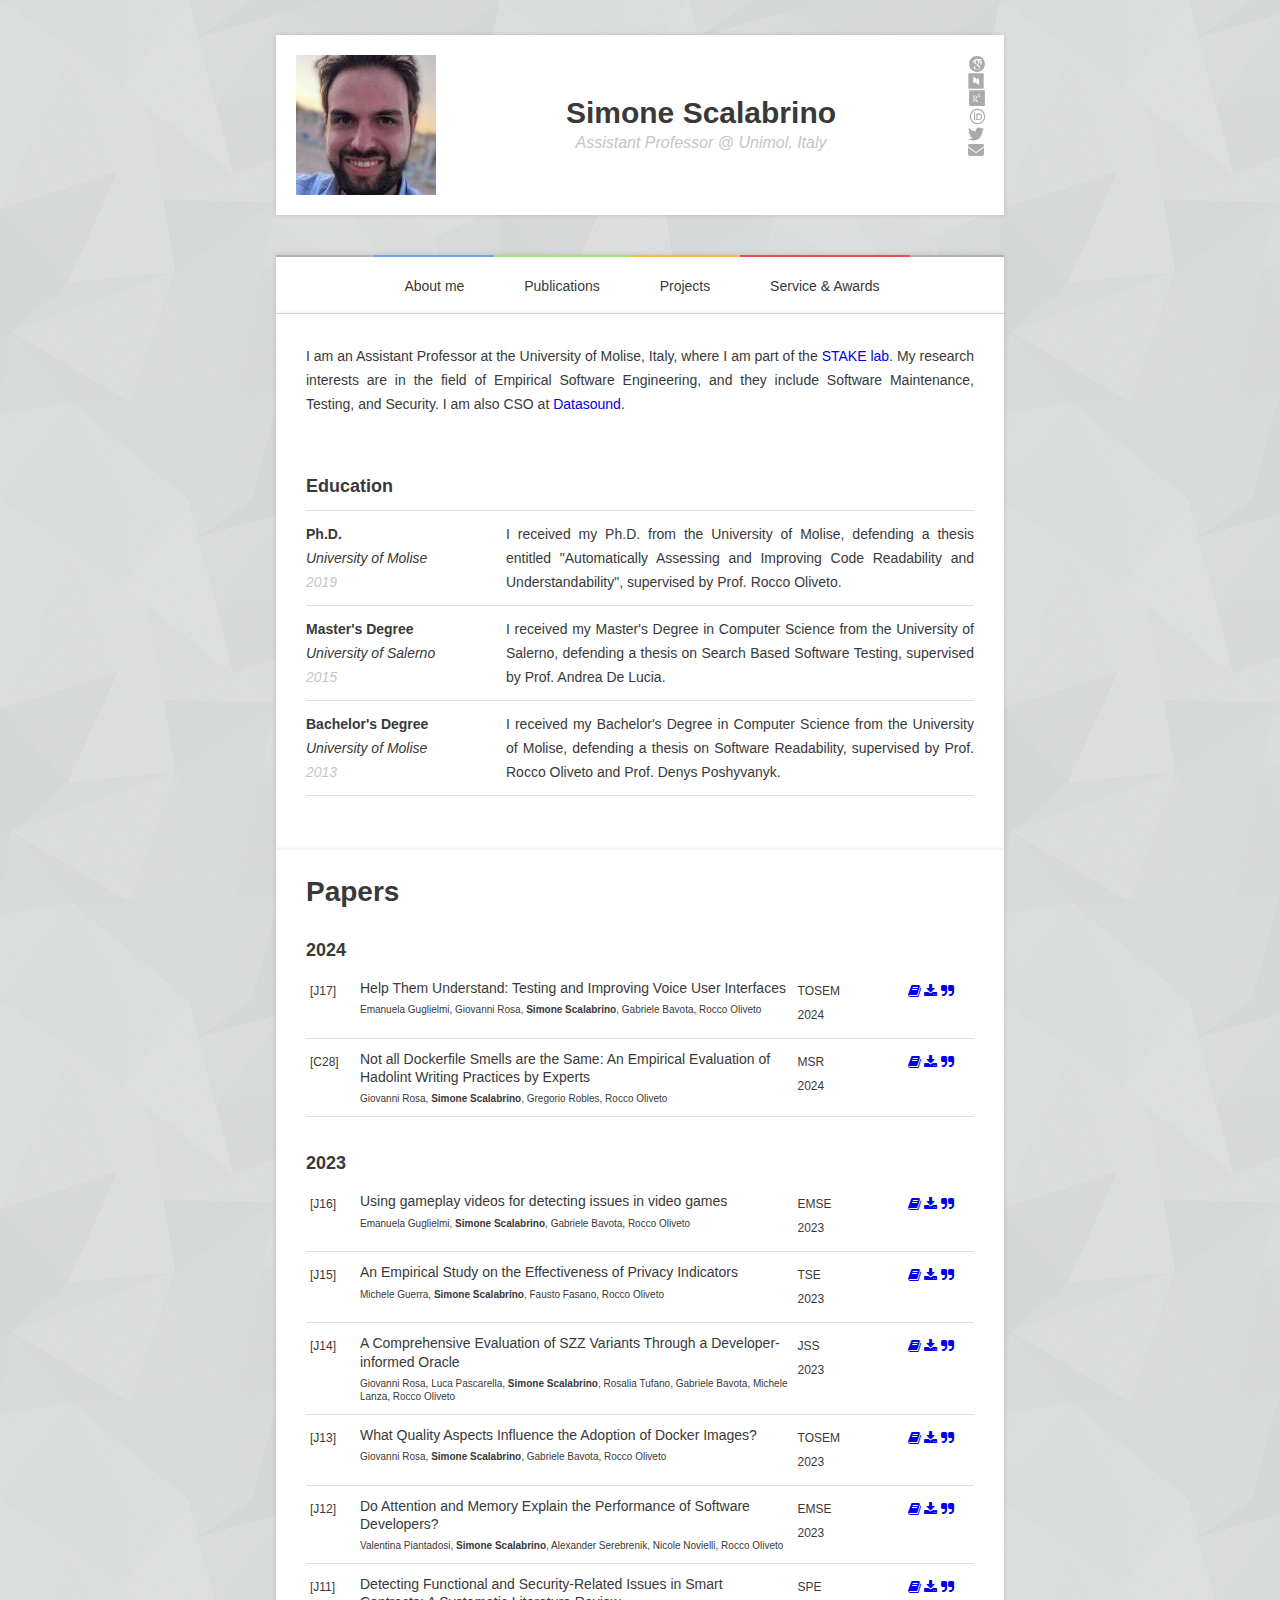
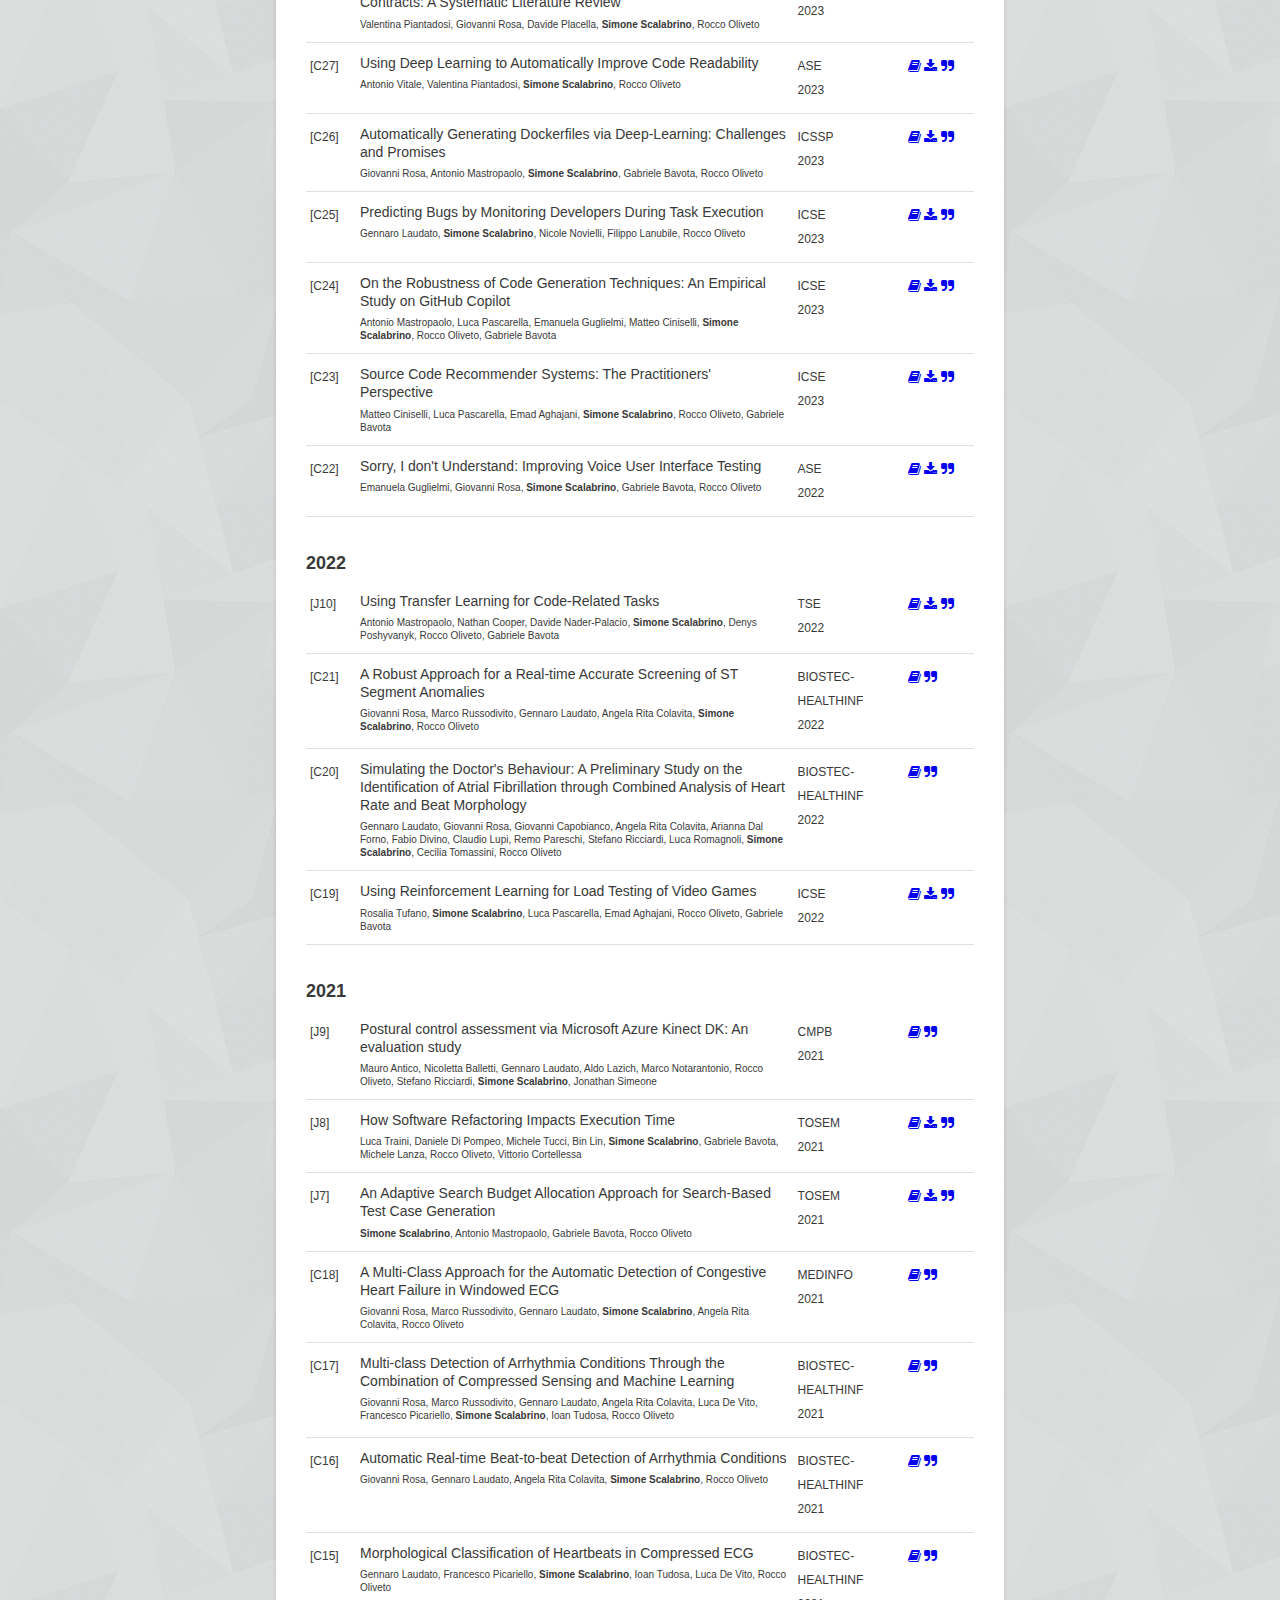
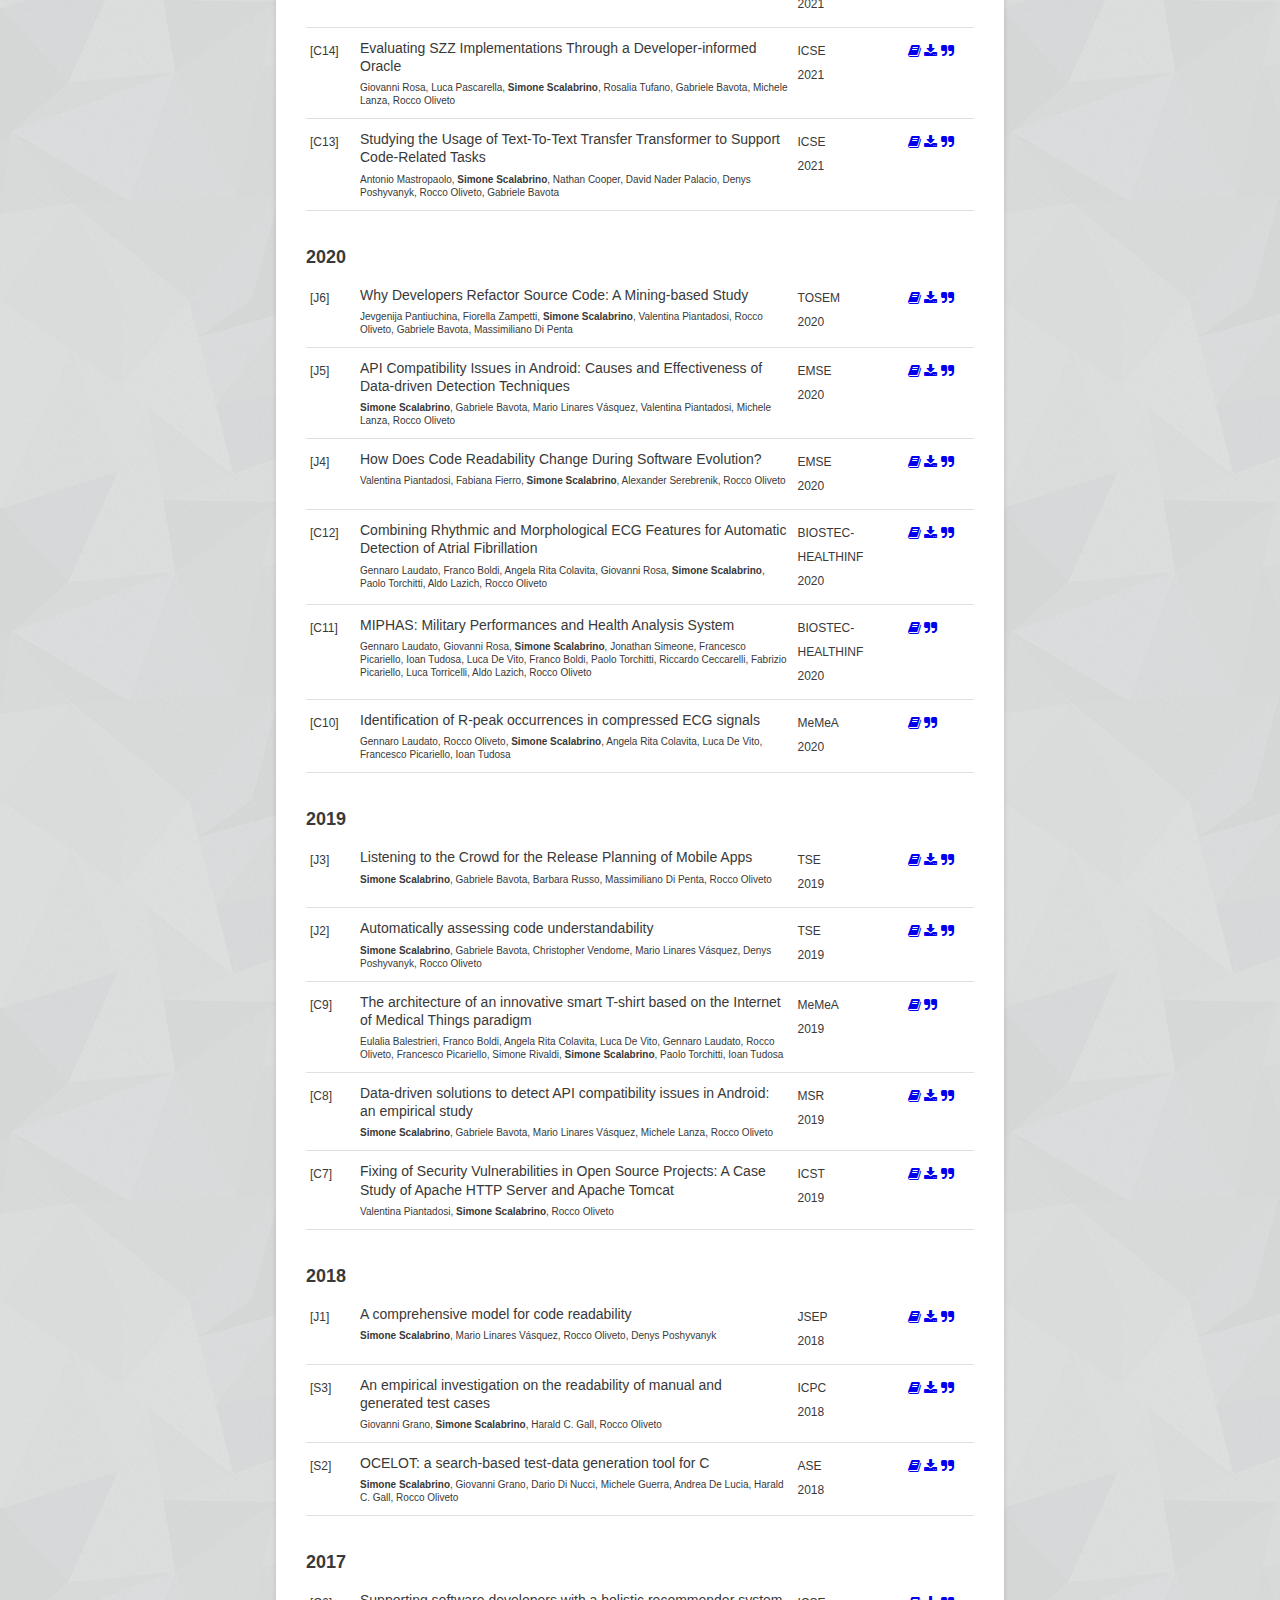
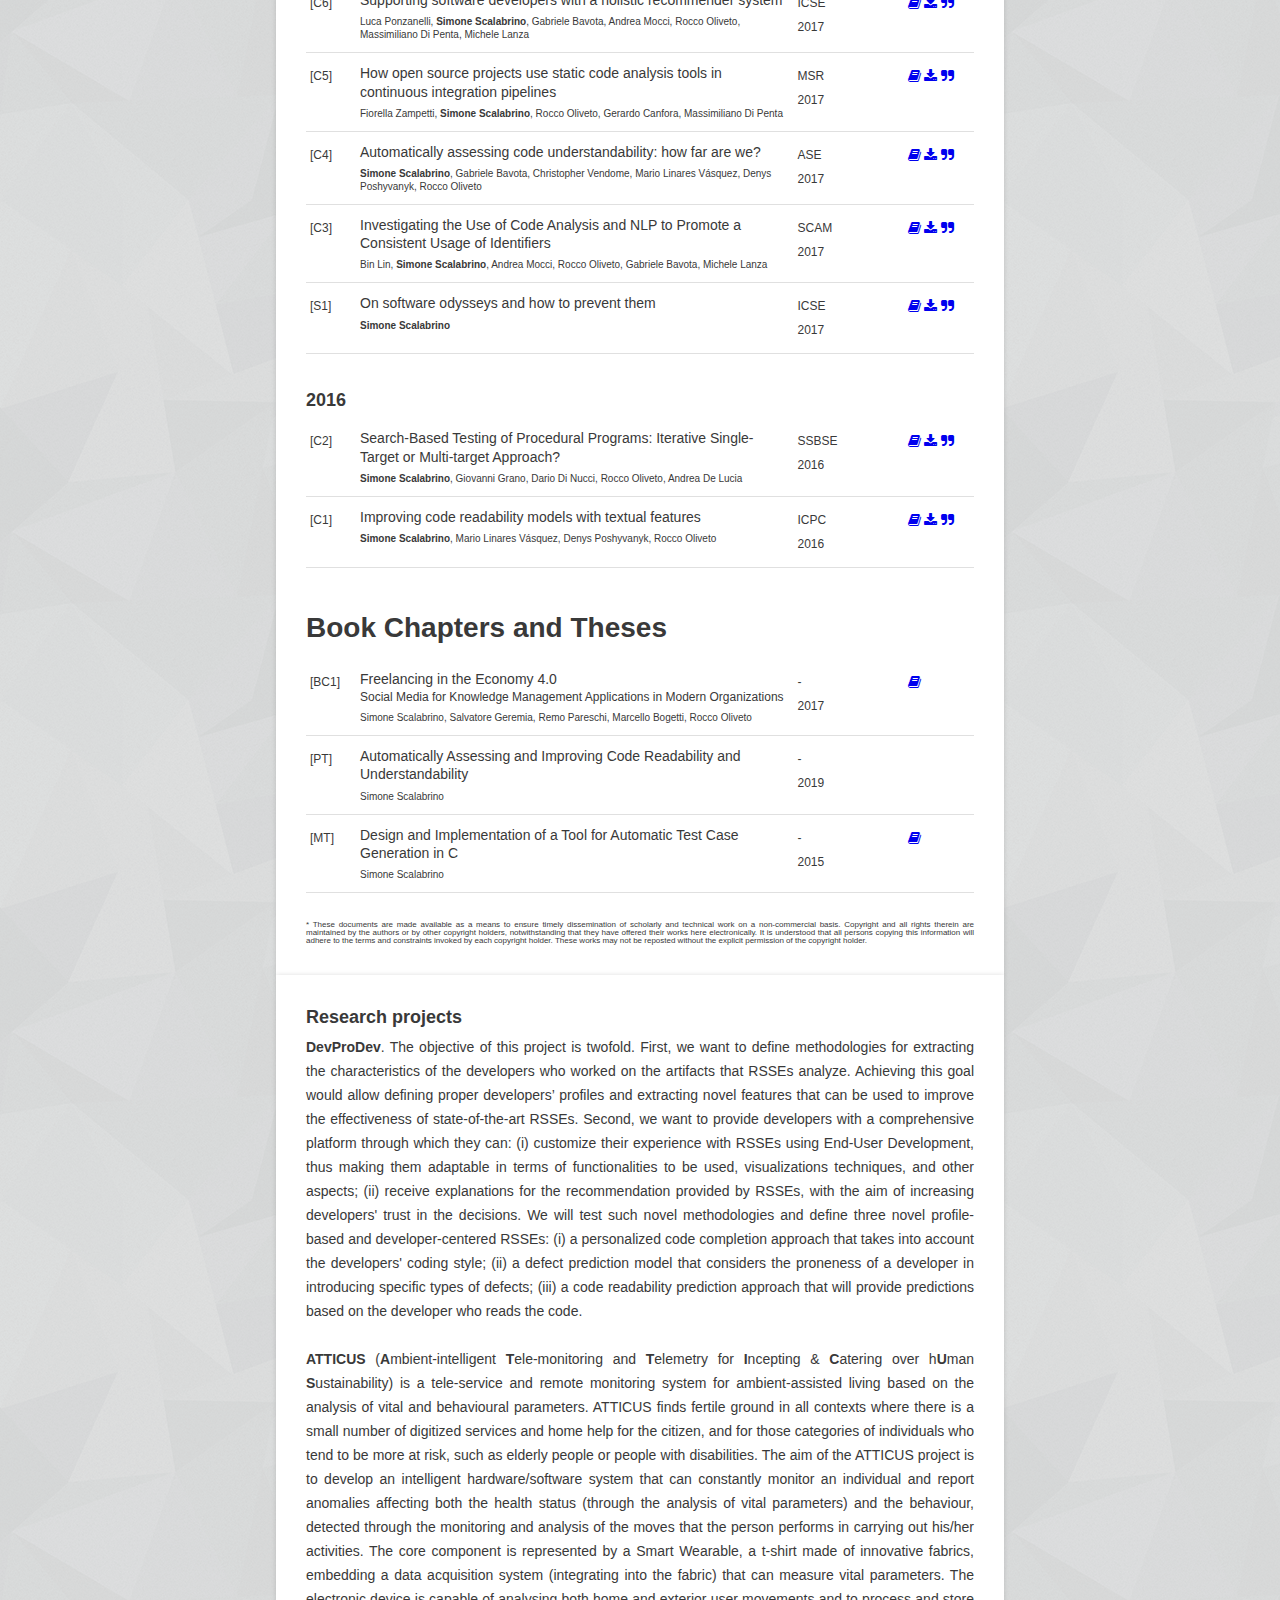
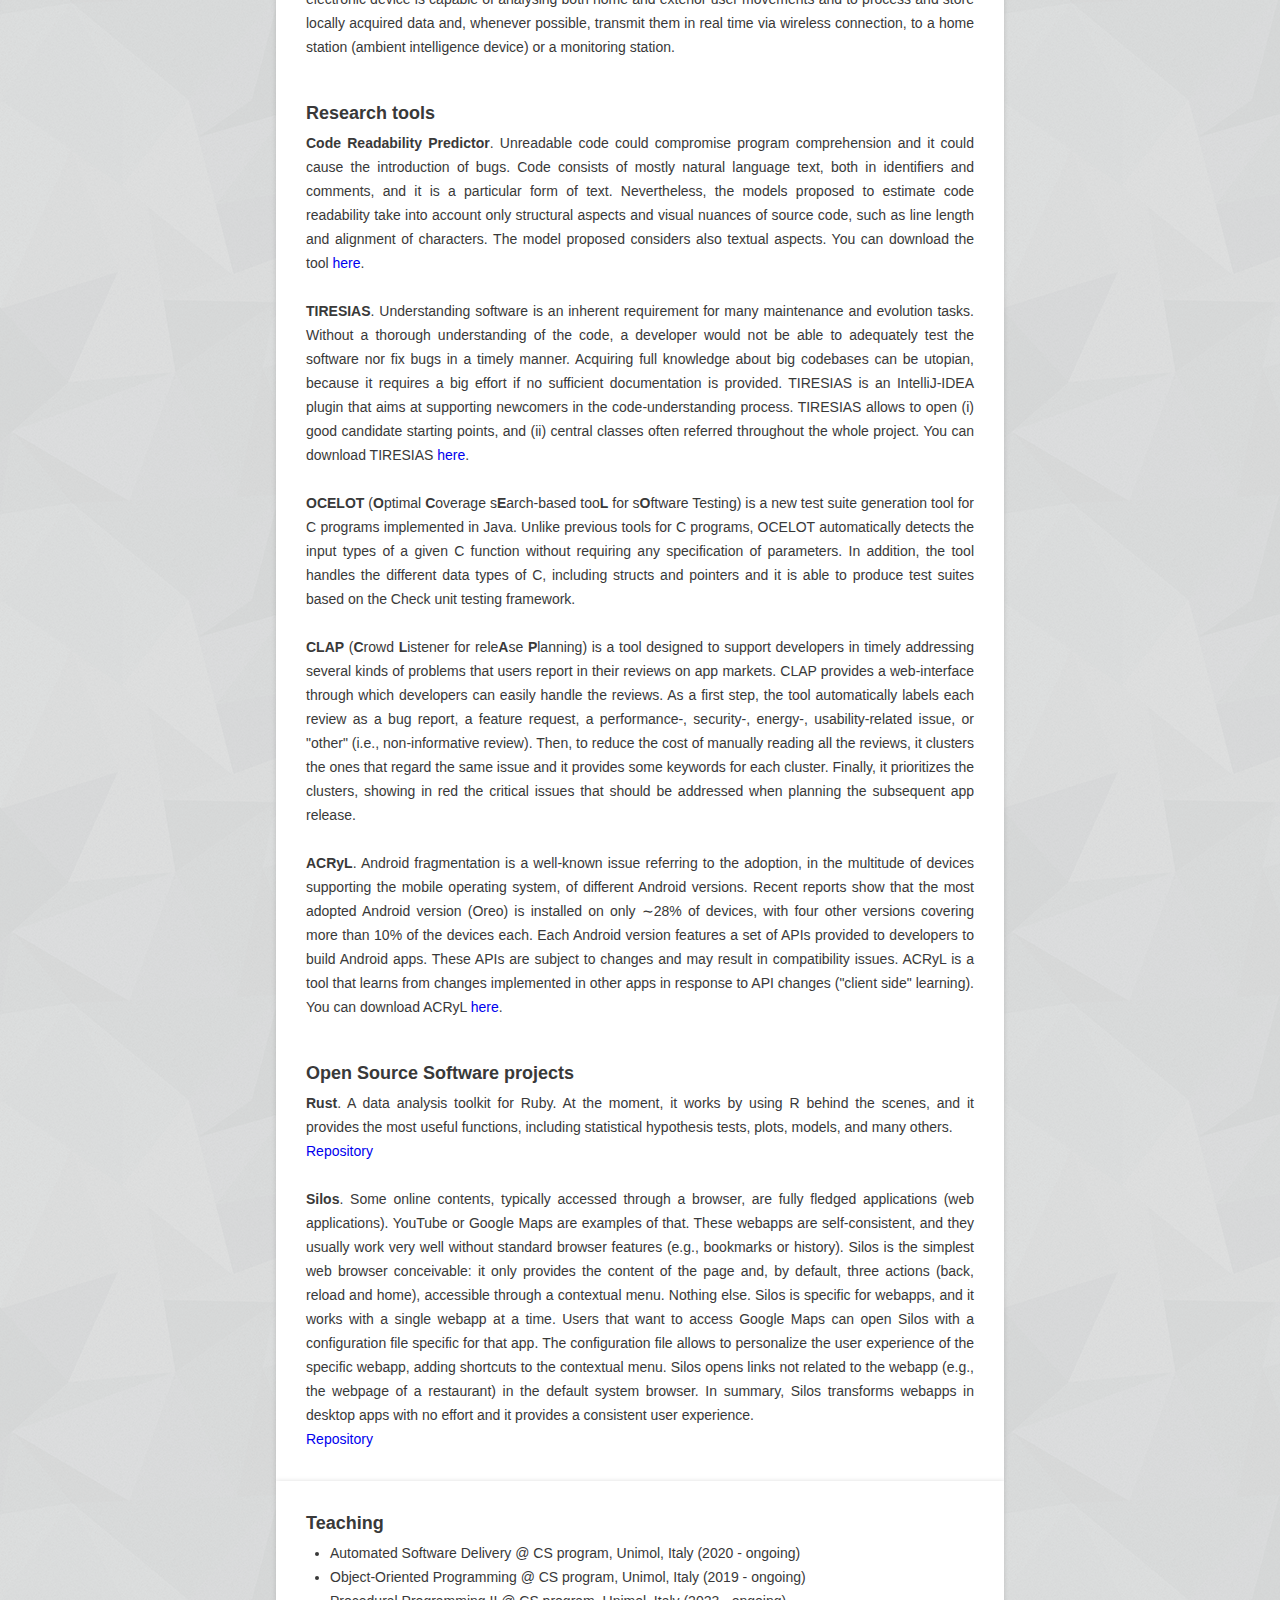
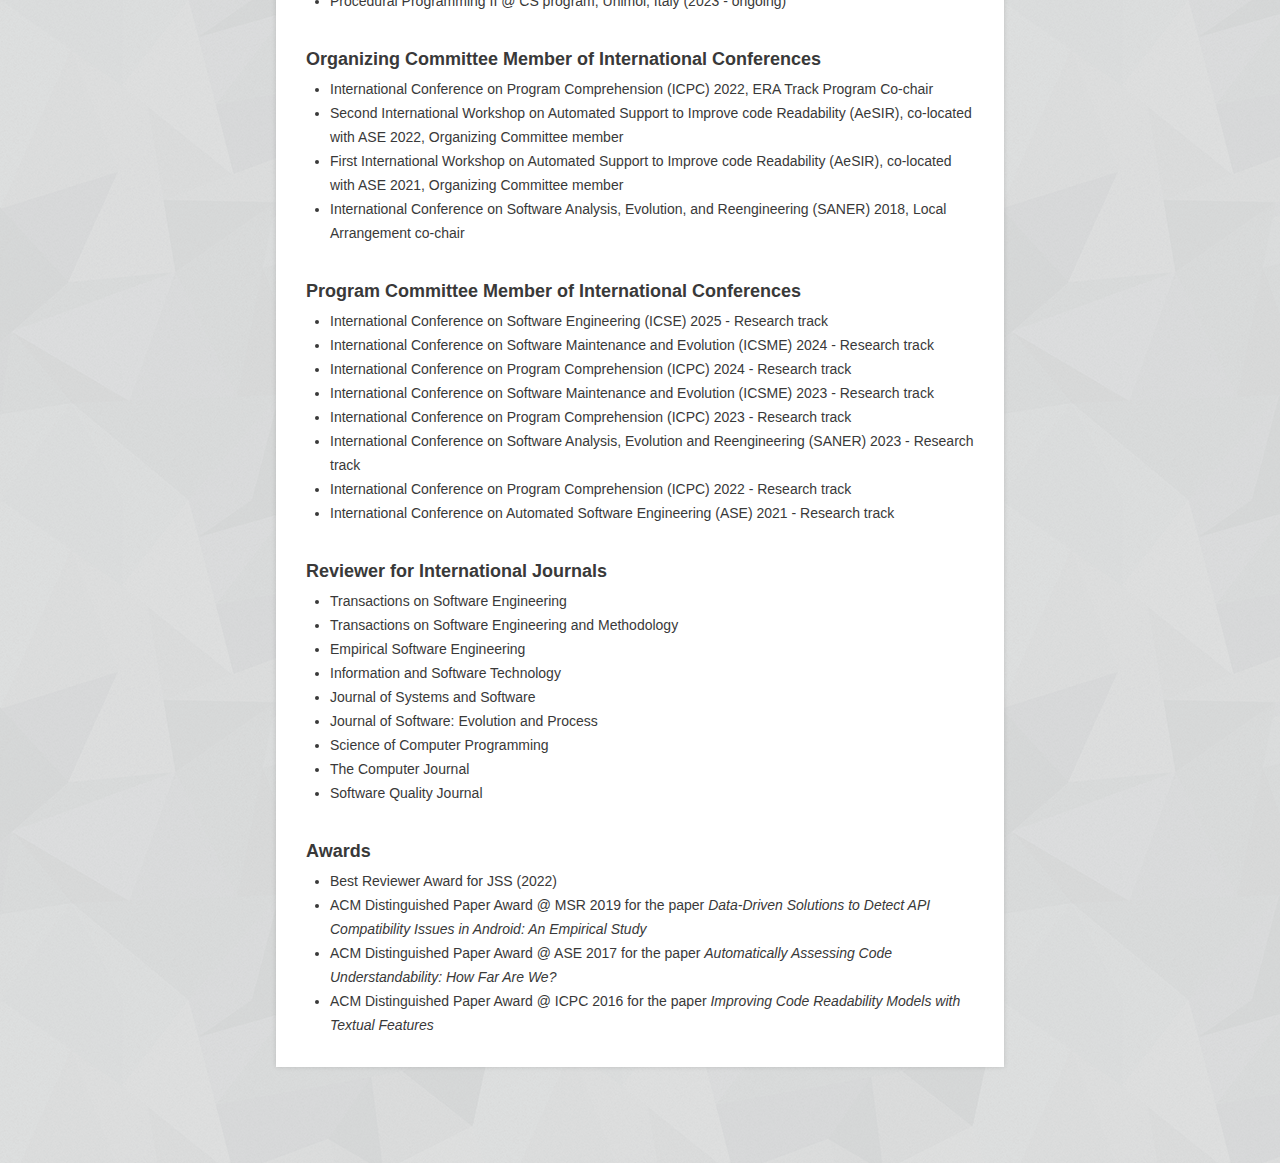
<file: docs/index.html>
<!DOCTYPE html>
<!--[if lt IE 7]> <html class="no-js lt-ie9 lt-ie8 lt-ie7" lang="en"> <![endif]-->
<!--[if IE 7]>    <html class="no-js lt-ie9 lt-ie8" lang="en"> <![endif]-->
<!--[if IE 8]>    <html class="no-js lt-ie9" lang="en"> <![endif]-->
<!--[if IE 9]>    <html class="no-js lt-ie10" lang="en"> <![endif]-->
<!--[if gt IE 9]><!--> <html class="no-js" lang="en"> <!--<![endif]-->
<head>

    <script>
        (function(i,s,o,g,r,a,m){i['GoogleAnalyticsObject']=r;i[r]=i[r]||function(){
        (i[r].q=i[r].q||[]).push(arguments)},i[r].l=1*new Date();a=s.createElement(o),
        m=s.getElementsByTagName(o)[0];a.async=1;a.src=g;m.parentNode.insertBefore(a,m)
        })(window,document,'script','https://www.google-analytics.com/analytics.js','ga');

        ga('create', 'UA-82441827-1', 'auto');
        ga('send', 'pageview');

    </script>
    
    <!-- Character Set -->
    <meta charset="utf-8">

    <!-- Use Google Chrome Frame if Installed (Otherwise Ignore) -->
    <meta http-equiv="X-UA-Compatible" content="IE=edge,chrome=1">

    <!-- Title, Description etc (Be gentle, search spiders...) -->
    <title>Simone Scalabrino</title>
    <meta name="description" content="Assistant Professor at the University of Molise, Italy.">
    <link rel="shortcut icon" href="favicon.ico">
    <link rel="stylesheet" href="bower_components/components-font-awesome/css/font-awesome.min.css">

    <!-- Responsive Stuff -->
    <meta name="viewport" content="width=device-width">

    <!-- Stylesheets -->
    <link rel="stylesheet" href="css/styles.css">
    <link rel="stylesheet" href="css/custom.css">

    <!-- Google Fonts -->
    <link href="https://fonts.googleapis.com/css?family=Neucha" rel="stylesheet" type="text/css">

    <!-- Modernizr -->
    <script src="js/modernizr-2.6.1.min.js"></script>
    <style>
        .obscure {
            display: none;
            position: fixed;
            z-index: 1000;
            top:0;
            left:0;
            width: 100%;
            height: 100%;
            background-color: rgba(0,0,0,0.5);
        }
        
        .panel {
            position: fixed;
            width:30%;
            left: 35%;
            top: 35%;
            
            background-color: white;
        }
        
        .panel .content {
            margin: 3px;
            padding: 4px;
            
            background-color: rgba(0,0,0,0.1);
        }
        
        .panel .content #text {
            line-height: 1;
            font-family: monospace;
        }
        
        /* The snackbar - position it at the bottom and in the middle of the screen */
        #snackbar {
            visibility: hidden; /* Hidden by default. Visible on click */
            min-width: 250px; /* Set a default minimum width */
            margin-left: -125px; /* Divide value of min-width by 2 */
            background-color: #333; /* Black background color */
            color: #fff; /* White text color */
            text-align: center; /* Centered text */
            border-radius: 2px; /* Rounded borders */
            padding: 16px; /* Padding */
            position: fixed; /* Sit on top of the screen */
            z-index: 1; /* Add a z-index if needed */
            left: 50%; /* Center the snackbar */
            bottom: 30px; /* 30px from the bottom */
        }

        /* Show the snackbar when clicking on a button (class added with JavaScript) */
        #snackbar.show {
            visibility: visible; /* Show the snackbar */

        /* Add animation: Take 0.5 seconds to fade in and out the snackbar. 
        However, delay the fade out process for 2.5 seconds */
            -webkit-animation: fadein 0.5s, fadeout 0.5s 2.5s;
            animation: fadein 0.5s, fadeout 0.5s 2.5s;
        }
        
        /* Show the snackbar when clicking on a button (class added with JavaScript) */
        #snackbar.show_error {
            visibility: visible; /* Show the snackbar */
            background-color: #AA0000;

        /* Add animation: Take 0.5 seconds to fade in and out the snackbar. 
        However, delay the fade out process for 2.5 seconds */
            -webkit-animation: fadein 0.5s, fadeout 0.5s 2.5s;
            animation: fadein 0.5s, fadeout 0.5s 2.5s;
        }

        /* Animations to fade the snackbar in and out */
        @-webkit-keyframes fadein {
            from {bottom: 0; opacity: 0;} 
            to {bottom: 30px; opacity: 1;}
        }

        @keyframes fadein {
            from {bottom: 0; opacity: 0;}
            to {bottom: 30px; opacity: 1;}
        }

        @-webkit-keyframes fadeout {
            from {bottom: 30px; opacity: 1;} 
            to {bottom: 0; opacity: 0;}
        }

        @keyframes fadeout {
            from {bottom: 30px; opacity: 1;}
            to {bottom: 0; opacity: 0;}
        }
    </style>
</head>
<body class="light-shadow">
    <div class="obscure">
        <div class="panel">
            <div class="content">
                <div id="text">This is a test</div>
                <a href="javascript:close_cite()">Close</a>
            </div>
        </div>
    </div>

    <!-- Header -->
    <header>

        <!-- Profile Image -->
        <a href="img/profile-image-large.png" rel="prettyPhoto"><img id="profile-image" src="img/profile-image.jpg" alt="Picture of me" /></a>

        <!-- Name and Title -->
        <hgroup>
            <h1><a href="#">Simone Scalabrino</a></h1>
            <h2>Assistant Professor @ Unimol, Italy</h2>
        </hgroup>

        <!-- Social Icons -->
        <div class="social-icons six-icons">
            <a href="https://scholar.google.com/citations?user=FBP0Z64AAAAJ&hl=en" title="Check out my Google Scholar page" target="_blank">
                <svg width="18" height="18" fill="#000000" xmlns="http://www.w3.org/2000/svg"  viewBox="0 0 50 50" width="50px" height="50px"><path d="M 25 3 C 12.85 3 3 12.85 3 25 C 3 37.15 12.85 47 25 47 C 37.15 47 47 37.15 47 25 C 47 12.85 37.15 3 25 3 z M 21 11 L 38 11 L 36.980469 11.880859 C 36.980469 11.920859 37 11.96 37 12 L 37 17.279297 C 37.6 17.619297 38 18.26 38 19 L 38 25 C 38 26.1 37.1 27 36 27 C 34.9 27 34 26.1 34 25 L 34 19 C 34 18.26 34.4 17.619297 35 17.279297 L 35 13.570312 L 31.410156 16.650391 C 31.760156 17.350391 32 18.200234 32 19.240234 C 32 21.960234 30.480703 23.309766 28.970703 24.509766 C 28.500703 24.989766 27.949219 25.510312 27.949219 26.320312 C 27.949219 27.120313 28.500391 27.570625 28.900391 27.890625 L 30.189453 28.919922 C 31.779453 30.279922 33.220703 31.530547 33.220703 34.060547 C 33.220703 37.510547 29.930469 41 23.730469 41 C 18.500469 41 15.980469 38.47 15.980469 35.75 C 15.980469 34.43 16.629766 32.559531 18.759766 31.269531 C 20.989766 29.879531 24.020391 29.690078 25.650391 29.580078 C 25.140391 28.920078 24.560547 28.230078 24.560547 27.080078 C 24.560547 26.470078 24.749687 26.100391 24.929688 25.650391 C 24.529688 25.690391 24.129531 25.730469 23.769531 25.730469 C 19.969531 25.730469 17.799297 22.85 17.779297 20 L 11 20 L 21 11 z M 24.269531 14.240234 C 23.339531 14.240234 22.33 14.710938 21.75 15.460938 C 21.14 16.220938 20.949219 17.210156 20.949219 18.160156 C 20.949219 20.620156 22.370938 24.699219 25.460938 24.699219 C 26.370938 24.699219 27.339922 24.259922 27.919922 23.669922 C 28.739922 22.819922 28.820312 21.65 28.820312 21 C 28.820312 18.35 27.269531 14.240234 24.269531 14.240234 z M 26.039062 30.609375 C 25.719062 30.609375 23.769766 30.679219 22.259766 31.199219 C 21.459766 31.499219 19.160156 32.370469 19.160156 34.980469 C 19.160156 37.590469 21.64 39.460938 25.5 39.460938 C 28.97 39.460938 30.800781 37.760234 30.800781 35.490234 C 30.800781 33.620234 29.620859 32.630391 26.880859 30.650391 C 26.590859 30.610391 26.409063 30.609375 26.039062 30.609375 z"/></svg>
            </a>
            <a href="https://dblp.org/pid/183/2560.html" title="Check out my DBLP page" target="_blank">
                <svg id="changeColor" width="16" height="16" fill="#DC7633" xmlns="http://www.w3.org/2000/svg" xmlns:xlink="http://www.w3.org/1999/xlink" width="200" zoomAndPan="magnify" viewBox="0 0 375 374.999991" height="200"><defs>&lt; path id="pathAttribute" d="M 8.917969 7.773438 L 367.417969 7.773438 L 367.417969 366.273438 L 8.917969 366.273438 Z M 8.917969 7.773438 " /&gt; </defs> <g> <path id="pathAttribute" d="M 344.105469 366.273438 L 32.230469 366.273438 C 19.386719 366.273438 8.917969 355.808594 8.917969 342.960938 L 8.917969 31.085938 C 8.917969 18.242188 19.386719 7.773438 32.230469 7.773438 L 344.105469 7.773438 C 356.949219 7.773438 367.417969 18.242188 367.417969 31.085938 L 367.417969 342.960938 C 367.417969 355.808594 356.949219 366.273438 344.105469 366.273438 " fill-opacity="1" fill-rule="nonzero" fill="#000000" stroke-width="1" stroke="#727272"></path> </g><g id="inner-icon" transform="translate(90,80) "> <svg role="img" viewBox="0 0 24 24" xmlns="http://www.w3.org/2000/svg" id="IconChangeColor" height="200" width="200"><title>dblp</title><path d="M3.075.002c-.096.013-.154.092-.094.31L4.97 7.73 3.1 8.6s-.56.26-.4.85l2.45 9.159s.16.59.72.33l6.169-2.869 1.3-.61s.52-.24.42-.79l-.01-.06-1.13-4.22-.658-2.45-.672-2.49v-.04s-.16-.59-.84-1L3.5.141s-.265-.16-.425-.139zM18.324 5.03a.724.724 0 0 0-.193.06l-5.602 2.6.862 3.2 1.09 4.08.01.06c.05.47-.411.79-.411.79l-1.88.87.5 1.89.04.1c.07.17.28.6.81.91l6.95 4.269s.68.41.52-.17l-1.981-7.4 1.861-.86s.56-.26.4-.85L18.85 5.42s-.116-.452-.526-.39z" id="mainIconPathAttribute" fill="#ffffff"></path></svg> </g> </svg>

            </a>
            <a href="https://www.researchgate.net/profile/Simone-Scalabrino" title="Follow me on ResearchGate" target="_blank">
                <svg width="18" height="18" xmlns="http://www.w3.org/2000/svg" viewBox="0 0 448 512"><path d="M0 32v448h448V32H0zm262.2 334.4c-6.6 3-33.2 6-50-14.2-9.2-10.6-25.3-33.3-42.2-63.6-8.9 0-14.7 0-21.4-.6v46.4c0 23.5 6 21.2 25.8 23.9v8.1c-6.9-.3-23.1-.8-35.6-.8-13.1 0-26.1.6-33.6.8v-8.1c15.5-2.9 22-1.3 22-23.9V225c0-22.6-6.4-21-22-23.9V193c25.8 1 53.1-.6 70.9-.6 31.7 0 55.9 14.4 55.9 45.6 0 21.1-16.7 42.2-39.2 47.5 13.6 24.2 30 45.6 42.2 58.9 7.2 7.8 17.2 14.7 27.2 14.7v7.3zm22.9-135c-23.3 0-32.2-15.7-32.2-32.2V167c0-12.2 8.8-30.4 34-30.4s30.4 17.9 30.4 17.9l-10.7 7.2s-5.5-12.5-19.7-12.5c-7.9 0-19.7 7.3-19.7 19.7v26.8c0 13.4 6.6 23.3 17.9 23.3 14.1 0 21.5-10.9 21.5-26.8h-17.9v-10.7h30.4c0 20.5 4.7 49.9-34 49.9zm-116.5 44.7c-9.4 0-13.6-.3-20-.8v-69.7c6.4-.6 15-.6 22.5-.6 23.3 0 37.2 12.2 37.2 34.5 0 21.9-15 36.6-39.7 36.6z"/></svg>
            </a>
            <a href="https://orcid.org/0000-0003-1764-9685" title="Check out my ORCID" target="_blank">
                <svg width="19" height="19" fill="#000000" xmlns="http://www.w3.org/2000/svg"  viewBox="0 0 32 32" width="32px" height="32px"><path d="M 16 3 C 8.8321388 3 3 8.832144 3 16 C 3 23.167856 8.8321388 29 16 29 C 23.167861 29 29 23.167856 29 16 C 29 8.832144 23.167861 3 16 3 z M 16 5 C 22.086982 5 27 9.9130223 27 16 C 27 22.086978 22.086982 27 16 27 C 9.9130183 27 5 22.086978 5 16 C 5 9.9130223 9.9130183 5 16 5 z M 11 8 A 1 1 0 0 0 11 10 A 1 1 0 0 0 11 8 z M 10 11 L 10 22 L 12 22 L 12 11 L 10 11 z M 14 11 L 14 12 L 14 22 L 18.5 22 C 21.525577 22 24 19.525577 24 16.5 C 24 13.474423 21.525577 11 18.5 11 L 14 11 z M 16 13 L 18.5 13 C 20.444423 13 22 14.555577 22 16.5 C 22 18.444423 20.444423 20 18.5 20 L 16 20 L 16 13 z"/></svg>
            </a>
            <a href="https://twitter.com/SimonScalabrino" title="Follow me on Twitter" target="_blank">
                <svg width="16" height="16" xmlns="http://www.w3.org/2000/svg" viewBox="0 0 512 512"><path d="M459.37 151.716c.325 4.548.325 9.097.325 13.645 0 138.72-105.583 298.558-298.558 298.558-59.452 0-114.68-17.219-161.137-47.106 8.447.974 16.568 1.299 25.34 1.299 49.055 0 94.213-16.568 130.274-44.832-46.132-.975-84.792-31.188-98.112-72.772 6.498.974 12.995 1.624 19.818 1.624 9.421 0 18.843-1.3 27.614-3.573-48.081-9.747-84.143-51.98-84.143-102.985v-1.299c13.969 7.797 30.214 12.67 47.431 13.319-28.264-18.843-46.781-51.005-46.781-87.391 0-19.492 5.197-37.36 14.294-52.954 51.655 63.675 129.3 105.258 216.365 109.807-1.624-7.797-2.599-15.918-2.599-24.04 0-57.828 46.782-104.934 104.934-104.934 30.213 0 57.502 12.67 76.67 33.137 23.715-4.548 46.456-13.32 66.599-25.34-7.798 24.366-24.366 44.833-46.132 57.827 21.117-2.273 41.584-8.122 60.426-16.243-14.292 20.791-32.161 39.308-52.628 54.253z"/></svg>
            </a>
            <a href="mailto:simone.scalabrino@unimol.it" title="Contact me">
                <svg width="16" height="16" xmlns="http://www.w3.org/2000/svg" viewBox="0 0 512 512"><path d="M48 64C21.5 64 0 85.5 0 112c0 15.1 7.1 29.3 19.2 38.4L236.8 313.6c11.4 8.5 27 8.5 38.4 0L492.8 150.4c12.1-9.1 19.2-23.3 19.2-38.4c0-26.5-21.5-48-48-48H48zM0 176V384c0 35.3 28.7 64 64 64H448c35.3 0 64-28.7 64-64V176L294.4 339.2c-22.8 17.1-54 17.1-76.8 0L0 176z"/></svg>
            </a>
        </div><!-- .social-icons -->

    </header>

    <div id="tab-container" class="tab-container">

        <!-- Navigation -->
        <nav style="text-align: center;">

            <!-- Mobile Nav Button -->
            <button id="mobile-nav-button" class="ir" type="button">Menu</button>

            <!-- Menu -->
            <ul>
                <li class="blue"><a href="#resume">About me</a></li>
                <li class="green"><a href="#publications">Publications</a></li>
                <li class="orange"><a href="#projects">Projects</a></li>
                <li class="red"><a href="#professional">Service & Awards</a></li>
            </ul>

        </nav>

        <!-- ************************************************************ -->
        <!-- ***   Resume    ******************************************** -->
        <!-- ************************************************************ -->
        <div id="resume" class="tab black">

<!--             <h2>About Me</h2> -->
            <p>I am an Assistant Professor at the University of Molise, Italy, where I am part of the <a target="_blank" href="https://dibt.unimol.it/labs/stake">STAKE lab</a>. My research interests are in the field of Empirical Software Engineering, and they include Software Maintenance, Testing, and Security. I am also CSO at <a target="_blank" href="https://www.datasound.it">Datasound</a>.</p>

            <div class="clearfix"></div>

            <h2>Education</h2>
            <div class="experiences-wrapper" style="margin-bottom: 24px;">

                <div class="experience clearfix">

                    <div class="details">
                        <h3 class="what">Ph.D.</h3>
                        <div class="where">University of Molise</div>
                        <div class="when">2019</div>
                    </div><!-- .details -->

                    <p class="description">I received my Ph.D. from the University of Molise, defending a thesis entitled "Automatically Assessing and Improving Code Readability and Understandability", supervised by Prof. Rocco Oliveto.</p>

                </div><!-- .experiece -->
                
                <!-- Experience -->
                <div class="experience clearfix">

                    <div class="details">
                        <h3 class="what">Master's Degree</h3>
                        <div class="where">University of Salerno</div>
                        <div class="when">2015</div>
                    </div><!-- .details -->

                    <p class="description">I received my Master's Degree in Computer Science from the University of Salerno, defending a thesis on Search Based Software Testing, supervised by Prof. Andrea De Lucia.</p>

                </div><!-- .experiece -->

                <!-- Experience -->
                <div class="experience clearfix">

                    <div class="details">
                        <h3 class="what">Bachelor's Degree</h3>
                        <div class="where">University of Molise</div>
                        <div class="when">2013</div>
                    </div><!-- .details -->

                    <p class="description">I received my Bachelor's Degree in Computer Science from the University of Molise, defending a thesis on Software Readability, supervised by Prof. Rocco Oliveto and Prof. Denys Poshyvanyk.</p>

                </div><!-- .experiece -->

            </div><!-- .experiences

            <!--<h2>My Skills</h2>
            <div class="skills">
                <div class="chart" data-percent="98">Copywriter</div>
                <div class="chart" data-percent="92">SEO</div>
                <div class="chart" data-percent="85">Marketing</div>
                <div class="chart" data-percent="75">Photography</div>
                <div class="chart" data-percent="5">Basejumping</div>
            </div><!-- .skills -->

        </div><!-- #resume -->

        <!-- ************************************************************ -->
        <!-- ***   Publications    ************************************** -->
        <!-- ************************************************************ -->
        <div id="publications" class="tab">
<!--           <h2>Publications</h2> -->

<h1>Papers</h1>          
          <!-- START PUBLICATIONS -->

<h2>2024</h2>
<div class="publication clearfix">
    <div class="type" title="Journal paper">[J17]</div>

    <div class="details">
        <div class="title">Help Them Understand: Testing and Improving Voice User Interfaces</div>
        <div class="authors">Emanuela Guglielmi, Giovanni Rosa, <b>Simone Scalabrino</b>, Gabriele Bavota, Rocco Oliveto</div>
    </div>

    <div class="description">
        <div class="venue">TOSEM</div>
        <div class="venue">2024</div>
    </div>

    <div class="download">
        <a href="https://dx.doi.org/10.1145/3654438" target="_blank"><i class="fa fa-book" aria-hidden="true" title="Go to the publication"></i></a>
        <a href="files/2024/TOSEM2024HelpThemUnderstand.pdf"><i class="fa fa-download" aria-hidden="true" title="Download preprint"></i></a>
        <a href="javascript:cite('10.1145_3654438');"><i class="fa fa-quote-right" aria-hidden="true" title="Cite article"></i></a>
    </div>
</div>

<div class="publication clearfix">
    <div class="type" title="Conference paper">[C28]</div>

    <div class="details">
        <div class="title">Not all Dockerfile Smells are the Same: An Empirical Evaluation of Hadolint Writing Practices by Experts</div>
        <div class="authors">Giovanni Rosa, <b>Simone Scalabrino</b>, Gregorio Robles, Rocco Oliveto</div>
    </div>

    <div class="description">
        <div class="venue">MSR</div>
        <div class="venue">2024</div>
    </div>

    <div class="download">
        <a href="https://dx.doi.org/10.1145/3643991.3644905" target="_blank"><i class="fa fa-book" aria-hidden="true" title="Go to the publication"></i></a>
        <a href="files/2024/MSR2024NotAllDockerfile.pdf"><i class="fa fa-download" aria-hidden="true" title="Download preprint"></i></a>
        <a href="javascript:cite('10.1145_3643991.3644905');"><i class="fa fa-quote-right" aria-hidden="true" title="Cite article"></i></a>
    </div>
</div>


<h2>2023</h2>
<div class="publication clearfix">
    <div class="type" title="Journal paper">[J16]</div>

    <div class="details">
        <div class="title">Using gameplay videos for detecting issues in video games</div>
        <div class="authors">Emanuela Guglielmi, <b>Simone Scalabrino</b>, Gabriele Bavota, Rocco Oliveto</div>
    </div>

    <div class="description">
        <div class="venue">EMSE</div>
        <div class="venue">2023</div>
    </div>

    <div class="download">
        <a href="https://dx.doi.org/10.1007/s10664-023-10365-0" target="_blank"><i class="fa fa-book" aria-hidden="true" title="Go to the publication"></i></a>
        <a href="files/2023/EMSE2023UsingGameplayVideos.pdf"><i class="fa fa-download" aria-hidden="true" title="Download preprint"></i></a>
        <a href="javascript:cite('10.1007_s10664-023-10365-0');"><i class="fa fa-quote-right" aria-hidden="true" title="Cite article"></i></a>
    </div>
</div>

<div class="publication clearfix">
    <div class="type" title="Journal paper">[J15]</div>

    <div class="details">
        <div class="title">An Empirical Study on the Effectiveness of Privacy Indicators</div>
        <div class="authors">Michele Guerra, <b>Simone Scalabrino</b>, Fausto Fasano, Rocco Oliveto</div>
    </div>

    <div class="description">
        <div class="venue">TSE</div>
        <div class="venue">2023</div>
    </div>

    <div class="download">
        <a href="https://dx.doi.org/10.1109/TSE.2023.3308392" target="_blank"><i class="fa fa-book" aria-hidden="true" title="Go to the publication"></i></a>
        <a href="files/2023/TSE2023AnEmpiricalStudy.pdf"><i class="fa fa-download" aria-hidden="true" title="Download preprint"></i></a>
        <a href="javascript:cite('10.1109_TSE.2023.3308392');"><i class="fa fa-quote-right" aria-hidden="true" title="Cite article"></i></a>
    </div>
</div>

<div class="publication clearfix">
    <div class="type" title="Journal paper">[J14]</div>

    <div class="details">
        <div class="title">A Comprehensive Evaluation of SZZ Variants Through a Developer-informed Oracle</div>
        <div class="authors">Giovanni Rosa, Luca Pascarella, <b>Simone Scalabrino</b>, Rosalia Tufano, Gabriele Bavota, Michele Lanza, Rocco Oliveto</div>
    </div>

    <div class="description">
        <div class="venue">JSS</div>
        <div class="venue">2023</div>
    </div>

    <div class="download">
        <a href="https://dx.doi.org/10.1016/j.jss.2023.111729" target="_blank"><i class="fa fa-book" aria-hidden="true" title="Go to the publication"></i></a>
        <a href="files/2023/JSS2023AComprehensiveEvaluation.pdf"><i class="fa fa-download" aria-hidden="true" title="Download preprint"></i></a>
        <a href="javascript:cite('10.1016_j.jss.2023.111729');"><i class="fa fa-quote-right" aria-hidden="true" title="Cite article"></i></a>
    </div>
</div>

<div class="publication clearfix">
    <div class="type" title="Journal paper">[J13]</div>

    <div class="details">
        <div class="title">What Quality Aspects Influence the Adoption of Docker Images?</div>
        <div class="authors">Giovanni Rosa, <b>Simone Scalabrino</b>, Gabriele Bavota, Rocco Oliveto</div>
    </div>

    <div class="description">
        <div class="venue">TOSEM</div>
        <div class="venue">2023</div>
    </div>

    <div class="download">
        <a href="https://dx.doi.org/10.1145/3603111" target="_blank"><i class="fa fa-book" aria-hidden="true" title="Go to the publication"></i></a>
        <a href="files/2023/TOSEM2023WhatQualityAspects.pdf"><i class="fa fa-download" aria-hidden="true" title="Download preprint"></i></a>
        <a href="javascript:cite('10.1145_3603111');"><i class="fa fa-quote-right" aria-hidden="true" title="Cite article"></i></a>
    </div>
</div>

<div class="publication clearfix">
    <div class="type" title="Journal paper">[J12]</div>

    <div class="details">
        <div class="title">Do Attention and Memory Explain the Performance of Software Developers?</div>
        <div class="authors">Valentina Piantadosi, <b>Simone Scalabrino</b>, Alexander Serebrenik, Nicole Novielli, Rocco Oliveto</div>
    </div>

    <div class="description">
        <div class="venue">EMSE</div>
        <div class="venue">2023</div>
    </div>

    <div class="download">
        <a href="https://dx.doi.org/10.1007/s10664-023-10316-9" target="_blank"><i class="fa fa-book" aria-hidden="true" title="Go to the publication"></i></a>
        <a href="files/2023/EMSE2023DoAttentionAnd.pdf"><i class="fa fa-download" aria-hidden="true" title="Download preprint"></i></a>
        <a href="javascript:cite('10.1007_s10664-023-10316-9');"><i class="fa fa-quote-right" aria-hidden="true" title="Cite article"></i></a>
    </div>
</div>

<div class="publication clearfix">
    <div class="type" title="Journal paper">[J11]</div>

    <div class="details">
        <div class="title">Detecting Functional and Security-Related Issues in Smart Contracts: A Systematic Literature Review</div>
        <div class="authors">Valentina Piantadosi, Giovanni Rosa, Davide Placella, <b>Simone Scalabrino</b>, Rocco Oliveto</div>
    </div>

    <div class="description">
        <div class="venue">SPE</div>
        <div class="venue">2023</div>
    </div>

    <div class="download">
        <a href="https://dx.doi.org/10.1002/spe.3156" target="_blank"><i class="fa fa-book" aria-hidden="true" title="Go to the publication"></i></a>
        <a href="files/2023/SPE2023DetectingFunctionalAnd.pdf"><i class="fa fa-download" aria-hidden="true" title="Download preprint"></i></a>
        <a href="javascript:cite('10.1002_spe.3156');"><i class="fa fa-quote-right" aria-hidden="true" title="Cite article"></i></a>
    </div>
</div>

<div class="publication clearfix">
    <div class="type" title="Conference paper">[C27]</div>

    <div class="details">
        <div class="title">Using Deep Learning to Automatically Improve Code Readability</div>
        <div class="authors">Antonio Vitale, Valentina Piantadosi, <b>Simone Scalabrino</b>, Rocco Oliveto</div>
    </div>

    <div class="description">
        <div class="venue">ASE</div>
        <div class="venue">2023</div>
    </div>

    <div class="download">
        <a href="https://dx.doi.org/10.1109/ASE56229.2023.00112" target="_blank"><i class="fa fa-book" aria-hidden="true" title="Go to the publication"></i></a>
        <a href="files/2023/ASE2023UsingDeepLearning.pdf"><i class="fa fa-download" aria-hidden="true" title="Download preprint"></i></a>
        <a href="javascript:cite('10.1109_ASE56229.2023.00112');"><i class="fa fa-quote-right" aria-hidden="true" title="Cite article"></i></a>
    </div>
</div>

<div class="publication clearfix">
    <div class="type" title="Conference paper">[C26]</div>

    <div class="details">
        <div class="title">Automatically Generating Dockerfiles via Deep-Learning: Challenges and Promises</div>
        <div class="authors">Giovanni Rosa, Antonio Mastropaolo, <b>Simone Scalabrino</b>, Gabriele Bavota, Rocco Oliveto</div>
    </div>

    <div class="description">
        <div class="venue">ICSSP</div>
        <div class="venue">2023</div>
    </div>

    <div class="download">
        <a href="https://dx.doi.org/10.1109/ICSSP59042.2023.00011" target="_blank"><i class="fa fa-book" aria-hidden="true" title="Go to the publication"></i></a>
        <a href="files/2023/ICSSP2023AutomaticallyGeneratingDockerfiles.pdf"><i class="fa fa-download" aria-hidden="true" title="Download preprint"></i></a>
        <a href="javascript:cite('10.1109_ICSSP59042.2023.00011');"><i class="fa fa-quote-right" aria-hidden="true" title="Cite article"></i></a>
    </div>
</div>

<div class="publication clearfix">
    <div class="type" title="Conference paper">[C25]</div>

    <div class="details">
        <div class="title">Predicting Bugs by Monitoring Developers During Task Execution</div>
        <div class="authors">Gennaro Laudato, <b>Simone Scalabrino</b>, Nicole Novielli, Filippo Lanubile, Rocco Oliveto</div>
    </div>

    <div class="description">
        <div class="venue">ICSE</div>
        <div class="venue">2023</div>
    </div>

    <div class="download">
        <a href="https://dx.doi.org/10.1109/ICSE48619.2023.00100" target="_blank"><i class="fa fa-book" aria-hidden="true" title="Go to the publication"></i></a>
        <a href="files/2023/ICSE2023PredictingBugsBy.pdf"><i class="fa fa-download" aria-hidden="true" title="Download preprint"></i></a>
        <a href="javascript:cite('10.1109_ICSE48619.2023.00100');"><i class="fa fa-quote-right" aria-hidden="true" title="Cite article"></i></a>
    </div>
</div>

<div class="publication clearfix">
    <div class="type" title="Conference paper">[C24]</div>

    <div class="details">
        <div class="title">On the Robustness of Code Generation Techniques: An Empirical Study on GitHub Copilot</div>
        <div class="authors">Antonio Mastropaolo, Luca Pascarella, Emanuela Guglielmi, Matteo Ciniselli, <b>Simone Scalabrino</b>, Rocco Oliveto, Gabriele Bavota</div>
    </div>

    <div class="description">
        <div class="venue">ICSE</div>
        <div class="venue">2023</div>
    </div>

    <div class="download">
        <a href="https://dx.doi.org/10.1109/ICSE48619.2023.00181" target="_blank"><i class="fa fa-book" aria-hidden="true" title="Go to the publication"></i></a>
        <a href="files/2023/ICSE2023OnTheRobustness.pdf"><i class="fa fa-download" aria-hidden="true" title="Download preprint"></i></a>
        <a href="javascript:cite('10.1109_ICSE48619.2023.00181');"><i class="fa fa-quote-right" aria-hidden="true" title="Cite article"></i></a>
    </div>
</div>

<div class="publication clearfix">
    <div class="type" title="Conference paper">[C23]</div>

    <div class="details">
        <div class="title">Source Code Recommender Systems: The Practitioners' Perspective</div>
        <div class="authors">Matteo Ciniselli, Luca Pascarella, Emad Aghajani, <b>Simone Scalabrino</b>, Rocco Oliveto, Gabriele Bavota</div>
    </div>

    <div class="description">
        <div class="venue">ICSE</div>
        <div class="venue">2023</div>
    </div>

    <div class="download">
        <a href="https://dx.doi.org/10.1109/ICSE48619.2023.00182" target="_blank"><i class="fa fa-book" aria-hidden="true" title="Go to the publication"></i></a>
        <a href="files/2023/ICSE2023SourceCodeRecommender.pdf"><i class="fa fa-download" aria-hidden="true" title="Download preprint"></i></a>
        <a href="javascript:cite('10.1109_ICSE48619.2023.00182');"><i class="fa fa-quote-right" aria-hidden="true" title="Cite article"></i></a>
    </div>
</div>

<div class="publication clearfix">
    <div class="type" title="Conference paper">[C22]</div>

    <div class="details">
        <div class="title">Sorry, I don't Understand: Improving Voice User Interface Testing</div>
        <div class="authors">Emanuela Guglielmi, Giovanni Rosa, <b>Simone Scalabrino</b>, Gabriele Bavota, Rocco Oliveto</div>
    </div>

    <div class="description">
        <div class="venue">ASE</div>
        <div class="venue">2022</div>
    </div>

    <div class="download">
        <a href="https://dx.doi.org/10.1145/3551349.3556934" target="_blank"><i class="fa fa-book" aria-hidden="true" title="Go to the publication"></i></a>
        <a href="files/2022/ASE2022SorryIDon.pdf"><i class="fa fa-download" aria-hidden="true" title="Download preprint"></i></a>
        <a href="javascript:cite('10.1145_3551349.3556934');"><i class="fa fa-quote-right" aria-hidden="true" title="Cite article"></i></a>
    </div>
</div>


<h2>2022</h2>
<div class="publication clearfix">
    <div class="type" title="Journal paper">[J10]</div>

    <div class="details">
        <div class="title">Using Transfer Learning for Code-Related Tasks</div>
        <div class="authors">Antonio Mastropaolo, Nathan Cooper, Davide Nader-Palacio, <b>Simone Scalabrino</b>, Denys Poshyvanyk, Rocco Oliveto, Gabriele Bavota</div>
    </div>

    <div class="description">
        <div class="venue">TSE</div>
        <div class="venue">2022</div>
    </div>

    <div class="download">
        <a href="https://dx.doi.org/10.1109/TSE.2022.3183297" target="_blank"><i class="fa fa-book" aria-hidden="true" title="Go to the publication"></i></a>
        <a href="files/2022/TSE2022UsingTransferLearning.pdf"><i class="fa fa-download" aria-hidden="true" title="Download preprint"></i></a>
        <a href="javascript:cite('10.1109_TSE.2022.3183297');"><i class="fa fa-quote-right" aria-hidden="true" title="Cite article"></i></a>
    </div>
</div>

<div class="publication clearfix">
    <div class="type" title="Conference paper">[C21]</div>

    <div class="details">
        <div class="title">A Robust Approach for a Real-time Accurate Screening of ST Segment Anomalies</div>
        <div class="authors">Giovanni Rosa, Marco Russodivito, Gennaro Laudato, Angela Rita Colavita, <b>Simone Scalabrino</b>, Rocco Oliveto</div>
    </div>

    <div class="description">
        <div class="venue">BIOSTEC-HEALTHINF</div>
        <div class="venue">2022</div>
    </div>

    <div class="download">
        <a href="https://dx.doi.org/10.5220/0010824000003123" target="_blank"><i class="fa fa-book" aria-hidden="true" title="Go to the publication"></i></a>
        
        <a href="javascript:cite('10.5220_0010824000003123');"><i class="fa fa-quote-right" aria-hidden="true" title="Cite article"></i></a>
    </div>
</div>

<div class="publication clearfix">
    <div class="type" title="Conference paper">[C20]</div>

    <div class="details">
        <div class="title">Simulating the Doctor's Behaviour: A Preliminary Study on the Identification of Atrial Fibrillation through Combined Analysis of Heart Rate and Beat Morphology</div>
        <div class="authors">Gennaro Laudato, Giovanni Rosa, Giovanni Capobianco, Angela Rita Colavita, Arianna Dal Forno, Fabio Divino, Claudio Lupi, Remo Pareschi, Stefano Ricciardi, Luca Romagnoli, <b>Simone Scalabrino</b>, Cecilia Tomassini, Rocco Oliveto</div>
    </div>

    <div class="description">
        <div class="venue">BIOSTEC-HEALTHINF</div>
        <div class="venue">2022</div>
    </div>

    <div class="download">
        <a href="https://dx.doi.org/10.5220/0010823900003123" target="_blank"><i class="fa fa-book" aria-hidden="true" title="Go to the publication"></i></a>
        
        <a href="javascript:cite('10.5220_0010823900003123');"><i class="fa fa-quote-right" aria-hidden="true" title="Cite article"></i></a>
    </div>
</div>

<div class="publication clearfix">
    <div class="type" title="Conference paper">[C19]</div>

    <div class="details">
        <div class="title">Using Reinforcement Learning for Load Testing of Video Games</div>
        <div class="authors">Rosalia Tufano, <b>Simone Scalabrino</b>, Luca Pascarella, Emad Aghajani, Rocco Oliveto, Gabriele Bavota</div>
    </div>

    <div class="description">
        <div class="venue">ICSE</div>
        <div class="venue">2022</div>
    </div>

    <div class="download">
        <a href="https://dx.doi.org/10.1145/3510003.3510625" target="_blank"><i class="fa fa-book" aria-hidden="true" title="Go to the publication"></i></a>
        <a href="files/2022/ICSE2022UsingReinforcementLearning.pdf"><i class="fa fa-download" aria-hidden="true" title="Download preprint"></i></a>
        <a href="javascript:cite('10.1145_3510003.3510625');"><i class="fa fa-quote-right" aria-hidden="true" title="Cite article"></i></a>
    </div>
</div>


<h2>2021</h2>
<div class="publication clearfix">
    <div class="type" title="Journal paper">[J9]</div>

    <div class="details">
        <div class="title">Postural control assessment via Microsoft Azure Kinect DK: An evaluation study</div>
        <div class="authors">Mauro Antico, Nicoletta Balletti, Gennaro Laudato, Aldo Lazich, Marco Notarantonio, Rocco Oliveto, Stefano Ricciardi, <b>Simone Scalabrino</b>, Jonathan Simeone</div>
    </div>

    <div class="description">
        <div class="venue">CMPB</div>
        <div class="venue">2021</div>
    </div>

    <div class="download">
        <a href="https://dx.doi.org/10.1016/j.cmpb.2021.106324" target="_blank"><i class="fa fa-book" aria-hidden="true" title="Go to the publication"></i></a>
        
        <a href="javascript:cite('10.1016_j.cmpb.2021.106324');"><i class="fa fa-quote-right" aria-hidden="true" title="Cite article"></i></a>
    </div>
</div>

<div class="publication clearfix">
    <div class="type" title="Journal paper">[J8]</div>

    <div class="details">
        <div class="title">How Software Refactoring Impacts Execution Time</div>
        <div class="authors">Luca Traini, Daniele Di Pompeo, Michele Tucci, Bin Lin, <b>Simone Scalabrino</b>, Gabriele Bavota, Michele Lanza, Rocco Oliveto, Vittorio Cortellessa</div>
    </div>

    <div class="description">
        <div class="venue">TOSEM</div>
        <div class="venue">2021</div>
    </div>

    <div class="download">
        <a href="https://dx.doi.org/10.1145/3485136" target="_blank"><i class="fa fa-book" aria-hidden="true" title="Go to the publication"></i></a>
        <a href="files/2021/TOSEM2021HowSoftwareRefactoring.pdf"><i class="fa fa-download" aria-hidden="true" title="Download preprint"></i></a>
        <a href="javascript:cite('10.1145_3485136');"><i class="fa fa-quote-right" aria-hidden="true" title="Cite article"></i></a>
    </div>
</div>

<div class="publication clearfix">
    <div class="type" title="Journal paper">[J7]</div>

    <div class="details">
        <div class="title">An Adaptive Search Budget Allocation Approach for Search-Based Test Case Generation</div>
        <div class="authors"><b>Simone Scalabrino</b>, Antonio Mastropaolo, Gabriele Bavota, Rocco Oliveto</div>
    </div>

    <div class="description">
        <div class="venue">TOSEM</div>
        <div class="venue">2021</div>
    </div>

    <div class="download">
        <a href="https://dx.doi.org/10.1145/3446199" target="_blank"><i class="fa fa-book" aria-hidden="true" title="Go to the publication"></i></a>
        <a href="files/2021/TOSEM2021AnAdaptiveSearch.pdf"><i class="fa fa-download" aria-hidden="true" title="Download preprint"></i></a>
        <a href="javascript:cite('10.1145_3446199');"><i class="fa fa-quote-right" aria-hidden="true" title="Cite article"></i></a>
    </div>
</div>

<div class="publication clearfix">
    <div class="type" title="Conference paper">[C18]</div>

    <div class="details">
        <div class="title">A Multi-Class Approach for the Automatic Detection of Congestive Heart Failure in Windowed ECG</div>
        <div class="authors">Giovanni Rosa, Marco Russodivito, Gennaro Laudato, <b>Simone Scalabrino</b>, Angela Rita Colavita, Rocco Oliveto</div>
    </div>

    <div class="description">
        <div class="venue">MEDINFO</div>
        <div class="venue">2021</div>
    </div>

    <div class="download">
        <a href="https://dx.doi.org/10.3233/SHTI220158" target="_blank"><i class="fa fa-book" aria-hidden="true" title="Go to the publication"></i></a>
        
        <a href="javascript:cite('10.3233_SHTI220158');"><i class="fa fa-quote-right" aria-hidden="true" title="Cite article"></i></a>
    </div>
</div>

<div class="publication clearfix">
    <div class="type" title="Conference paper">[C17]</div>

    <div class="details">
        <div class="title">Multi-class Detection of Arrhythmia Conditions Through the Combination of Compressed Sensing and Machine Learning</div>
        <div class="authors">Giovanni Rosa, Marco Russodivito, Gennaro Laudato, Angela Rita Colavita, Luca De Vito, Francesco Picariello, <b>Simone Scalabrino</b>, Ioan Tudosa, Rocco Oliveto</div>
    </div>

    <div class="description">
        <div class="venue">BIOSTEC-HEALTHINF</div>
        <div class="venue">2021</div>
    </div>

    <div class="download">
        <a href="https://dx.doi.org/10.1007/978-3-031-20664-1\_12" target="_blank"><i class="fa fa-book" aria-hidden="true" title="Go to the publication"></i></a>
        
        <a href="javascript:cite('10.1007_978-3-031-20664-1__12');"><i class="fa fa-quote-right" aria-hidden="true" title="Cite article"></i></a>
    </div>
</div>

<div class="publication clearfix">
    <div class="type" title="Conference paper">[C16]</div>

    <div class="details">
        <div class="title">Automatic Real-time Beat-to-beat Detection of Arrhythmia Conditions</div>
        <div class="authors">Giovanni Rosa, Gennaro Laudato, Angela Rita Colavita, <b>Simone Scalabrino</b>, Rocco Oliveto</div>
    </div>

    <div class="description">
        <div class="venue">BIOSTEC-HEALTHINF</div>
        <div class="venue">2021</div>
    </div>

    <div class="download">
        <a href="https://dx.doi.org/10.5220/0010267902120222" target="_blank"><i class="fa fa-book" aria-hidden="true" title="Go to the publication"></i></a>
        
        <a href="javascript:cite('10.5220_0010267902120222');"><i class="fa fa-quote-right" aria-hidden="true" title="Cite article"></i></a>
    </div>
</div>

<div class="publication clearfix">
    <div class="type" title="Conference paper">[C15]</div>

    <div class="details">
        <div class="title">Morphological Classification of Heartbeats in Compressed ECG</div>
        <div class="authors">Gennaro Laudato, Francesco Picariello, <b>Simone Scalabrino</b>, Ioan Tudosa, Luca De Vito, Rocco Oliveto</div>
    </div>

    <div class="description">
        <div class="venue">BIOSTEC-HEALTHINF</div>
        <div class="venue">2021</div>
    </div>

    <div class="download">
        <a href="https://dx.doi.org/10.5220/0010236003860393" target="_blank"><i class="fa fa-book" aria-hidden="true" title="Go to the publication"></i></a>
        
        <a href="javascript:cite('10.5220_0010236003860393');"><i class="fa fa-quote-right" aria-hidden="true" title="Cite article"></i></a>
    </div>
</div>

<div class="publication clearfix">
    <div class="type" title="Conference paper">[C14]</div>

    <div class="details">
        <div class="title">Evaluating SZZ Implementations Through a Developer-informed Oracle</div>
        <div class="authors">Giovanni Rosa, Luca Pascarella, <b>Simone Scalabrino</b>, Rosalia Tufano, Gabriele Bavota, Michele Lanza, Rocco Oliveto</div>
    </div>

    <div class="description">
        <div class="venue">ICSE</div>
        <div class="venue">2021</div>
    </div>

    <div class="download">
        <a href="https://dx.doi.org/10.1109/ICSE43902.2021.00049" target="_blank"><i class="fa fa-book" aria-hidden="true" title="Go to the publication"></i></a>
        <a href="files/2021/ICSE2021EvaluatingSzzImplementations.pdf"><i class="fa fa-download" aria-hidden="true" title="Download preprint"></i></a>
        <a href="javascript:cite('10.1109_ICSE43902.2021.00049');"><i class="fa fa-quote-right" aria-hidden="true" title="Cite article"></i></a>
    </div>
</div>

<div class="publication clearfix">
    <div class="type" title="Conference paper">[C13]</div>

    <div class="details">
        <div class="title">Studying the Usage of Text-To-Text Transfer Transformer to Support Code-Related Tasks</div>
        <div class="authors">Antonio Mastropaolo, <b>Simone Scalabrino</b>, Nathan Cooper, David Nader Palacio, Denys Poshyvanyk, Rocco Oliveto, Gabriele Bavota</div>
    </div>

    <div class="description">
        <div class="venue">ICSE</div>
        <div class="venue">2021</div>
    </div>

    <div class="download">
        <a href="https://dx.doi.org/10.1109/ICSE43902.2021.00041" target="_blank"><i class="fa fa-book" aria-hidden="true" title="Go to the publication"></i></a>
        <a href="files/2021/ICSE2021StudyingTheUsage.pdf"><i class="fa fa-download" aria-hidden="true" title="Download preprint"></i></a>
        <a href="javascript:cite('10.1109_ICSE43902.2021.00041');"><i class="fa fa-quote-right" aria-hidden="true" title="Cite article"></i></a>
    </div>
</div>


<h2>2020</h2>
<div class="publication clearfix">
    <div class="type" title="Journal paper">[J6]</div>

    <div class="details">
        <div class="title">Why Developers Refactor Source Code: A Mining-based Study</div>
        <div class="authors">Jevgenija Pantiuchina, Fiorella Zampetti, <b>Simone Scalabrino</b>, Valentina Piantadosi, Rocco Oliveto, Gabriele Bavota, Massimiliano Di Penta</div>
    </div>

    <div class="description">
        <div class="venue">TOSEM</div>
        <div class="venue">2020</div>
    </div>

    <div class="download">
        <a href="https://dx.doi.org/10.1145/3408302" target="_blank"><i class="fa fa-book" aria-hidden="true" title="Go to the publication"></i></a>
        <a href="files/2020/TOSEM2020WhyDevelopersRefactor.pdf"><i class="fa fa-download" aria-hidden="true" title="Download preprint"></i></a>
        <a href="javascript:cite('10.1145_3408302');"><i class="fa fa-quote-right" aria-hidden="true" title="Cite article"></i></a>
    </div>
</div>

<div class="publication clearfix">
    <div class="type" title="Journal paper">[J5]</div>

    <div class="details">
        <div class="title">API Compatibility Issues in Android: Causes and Effectiveness of Data-driven Detection Techniques</div>
        <div class="authors"><b>Simone Scalabrino</b>, Gabriele Bavota, Mario Linares Vásquez, Valentina Piantadosi, Michele Lanza, Rocco Oliveto</div>
    </div>

    <div class="description">
        <div class="venue">EMSE</div>
        <div class="venue">2020</div>
    </div>

    <div class="download">
        <a href="https://dx.doi.org/10.1007/s10664-020-09877-w" target="_blank"><i class="fa fa-book" aria-hidden="true" title="Go to the publication"></i></a>
        <a href="files/2020/EMSE2020ApiCompatibilityIssues.pdf"><i class="fa fa-download" aria-hidden="true" title="Download preprint"></i></a>
        <a href="javascript:cite('10.1007_s10664-020-09877-w');"><i class="fa fa-quote-right" aria-hidden="true" title="Cite article"></i></a>
    </div>
</div>

<div class="publication clearfix">
    <div class="type" title="Journal paper">[J4]</div>

    <div class="details">
        <div class="title">How Does Code Readability Change During Software Evolution?</div>
        <div class="authors">Valentina Piantadosi, Fabiana Fierro, <b>Simone Scalabrino</b>, Alexander Serebrenik, Rocco Oliveto</div>
    </div>

    <div class="description">
        <div class="venue">EMSE</div>
        <div class="venue">2020</div>
    </div>

    <div class="download">
        <a href="https://dx.doi.org/10.1007/s10664-020-09886-9" target="_blank"><i class="fa fa-book" aria-hidden="true" title="Go to the publication"></i></a>
        <a href="files/2020/EMSE2020HowDoesCode.pdf"><i class="fa fa-download" aria-hidden="true" title="Download preprint"></i></a>
        <a href="javascript:cite('10.1007_s10664-020-09886-9');"><i class="fa fa-quote-right" aria-hidden="true" title="Cite article"></i></a>
    </div>
</div>

<div class="publication clearfix">
    <div class="type" title="Conference paper">[C12]</div>

    <div class="details">
        <div class="title">Combining Rhythmic and Morphological ECG Features for Automatic Detection of Atrial Fibrillation</div>
        <div class="authors">Gennaro Laudato, Franco Boldi, Angela Rita Colavita, Giovanni Rosa, <b>Simone Scalabrino</b>, Paolo Torchitti, Aldo Lazich, Rocco Oliveto</div>
    </div>

    <div class="description">
        <div class="venue">BIOSTEC-HEALTHINF</div>
        <div class="venue">2020</div>
    </div>

    <div class="download">
        <a href="https://dx.doi.org/10.5220/0008982301560165" target="_blank"><i class="fa fa-book" aria-hidden="true" title="Go to the publication"></i></a>
        <a href="files/2020/BIOSTEC-HEALTHINF2020CombiningRhythmicAnd.pdf"><i class="fa fa-download" aria-hidden="true" title="Download preprint"></i></a>
        <a href="javascript:cite('10.5220_0008982301560165');"><i class="fa fa-quote-right" aria-hidden="true" title="Cite article"></i></a>
    </div>
</div>

<div class="publication clearfix">
    <div class="type" title="Conference paper">[C11]</div>

    <div class="details">
        <div class="title">MIPHAS: Military Performances and Health Analysis System</div>
        <div class="authors">Gennaro Laudato, Giovanni Rosa, <b>Simone Scalabrino</b>, Jonathan Simeone, Francesco Picariello, Ioan Tudosa, Luca De Vito, Franco Boldi, Paolo Torchitti, Riccardo Ceccarelli, Fabrizio Picariello, Luca Torricelli, Aldo Lazich, Rocco Oliveto</div>
    </div>

    <div class="description">
        <div class="venue">BIOSTEC-HEALTHINF</div>
        <div class="venue">2020</div>
    </div>

    <div class="download">
        <a href="https://dx.doi.org/10.5220/0008989401980207" target="_blank"><i class="fa fa-book" aria-hidden="true" title="Go to the publication"></i></a>
        
        <a href="javascript:cite('10.5220_0008989401980207');"><i class="fa fa-quote-right" aria-hidden="true" title="Cite article"></i></a>
    </div>
</div>

<div class="publication clearfix">
    <div class="type" title="Conference paper">[C10]</div>

    <div class="details">
        <div class="title">Identification of R-peak occurrences in compressed ECG signals</div>
        <div class="authors">Gennaro Laudato, Rocco Oliveto, <b>Simone Scalabrino</b>, Angela Rita Colavita, Luca De Vito, Francesco Picariello, Ioan Tudosa</div>
    </div>

    <div class="description">
        <div class="venue">MeMeA</div>
        <div class="venue">2020</div>
    </div>

    <div class="download">
        <a href="https://dx.doi.org/10.1109/MeMeA49120.2020.9137207" target="_blank"><i class="fa fa-book" aria-hidden="true" title="Go to the publication"></i></a>
        
        <a href="javascript:cite('10.1109_MeMeA49120.2020.9137207');"><i class="fa fa-quote-right" aria-hidden="true" title="Cite article"></i></a>
    </div>
</div>


<h2>2019</h2>
<div class="publication clearfix">
    <div class="type" title="Journal paper">[J3]</div>

    <div class="details">
        <div class="title">Listening to the Crowd for the Release Planning of Mobile Apps</div>
        <div class="authors"><b>Simone Scalabrino</b>, Gabriele Bavota, Barbara Russo, Massimiliano Di Penta, Rocco Oliveto</div>
    </div>

    <div class="description">
        <div class="venue">TSE</div>
        <div class="venue">2019</div>
    </div>

    <div class="download">
        <a href="https://dx.doi.org/10.1109/TSE.2017.2759112" target="_blank"><i class="fa fa-book" aria-hidden="true" title="Go to the publication"></i></a>
        <a href="files/2019/TSE2019ListeningToThe.pdf"><i class="fa fa-download" aria-hidden="true" title="Download preprint"></i></a>
        <a href="javascript:cite('10.1109_TSE.2017.2759112');"><i class="fa fa-quote-right" aria-hidden="true" title="Cite article"></i></a>
    </div>
</div>

<div class="publication clearfix">
    <div class="type" title="Journal paper">[J2]</div>

    <div class="details">
        <div class="title">Automatically assessing code understandability</div>
        <div class="authors"><b>Simone Scalabrino</b>, Gabriele Bavota, Christopher Vendome, Mario Linares Vásquez, Denys Poshyvanyk, Rocco Oliveto</div>
    </div>

    <div class="description">
        <div class="venue">TSE</div>
        <div class="venue">2019</div>
    </div>

    <div class="download">
        <a href="https://dx.doi.org/10.1109/TSE.2019.2901468" target="_blank"><i class="fa fa-book" aria-hidden="true" title="Go to the publication"></i></a>
        <a href="files/2019/TSE2019AutomaticallyAssessingCode.pdf"><i class="fa fa-download" aria-hidden="true" title="Download preprint"></i></a>
        <a href="javascript:cite('10.1109_TSE.2019.2901468');"><i class="fa fa-quote-right" aria-hidden="true" title="Cite article"></i></a>
    </div>
</div>

<div class="publication clearfix">
    <div class="type" title="Conference paper">[C9]</div>

    <div class="details">
        <div class="title">The architecture of an innovative smart T-shirt based on the Internet of Medical Things paradigm</div>
        <div class="authors">Eulalia Balestrieri, Franco Boldi, Angela Rita Colavita, Luca De Vito, Gennaro Laudato, Rocco Oliveto, Francesco Picariello, Simone Rivaldi, <b>Simone Scalabrino</b>, Paolo Torchitti, Ioan Tudosa</div>
    </div>

    <div class="description">
        <div class="venue">MeMeA</div>
        <div class="venue">2019</div>
    </div>

    <div class="download">
        <a href="https://dx.doi.org/10.1109/MeMeA.2019.8802143" target="_blank"><i class="fa fa-book" aria-hidden="true" title="Go to the publication"></i></a>
        
        <a href="javascript:cite('10.1109_MeMeA.2019.8802143');"><i class="fa fa-quote-right" aria-hidden="true" title="Cite article"></i></a>
    </div>
</div>

<div class="publication clearfix">
    <div class="type" title="Conference paper">[C8]</div>

    <div class="details">
        <div class="title">Data-driven solutions to detect API compatibility issues in Android: an empirical study</div>
        <div class="authors"><b>Simone Scalabrino</b>, Gabriele Bavota, Mario Linares Vásquez, Michele Lanza, Rocco Oliveto</div>
    </div>

    <div class="description">
        <div class="venue">MSR</div>
        <div class="venue">2019</div>
    </div>

    <div class="download">
        <a href="https://dx.doi.org/10.1109/MSR.2019.00055" target="_blank"><i class="fa fa-book" aria-hidden="true" title="Go to the publication"></i></a>
        <a href="files/2019/MSR2019DataDrivenSolutions.pdf"><i class="fa fa-download" aria-hidden="true" title="Download preprint"></i></a>
        <a href="javascript:cite('10.1109_MSR.2019.00055');"><i class="fa fa-quote-right" aria-hidden="true" title="Cite article"></i></a>
    </div>
</div>

<div class="publication clearfix">
    <div class="type" title="Conference paper">[C7]</div>

    <div class="details">
        <div class="title">Fixing of Security Vulnerabilities in Open Source Projects: A Case Study of Apache HTTP Server and Apache Tomcat</div>
        <div class="authors">Valentina Piantadosi, <b>Simone Scalabrino</b>, Rocco Oliveto</div>
    </div>

    <div class="description">
        <div class="venue">ICST</div>
        <div class="venue">2019</div>
    </div>

    <div class="download">
        <a href="https://dx.doi.org/10.1109/ICST.2019.00017" target="_blank"><i class="fa fa-book" aria-hidden="true" title="Go to the publication"></i></a>
        <a href="files/2019/ICST2019FixingOfSecurity.pdf"><i class="fa fa-download" aria-hidden="true" title="Download preprint"></i></a>
        <a href="javascript:cite('10.1109_ICST.2019.00017');"><i class="fa fa-quote-right" aria-hidden="true" title="Cite article"></i></a>
    </div>
</div>


<h2>2018</h2>
<div class="publication clearfix">
    <div class="type" title="Journal paper">[J1]</div>

    <div class="details">
        <div class="title">A comprehensive model for code readability</div>
        <div class="authors"><b>Simone Scalabrino</b>, Mario Linares Vásquez, Rocco Oliveto, Denys Poshyvanyk</div>
    </div>

    <div class="description">
        <div class="venue">JSEP</div>
        <div class="venue">2018</div>
    </div>

    <div class="download">
        <a href="https://dx.doi.org/10.1002/smr.1958" target="_blank"><i class="fa fa-book" aria-hidden="true" title="Go to the publication"></i></a>
        <a href="files/2018/JSEP2018AComprehensiveModel.pdf"><i class="fa fa-download" aria-hidden="true" title="Download preprint"></i></a>
        <a href="javascript:cite('10.1002_smr.1958');"><i class="fa fa-quote-right" aria-hidden="true" title="Cite article"></i></a>
    </div>
</div>

<div class="publication clearfix">
    <div class="type" title="Conference paper">[S3]</div>

    <div class="details">
        <div class="title">An empirical investigation on the readability of manual and generated test cases</div>
        <div class="authors">Giovanni Grano, <b>Simone Scalabrino</b>, Harald C. Gall, Rocco Oliveto</div>
    </div>

    <div class="description">
        <div class="venue">ICPC</div>
        <div class="venue">2018</div>
    </div>

    <div class="download">
        <a href="https://dx.doi.org/10.1145/3196321.3196363" target="_blank"><i class="fa fa-book" aria-hidden="true" title="Go to the publication"></i></a>
        <a href="files/2018/ICPC2018AnEmpiricalInvestigation.pdf"><i class="fa fa-download" aria-hidden="true" title="Download preprint"></i></a>
        <a href="javascript:cite('10.1145_3196321.3196363');"><i class="fa fa-quote-right" aria-hidden="true" title="Cite article"></i></a>
    </div>
</div>

<div class="publication clearfix">
    <div class="type" title="Conference paper">[S2]</div>

    <div class="details">
        <div class="title">OCELOT: a search-based test-data generation tool for C</div>
        <div class="authors"><b>Simone Scalabrino</b>, Giovanni Grano, Dario Di Nucci, Michele Guerra, Andrea De Lucia, Harald C. Gall, Rocco Oliveto</div>
    </div>

    <div class="description">
        <div class="venue">ASE</div>
        <div class="venue">2018</div>
    </div>

    <div class="download">
        <a href="https://dx.doi.org/10.1145/3238147.3240477" target="_blank"><i class="fa fa-book" aria-hidden="true" title="Go to the publication"></i></a>
        <a href="files/2018/ASE2018OcelotASearch.pdf"><i class="fa fa-download" aria-hidden="true" title="Download preprint"></i></a>
        <a href="javascript:cite('10.1145_3238147.3240477');"><i class="fa fa-quote-right" aria-hidden="true" title="Cite article"></i></a>
    </div>
</div>


<h2>2017</h2>
<div class="publication clearfix">
    <div class="type" title="Conference paper">[C6]</div>

    <div class="details">
        <div class="title">Supporting software developers with a holistic recommender system</div>
        <div class="authors">Luca Ponzanelli, <b>Simone Scalabrino</b>, Gabriele Bavota, Andrea Mocci, Rocco Oliveto, Massimiliano Di Penta, Michele Lanza</div>
    </div>

    <div class="description">
        <div class="venue">ICSE</div>
        <div class="venue">2017</div>
    </div>

    <div class="download">
        <a href="https://dx.doi.org/10.1109/ICSE.2017.17" target="_blank"><i class="fa fa-book" aria-hidden="true" title="Go to the publication"></i></a>
        <a href="files/2017/ICSE2017SupportingSoftwareDevelopers.pdf"><i class="fa fa-download" aria-hidden="true" title="Download preprint"></i></a>
        <a href="javascript:cite('10.1109_ICSE.2017.17');"><i class="fa fa-quote-right" aria-hidden="true" title="Cite article"></i></a>
    </div>
</div>

<div class="publication clearfix">
    <div class="type" title="Conference paper">[C5]</div>

    <div class="details">
        <div class="title">How open source projects use static code analysis tools in continuous integration pipelines</div>
        <div class="authors">Fiorella Zampetti, <b>Simone Scalabrino</b>, Rocco Oliveto, Gerardo Canfora, Massimiliano Di Penta</div>
    </div>

    <div class="description">
        <div class="venue">MSR</div>
        <div class="venue">2017</div>
    </div>

    <div class="download">
        <a href="https://dx.doi.org/10.1109/MSR.2017.2" target="_blank"><i class="fa fa-book" aria-hidden="true" title="Go to the publication"></i></a>
        <a href="files/2017/MSR2017HowOpenSource.pdf"><i class="fa fa-download" aria-hidden="true" title="Download preprint"></i></a>
        <a href="javascript:cite('10.1109_MSR.2017.2');"><i class="fa fa-quote-right" aria-hidden="true" title="Cite article"></i></a>
    </div>
</div>

<div class="publication clearfix">
    <div class="type" title="Conference paper">[C4]</div>

    <div class="details">
        <div class="title">Automatically assessing code understandability: how far are we?</div>
        <div class="authors"><b>Simone Scalabrino</b>, Gabriele Bavota, Christopher Vendome, Mario Linares Vásquez, Denys Poshyvanyk, Rocco Oliveto</div>
    </div>

    <div class="description">
        <div class="venue">ASE</div>
        <div class="venue">2017</div>
    </div>

    <div class="download">
        <a href="https://dx.doi.org/10.1109/ASE.2017.8115654" target="_blank"><i class="fa fa-book" aria-hidden="true" title="Go to the publication"></i></a>
        <a href="files/2017/ASE2017AutomaticallyAssessingCode.pdf"><i class="fa fa-download" aria-hidden="true" title="Download preprint"></i></a>
        <a href="javascript:cite('10.1109_ASE.2017.8115654');"><i class="fa fa-quote-right" aria-hidden="true" title="Cite article"></i></a>
    </div>
</div>

<div class="publication clearfix">
    <div class="type" title="Conference paper">[C3]</div>

    <div class="details">
        <div class="title">Investigating the Use of Code Analysis and NLP to Promote a Consistent Usage of Identifiers</div>
        <div class="authors">Bin Lin, <b>Simone Scalabrino</b>, Andrea Mocci, Rocco Oliveto, Gabriele Bavota, Michele Lanza</div>
    </div>

    <div class="description">
        <div class="venue">SCAM</div>
        <div class="venue">2017</div>
    </div>

    <div class="download">
        <a href="https://dx.doi.org/10.1109/SCAM.2017.17" target="_blank"><i class="fa fa-book" aria-hidden="true" title="Go to the publication"></i></a>
        <a href="files/2017/SCAM2017InvestigatingTheUse.pdf"><i class="fa fa-download" aria-hidden="true" title="Download preprint"></i></a>
        <a href="javascript:cite('10.1109_SCAM.2017.17');"><i class="fa fa-quote-right" aria-hidden="true" title="Cite article"></i></a>
    </div>
</div>

<div class="publication clearfix">
    <div class="type" title="Conference paper">[S1]</div>

    <div class="details">
        <div class="title">On software odysseys and how to prevent them</div>
        <div class="authors"><b>Simone Scalabrino</b></div>
    </div>

    <div class="description">
        <div class="venue">ICSE</div>
        <div class="venue">2017</div>
    </div>

    <div class="download">
        <a href="https://dx.doi.org/10.1109/ICSE-C.2017.157" target="_blank"><i class="fa fa-book" aria-hidden="true" title="Go to the publication"></i></a>
        <a href="files/2017/ICSE2017OnSoftwareOdysseys.pdf"><i class="fa fa-download" aria-hidden="true" title="Download preprint"></i></a>
        <a href="javascript:cite('10.1109_ICSE-C.2017.157');"><i class="fa fa-quote-right" aria-hidden="true" title="Cite article"></i></a>
    </div>
</div>


<h2>2016</h2>
<div class="publication clearfix">
    <div class="type" title="Conference paper">[C2]</div>

    <div class="details">
        <div class="title">Search-Based Testing of Procedural Programs: Iterative Single-Target or Multi-target Approach?</div>
        <div class="authors"><b>Simone Scalabrino</b>, Giovanni Grano, Dario Di Nucci, Rocco Oliveto, Andrea De Lucia</div>
    </div>

    <div class="description">
        <div class="venue">SSBSE</div>
        <div class="venue">2016</div>
    </div>

    <div class="download">
        <a href="https://dx.doi.org/10.1007/978-3-319-47106-8_5" target="_blank"><i class="fa fa-book" aria-hidden="true" title="Go to the publication"></i></a>
        <a href="files/2016/SSBSE2016SearchBasedTesting.pdf"><i class="fa fa-download" aria-hidden="true" title="Download preprint"></i></a>
        <a href="javascript:cite('10.1007_978-3-319-47106-8_5');"><i class="fa fa-quote-right" aria-hidden="true" title="Cite article"></i></a>
    </div>
</div>

<div class="publication clearfix">
    <div class="type" title="Conference paper">[C1]</div>

    <div class="details">
        <div class="title">Improving code readability models with textual features</div>
        <div class="authors"><b>Simone Scalabrino</b>, Mario Linares Vásquez, Denys Poshyvanyk, Rocco Oliveto</div>
    </div>

    <div class="description">
        <div class="venue">ICPC</div>
        <div class="venue">2016</div>
    </div>

    <div class="download">
        <a href="https://dx.doi.org/10.1109/ICPC.2016.7503707" target="_blank"><i class="fa fa-book" aria-hidden="true" title="Go to the publication"></i></a>
        <a href="files/2016/ICPC2016ImprovingCodeReadability.pdf"><i class="fa fa-download" aria-hidden="true" title="Download preprint"></i></a>
        <a href="javascript:cite('10.1109_ICPC.2016.7503707');"><i class="fa fa-quote-right" aria-hidden="true" title="Cite article"></i></a>
    </div>
</div>

          <!-- END PUBLICATIONS -->
          
          <h1 style="margin-top: 48px">Book Chapters and Theses</h1>
          <div class="publication clearfix">
            <div class="type" title="Book chapter">[BC1]</div>

            <div class="details">
              <div class="title">Freelancing in the Economy 4.0</div>
              <div class="subtitle">Social Media for Knowledge Management Applications in Modern Organizations</div>
              <div class="authors">Simone Scalabrino, Salvatore Geremia, Remo Pareschi, Marcello Bogetti, Rocco Oliveto</div>
            </div>

            <div class="description">
              <div class="venue">-</div>
              <div class="venue">2017</div>
            </div>

            <div class="download">
                <a href="http://www.igi-global.com/book/social-media-knowledge-management-applications/179197"><i class="fa fa-book" aria-hidden="true" title="Read the book"></i></a>
            </div>
          </div>
          
          <div class="publication clearfix">
            <div class="type" title="Ph.D. Thesis">[PT]</div>

            <div class="details">
              <div class="title">Automatically Assessing and Improving Code Readability and Understandability</div>
              <div class="authors">Simone Scalabrino</div>
            </div>

            <div class="description">
              <div class="venue">-</div>
              <div class="venue">2019</div>
            </div>

            <div class="download">
<!--               <a href="files/2015/unisaThesis.pdf"><i class="fa fa-book" aria-hidden="true" title="Download thesis"></i></a> -->
            </div>
          </div>

          <div class="publication clearfix">
            <div class="type" title="Master Thesis">[MT]</div>

            <div class="details">
              <div class="title">Design and Implementation of a Tool for Automatic Test Case Generation in C</div>
              <div class="authors">Simone Scalabrino</div>
            </div>

            <div class="description">
              <div class="venue">-</div>
              <div class="venue">2015</div>
            </div>

            <div class="download">
              <a href="files/2015/unisaThesis.pdf"><i class="fa fa-book" aria-hidden="true" title="Download thesis"></i></a>
            </div>
          </div>

          <div class="clearfix" style="height:28px;"></div>
          <div style="font-size: 6pt; line-height: 1; text-align: justify;">
            * These documents are made available as a means to ensure timely dissemination of scholarly and technical work on a non-commercial basis. Copyright and all rights therein are maintained by the authors or by other copyright holders, notwithstanding that they have offered their works here electronically. It is understood that all persons copying this information will adhere to the terms and constraints invoked by each copyright holder. These works may not be reposted without the explicit permission of the copyright holder.
          </div>
        </div><!-- #portfolio -->
        
        <!-- ************************************************************ -->
        <!-- ***   Projects    ****************************************** -->
        <!-- ************************************************************ -->
        <div id="projects" class="tab">
        
            <div id="item1">
                <h2>Research projects</h2>
                
                <div style="text-align:justify">
                    <p>
                        <b>DevProDev</b>. The objective of this project is twofold. 
                        First, we want to define methodologies for extracting the characteristics of the developers who worked on the artifacts that RSSEs analyze. 
                        Achieving this goal would allow defining proper developers’ profiles and extracting novel features that can be used to improve 
                        the effectiveness of state-of-the-art RSSEs. Second, we want to provide developers with a comprehensive platform through which they 
                        can: (i) customize their experience with RSSEs using End-User Development, thus making them adaptable in terms of functionalities 
                        to be used, visualizations techniques, and other aspects; (ii) receive explanations for the recommendation provided by RSSEs, 
                        with the aim of increasing developers' trust in the decisions. We will test such novel methodologies and define three novel 
                        profile-based and developer-centered RSSEs: (i) a personalized code completion approach that takes into account the developers' coding style; 
                        (ii) a defect prediction model that considers the proneness of a developer in introducing specific types of defects; (iii) a code 
                        readability prediction approach that will provide predictions based on the developer who reads the code.
                    </p>

                    <p>
                        <b>ATTICUS</b> (<b>A</b>mbient-intelligent <b>T</b>ele-monitoring and <b>T</b>elemetry for
                        <b>I</b>ncepting &amp; <b>C</b>atering over h<b>U</b>man <b>S</b>ustainability) is a tele-service and
                        remote monitoring system for ambient-assisted living based on the analysis of vital and behavioural
                        parameters. ATTICUS finds fertile ground in all contexts where there is a small number of digitized
                        services and home help for the citizen, and for those categories of individuals who tend to be more
                        at risk, such as elderly people or people with disabilities. The aim of the ATTICUS project is to
                        develop an intelligent hardware/software system that can constantly monitor an individual and
                        report anomalies affecting both the health status (through the analysis of vital parameters) and
                        the behaviour, detected through the monitoring and analysis of the moves that the person performs
                        in carrying out his/her activities. The core component is represented by a Smart Wearable, a t-shirt
                        made of innovative fabrics, embedding a data acquisition system (integrating into the fabric) that
                        can measure vital parameters. The electronic device is capable of analysing both home and exterior
                        user movements and to process and store locally acquired data and, whenever possible, transmit them
                        in real time via wireless connection, to a home station (ambient intelligence device) or a monitoring station.
                    </p>
                </div>
            </div>
            <div class="clearfix" style="height:42px;"></div>
            
            <div id="item2">
                <h2>Research tools</h2>
                <div style="text-align:justify">
                    <p>
                    <b>Code Readability Predictor</b>. Unreadable code could compromise program comprehension and it could cause the introduction of bugs. Code consists of mostly natural language text, both in identifiers and comments, and it is a particular form of text. Nevertheless, the models proposed to estimate code readability take into account only structural aspects and visual nuances of source code, such as line length and alignment of characters. The model proposed considers also textual aspects. You can download the tool <a href="https://dibt.unimol.it/report/readability/files/readability.zip">here</a>.
                    </p>
                    
                    <p>
                    <b>TIRESIAS</b>. Understanding software is an inherent requirement for many maintenance and evolution tasks. Without a thorough understanding of the code, a developer would not be able to adequately test the software nor fix bugs in a timely manner. Acquiring full knowledge about big codebases can be utopian, because it requires a big effort if no sufficient documentation is provided. TIRESIAS is an IntelliJ-IDEA plugin that aims at supporting newcomers in the code-understanding process. TIRESIAS allows to open (i) good candidate starting points, and (ii) central classes often referred throughout the whole project.
                    You can download TIRESIAS <a href=" https://github.com/intersimone999/understandability-plugins/releases/tag/0.1">here</a>.
                    </p>
                    
                    <p>
                    <b>OCELOT</b> (<b>O</b>ptimal <b>C</b>overage s<b>E</b>arch-based too<b>L</b> for s<b>O</b>ftware Testing) is a new test suite generation tool for C programs implemented in Java. Unlike previous tools for C programs, OCELOT automatically detects the input types of a given C function without requiring any specification of parameters. In addition, the tool handles the different data types of C, including structs and pointers and it is able to produce test suites based on the Check unit testing framework.
                    </p>
                    
                    <p>
                    <b>CLAP</b> (<b>C</b>rowd <b>L</b>istener for rele<b>A</b>se <b>P</b>lanning) is a tool designed to support developers in timely addressing several kinds of problems that users report in their reviews on app markets. CLAP provides a web-interface through which developers can easily handle the reviews. As a first step, the tool automatically labels each review as a bug report, a feature request, a performance-, security-, energy-, usability-related issue, or "other" (i.e., non-informative review). Then, to reduce the cost of manually reading all the reviews, it clusters the ones that regard the same issue and it provides some keywords for each cluster. Finally, it prioritizes the clusters, showing in red the critical issues that should be addressed when planning the subsequent app release.
                    </p>
                    
                    <p>
                    <b>ACRyL</b>. Android fragmentation is a well-known issue referring to the adoption, in the multitude of devices supporting the mobile operating system, of different Android versions. Recent reports show that the most adopted Android version (Oreo) is installed on only ∼28% of devices, with four other versions covering more than 10% of the devices each. Each Android version features a set of APIs provided to developers to build Android apps. These APIs are subject to changes and may result in compatibility issues. ACRyL is a tool that learns from changes implemented in other apps in response to API changes ("client side" learning). You can download ACRyL <a href="https://github.com/intersimone999/acryl">here</a>.
                    </p>
                </div>
            </div>
            <div class="clearfix" style="height:42px;"></div>

            <!-- Portfolio item 3 -->
            <div id="item3">
                <h2>Open Source Software projects</h2>
                <div style="text-align:justify">
                    <p>
                    <b>Rust</b>. A data analysis toolkit for Ruby. At the moment, it works by using R behind the scenes, and it provides the most useful functions, including statistical hypothesis tests, plots, models, and many others.<br/>
                    <a href="https://github.com/intersimone999/ruby-rust"> Repository </a>
                    </p>
                
                    <p>
                    <b>Silos</b>. Some online contents, typically accessed through a browser, are fully fledged applications (web applications). YouTube or Google Maps are examples of that. These webapps are self-consistent, and they usually work very well without standard browser features (e.g., bookmarks or history). Silos is the simplest web browser conceivable: it only provides the content of the page and, by default, three actions (back, reload and home), accessible through a contextual menu. Nothing else. Silos is specific for webapps, and it works with a single webapp at a time. Users that want to access Google Maps can open Silos with a configuration file specific for that app. The configuration file allows to personalize the user experience of the specific webapp, adding shortcuts to the contextual menu. Silos opens links not related to the webapp (e.g., the webpage of a restaurant) in the default system browser. In summary, Silos transforms webapps in desktop apps with no effort and it provides a consistent user experience.<br/>
                    <a href="https://github.com/intersimone999/pyqtws"> Repository </a>
                    </p>
                </div>
            </div>

        </div>


        <!-- ************************************************************ -->
        <!-- ***   Professional    ************************************** -->
        <!-- ************************************************************ -->
        <div id="professional" class="tab black">
        
          <h2>Teaching</h2>
          <ul>
              <li>Automated Software Delivery @ CS program, Unimol, Italy (2020 - ongoing)</li>
              <li>Object-Oriented Programming @ CS program, Unimol, Italy (2019 - ongoing)</li>
              <li>Procedural Programming II @ CS program, Unimol, Italy (2023 - ongoing)</li>
          </ul>
          
<!--           <div class="clearfix" style="height:42px;"></div> -->
          
          <h2>Organizing Committee Member of International Conferences</h2>
          <ul>
            <li>International Conference on Program Comprehension (ICPC) 2022, ERA Track Program Co-chair</li>
            <li>Second International Workshop on Automated Support to Improve code Readability (AeSIR), co-located with ASE 2022, Organizing Committee member</li>
            <li>First International Workshop on Automated Support to Improve code Readability (AeSIR), co-located with ASE 2021, Organizing Committee member</li>
            <li>International Conference on Software Analysis, Evolution, and Reengineering (SANER) 2018, Local Arrangement co-chair</li>
          </ul>
          
<!--           <div class="clearfix" style="height:42px;"></div> -->
          
          <h2>Program Committee Member of International Conferences</h2>
          <ul>
            <li>International Conference on Software Engineering (ICSE) 2025 - Research track</li>
            <li>International Conference on Software Maintenance and Evolution (ICSME) 2024 - Research track</li>
            <li>International Conference on Program Comprehension (ICPC) 2024 - Research track</li>
            <li>International Conference on Software Maintenance and Evolution (ICSME) 2023 - Research track</li>
            <li>International Conference on Program Comprehension (ICPC) 2023 - Research track</li>
            <li>International Conference on Software Analysis, Evolution and Reengineering (SANER) 2023 - Research track</li>
            <li>International Conference on Program Comprehension (ICPC) 2022 - Research track</li>
            <li>International Conference on Automated Software Engineering (ASE) 2021 - Research track</li>
          </ul>
          
<!--           <div class="clearfix" style="height:42px;"></div> -->
          
          <h2>Reviewer for International Journals</h2>
          <ul>
              <li>Transactions on Software Engineering</li>
              <li>Transactions on Software Engineering and Methodology</li>
              <li>Empirical Software Engineering</li>
              <li>Information and Software Technology</li>
              <li>Journal of Systems and Software</li>
              <li>Journal of Software: Evolution and Process</li>
              <li>Science of Computer Programming</li>
              <li>The Computer Journal</li>
              <li>Software Quality Journal</li>
          </ul>

<!--           <div class="clearfix" style="height:42px;"></div> -->

          <h2>Awards</h2>
          <ul>
            <li>Best Reviewer Award for JSS (2022)</li>
            <li>ACM Distinguished Paper Award @ MSR 2019 for the paper <i>Data-Driven Solutions to Detect API Compatibility Issues in Android: An Empirical Study</i></li>
            <li>ACM Distinguished Paper Award @ ASE 2017 for the paper <i>Automatically Assessing Code Understandability: How Far Are We?</i></li>
            <li>ACM Distinguished Paper Award @ ICPC 2016 for the paper <i>Improving Code Readability Models with Textual Features</i></li>
          </ul>
          
<!--           <div class="clearfix" style="height:14px;"></div> -->
        
    </div><!-- #tab-container -->

    <footer>
        <!-- Put content here if you'd like (ie copyright) -->
    </footer>
    
    <div id="snackbar">...</div>

    <!-- Ask time travelers (IE 6 & 7 users) to update their browser. -->
    <!--[if lt IE 8]>
        <p class="chromeframe">You are using an outdated browser. <a href="http://browsehappy.com/">Upgrade your browser today</a> or <a href="http://www.google.com/chromeframe/?redirect=true">install Google Chrome Frame</a> to better experience this site.</p>
    <![endif]-->

    <!-- Load jQuery from Google if possible (faster) or fall back to hosted file -->
    <script src="//ajax.googleapis.com/ajax/libs/jquery/1.8.2/jquery.min.js"></script>
    <script>window.jQuery || document.write('<script src="js/jquery-1.8.2.min.js"><\/script>')</script>

    <!-- jQuery Plugins & Awesome custom stuff -->
    <script src="jquery.jstwitter.js"></script>
    <script src="js/plugins.js"></script>
    <script src="js/instacard.js"></script>
    <script src="js/citations.js"></script>
    
    <!-- Google Analytics rocks! Change to your ID for awesome tracking and analytics -->
    <script type="text/javascript">
    
    function copyTextToClipboard(text) {
        var textArea = document.createElement("textarea");
        textArea.style.position = 'fixed';
        textArea.style.top = 0;
        textArea.style.left = 0;
        textArea.style.width = '2em';
        textArea.style.height = '2em';
        textArea.style.padding = 0;
        
        textArea.style.border = 'none';
        textArea.style.outline = 'none';
        textArea.style.boxShadow = 'none';
        
        textArea.style.background = 'transparent';
        
        textArea.value = text;
        
        document.body.appendChild(textArea);
        
        textArea.select();
        
        result = true
        try {
            var successful = document.execCommand('copy');
            var msg = successful ? 'successful' : 'unsuccessful';
        } catch (err) {
            result = false
        }
        
        document.body.removeChild(textArea);
        return result
    }
    
    function toast(text, errored) {
        var x = document.getElementById("snackbar");
        x.innerHTML = text;
        x.className = errored ? "show_error" : "show";
        setTimeout(function(){ x.className = x.className.replace("show", ""); }, 3000);
    }
    
    function cite(name) {
        citation = get_citation(name)
        if (citation != undefined) {
            result = copyTextToClipboard(citation)
            if (result) {
                toast("BibTeX citation copied to clipboard!", false);
            } else {
                $('.obscure .panel .content #text').html(citation)
                $('.obscure .panel .content #text').ready(function() {
                    $('.obscure .panel').css('top', 0)//(window.innerHeight/2 - $('.obscure .panel').height()/2) + "px")
                    $('.obscure').show()
                })
            }
        } else {
            toast("BibTeX citation not available yet (to appear)", true);
        }
    }
    
    function close_cite(name) {
        $('.obscure').hide()
    }
    </script>
    <script type="text/javascript">
        var _gaq = _gaq || [];
        _gaq.push(['_setAccount', 'UA-12345678-1']);
        _gaq.push(['_trackPageview']);

        (function() {
            var ga = document.createElement('script'); ga.type = 'text/javascript'; ga.async = true;
            ga.src = ('https:' == document.location.protocol ? 'https://ssl' : 'http://www') + '.google-analytics.com/ga.js';
            var s = document.getElementsByTagName('script')[0]; s.parentNode.insertBefore(ga, s);
        })();
    </script>
    
    <link rel="stylesheet" type="text/css" href="https://cdn.wpcc.io/lib/1.0.2/cookieconsent.min.css"/><script src="https://cdn.wpcc.io/lib/1.0.2/cookieconsent.min.js" defer></script><script>window.addEventListener("load", function(){window.wpcc.init({"corners":"small","colors":{"popup":{"background":"#222222","text":"#ffffff","border":"#f9f9f9"},"button":{"background":"#f9f9f9","text":"#000000"}},"content":{"href":"privacy.html"}})});</script>
</body>
</html>
</file>
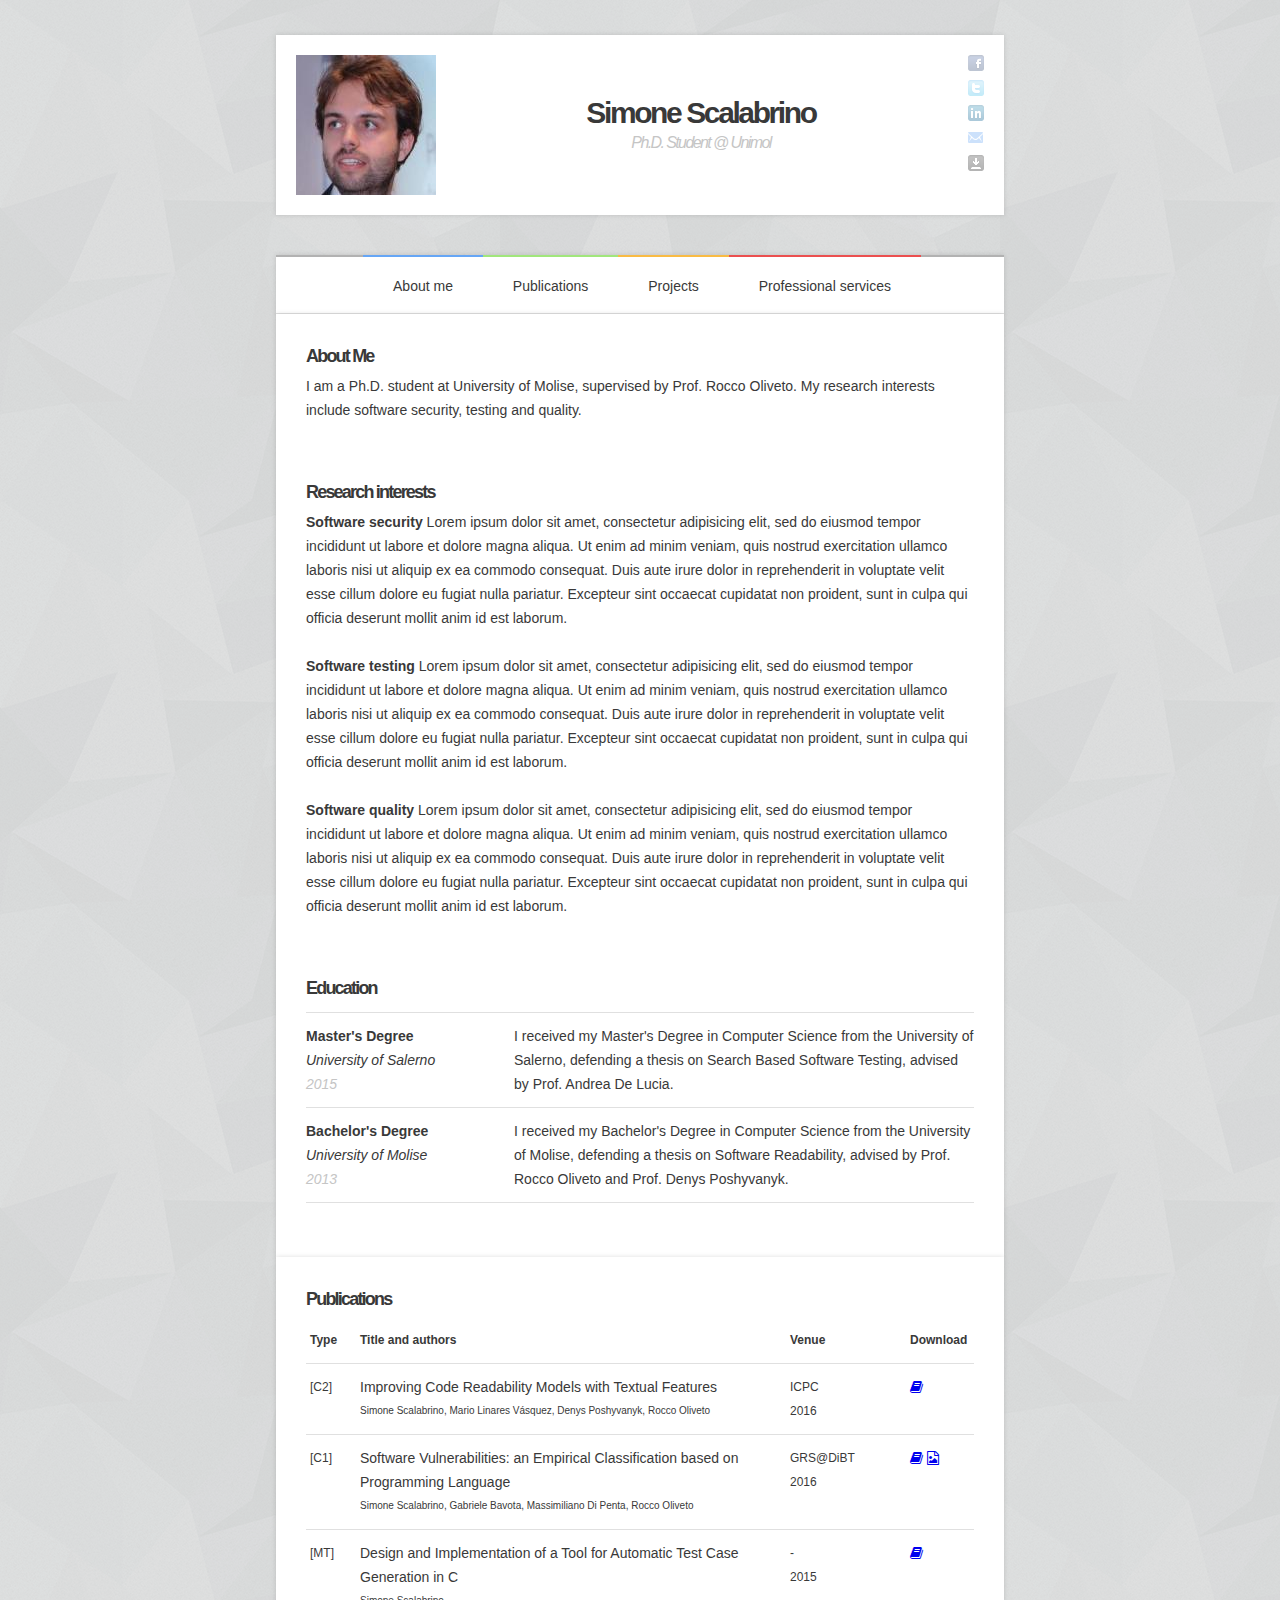
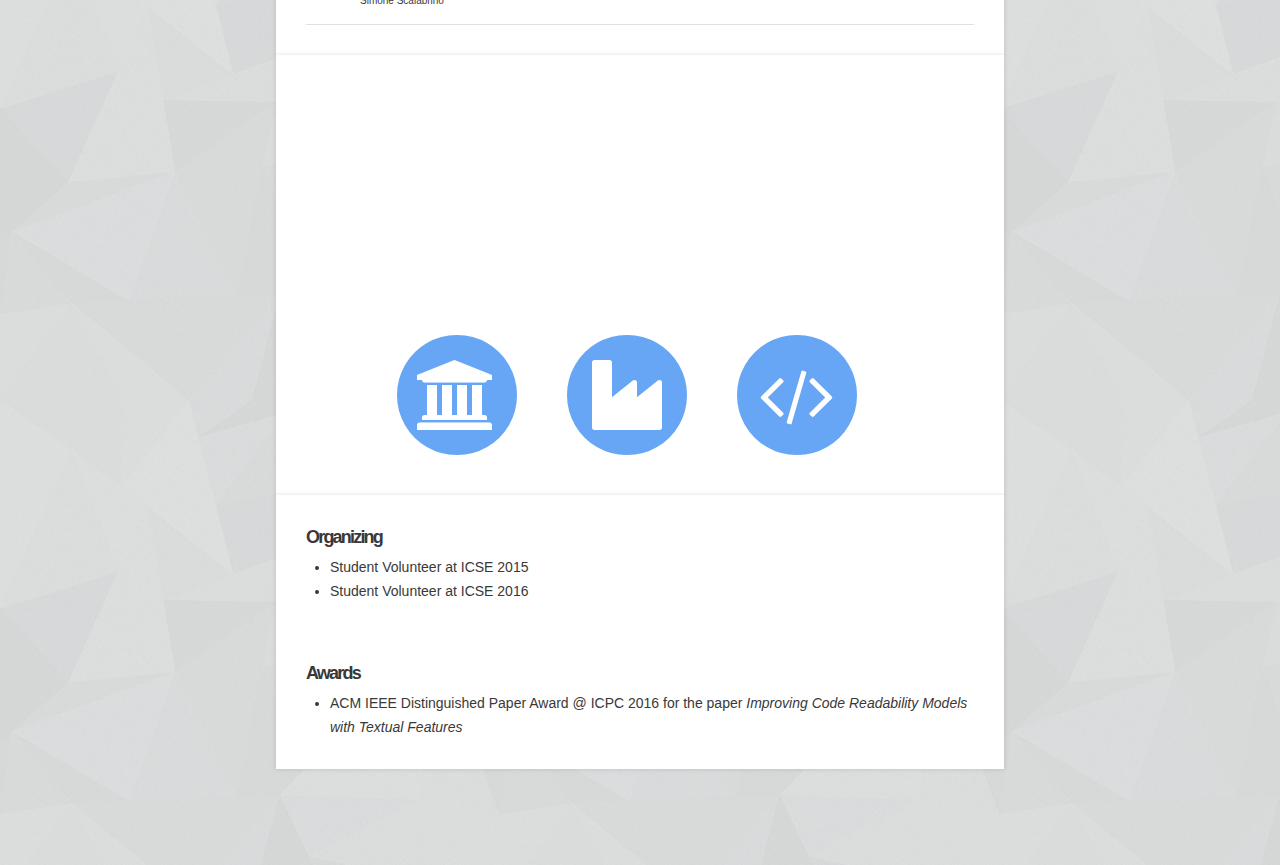
<file: instacard/index.html>
<!DOCTYPE html>
<!--[if lt IE 7]> <html class="no-js lt-ie9 lt-ie8 lt-ie7" lang="en"> <![endif]-->
<!--[if IE 7]>    <html class="no-js lt-ie9 lt-ie8" lang="en"> <![endif]-->
<!--[if IE 8]>    <html class="no-js lt-ie9" lang="en"> <![endif]-->
<!--[if IE 9]>    <html class="no-js lt-ie10" lang="en"> <![endif]-->
<!--[if gt IE 9]><!--> <html class="no-js" lang="en"> <!--<![endif]-->
<head>
    <!-- Character Set -->
    <meta charset="utf-8">

    <!-- Use Google Chrome Frame if Installed (Otherwise Ignore) -->
    <meta http-equiv="X-UA-Compatible" content="IE=edge,chrome=1">

    <!-- Title, Description etc (Be gentle, search spiders...) -->
    <title>Simone Scalabrino</title>
    <meta name="description" content="InstaCard is a clean little website - perfect for showcasing yourself or your company. Integrated with Instagram.">
    <link rel="shortcut icon" href="favicon.ico">
    <link rel="stylesheet" href="bower_components/components-font-awesome/css/font-awesome.min.css">

    <!-- Responsive Stuff -->
    <meta name="viewport" content="width=device-width">

    <!-- Stylesheets -->
    <link rel="stylesheet" href="css/styles.css">
    <link rel="stylesheet" href="css/custom.css">

    <!-- Google Fonts -->
    <link href="http://fonts.googleapis.com/css?family=Neucha" rel="stylesheet" type="text/css">

    <!-- Modernizr -->
    <script src="js/modernizr-2.6.1.min.js"></script>
    <style>

      /* Experiences */
      .publications {
          margin-top:12px;
          border-top:1px solid #e0e0e0;
      }
      .publication {
          border-bottom:1px solid #e0e0e0;
          padding:11px 0;
      }

      .publication:hover {
        background-color: #e0e0e0;
      }

      .publication .type {
          float:left;
          width: 50px;
          margin-left: 4px;
          font-size: 12px;
      }

      .publication .details {
          float:left;
          width:430px;
      }

      .publication .details .authors {
          font-size: 10px;
      }

      .publication .description .type,
      .publication .description .venue {
          font-size:12px;
      }
      .publication .title {
          margin:0;
          font-size: 14px;
      }
      .veune {
          font-style:italic;
          color:#c5c5c5;
      }
      .publication .description {
          float:left;
          width:120px;
      }

      .publication .download {
          float:left;
          width:60px;
      }
    </style>
</head>
<body class="light-shadow">

    <!-- Header -->
    <header>

        <!-- Profile Image -->
        <a href="img/profile-image-large.png" rel="prettyPhoto"><img id="profile-image" src="img/profile-image.jpg" alt="Picture of me" /></a>

        <!-- Name and Title -->
        <hgroup>
            <h1><a href="#">Simone Scalabrino</a></h1>
            <h2>Ph.D. Student @ Unimol</h2>
        </hgroup>

        <!-- Social Icons -->
        <div class="social-icons six-icons">
            <a href="http://www.facebook.com/simonescalabrino" title="Connect with me on Facebook" target="_blank"><img src="img/misc/icons/social/16x16/facebook.png" alt="Facebook" /></a>
            <a href="https://twitter.com/SimonScalabrino" title="Follow me on Twitter" target="_blank"><img src="img/misc/icons/social/16x16/twitter.png" alt="Twitter" /></a>
            <a href="https://it.linkedin.com/in/simone-scalabrino-3297b297" title="Check out my profile on LinkedIn" target="_blank"><img src="img/misc/icons/social/16x16/linkedin.png" alt="LinkedIn" /></a>
            <a href="mailto:s.scalabrino9@gmail.com" title="Contact me"><img src="img/misc/icons/letter-blue.png" alt="Email" /></a>
            <a href="attachments/cv.pdf" title="Download my CV"><img src="img/misc/icons/social/16x16/download.png" alt="Download my CV" /></a>
        </div><!-- .social-icons -->

    </header>

    <div id="tab-container" class="tab-container">

        <!-- Navigation -->
        <nav style="text-align: center;">

            <!-- Mobile Nav Button -->
            <button id="mobile-nav-button" class="ir" type="button">Menu</button>

            <!-- Menu -->
            <ul>
                <li class="blue"><a href="#resume">About me</a></li>
                <li class="green"><a href="#publications">Publications</a></li>
                <li class="orange"><a href="#projects">Projects</a></li>
                <li class="red"><a href="#professional">Professional services</a></li>
            </ul>

        </nav>

        <!-- ************************************************************ -->
        <!-- ***   Resume    ******************************************** -->
        <!-- ************************************************************ -->
        <div id="resume" class="tab black">

            <h2>About Me</h2>
            <p>I am a Ph.D. student at University of Molise, supervised by Prof. Rocco Oliveto. My research interests include software security, testing and quality.</p>

            <div class="clearfix"></div>

            <h2>Research interests</h2>
            <p>
              <b>Software security</b>
              Lorem ipsum dolor sit amet, consectetur adipisicing elit, sed do eiusmod tempor incididunt ut labore et dolore magna aliqua. Ut enim ad minim veniam, quis nostrud exercitation ullamco laboris nisi ut aliquip ex ea commodo consequat. Duis aute irure dolor in reprehenderit in voluptate velit esse cillum dolore eu fugiat nulla pariatur. Excepteur sint occaecat cupidatat non proident, sunt in culpa qui officia deserunt mollit anim id est laborum.
            </p>

            <p>
              <b>Software testing</b>
              Lorem ipsum dolor sit amet, consectetur adipisicing elit, sed do eiusmod tempor incididunt ut labore et dolore magna aliqua. Ut enim ad minim veniam, quis nostrud exercitation ullamco laboris nisi ut aliquip ex ea commodo consequat. Duis aute irure dolor in reprehenderit in voluptate velit esse cillum dolore eu fugiat nulla pariatur. Excepteur sint occaecat cupidatat non proident, sunt in culpa qui officia deserunt mollit anim id est laborum.
            </p>

            <p>
              <b>Software quality</b>
              Lorem ipsum dolor sit amet, consectetur adipisicing elit, sed do eiusmod tempor incididunt ut labore et dolore magna aliqua. Ut enim ad minim veniam, quis nostrud exercitation ullamco laboris nisi ut aliquip ex ea commodo consequat. Duis aute irure dolor in reprehenderit in voluptate velit esse cillum dolore eu fugiat nulla pariatur. Excepteur sint occaecat cupidatat non proident, sunt in culpa qui officia deserunt mollit anim id est laborum.
            </p>

            <div class="clearfix"></div>

            <h2>Education</h2>
            <div class="experiences-wrapper" style="margin-bottom: 24px;">

                <!-- Experience -->
                <div class="experience clearfix">

                    <div class="details">
                        <h3 class="what">Master's Degree</h3>
                        <div class="where">University of Salerno</div>
                        <div class="when">2015</div>
                    </div><!-- .details -->

                    <p class="description">I received my Master's Degree in Computer Science from the University of Salerno, defending a thesis on Search Based Software Testing, advised by Prof. Andrea De Lucia.</p>

                </div><!-- .experiece -->

                <!-- Experience -->
                <div class="experience clearfix">

                    <div class="details">
                        <h3 class="what">Bachelor's Degree</h3>
                        <div class="where">University of Molise</div>
                        <div class="when">2013</div>
                    </div><!-- .details -->

                    <p class="description">I received my Bachelor's Degree in Computer Science from the University of Molise, defending a thesis on Software Readability, advised by Prof. Rocco Oliveto and Prof. Denys Poshyvanyk.</p>

                </div><!-- .experiece -->

            </div><!-- .experiences

            <!--<h2>My Skills</h2>
            <div class="skills">
                <div class="chart" data-percent="98">Copywriter</div>
                <div class="chart" data-percent="92">SEO</div>
                <div class="chart" data-percent="85">Marketing</div>
                <div class="chart" data-percent="75">Photography</div>
                <div class="chart" data-percent="5">Basejumping</div>
            </div><!-- .skills -->

        </div><!-- #resume -->

        <!-- ************************************************************ -->
        <!-- ***   Publications    ************************************** -->
        <!-- ************************************************************ -->
        <div id="publications" class="tab">
          <h2>Publications</h2>

          <div class="publication clearfix">
            <div class="type" style="font-size: 12px; font-weight: bold;">Type</div>
            <div class="details">
              <div class="title" style="font-size: 12px; font-weight: bold;">Title and authors</div>
            </div>

            <div class="description">
              <div class="venue" style="font-size: 12px; font-weight: bold;">Venue</div>
            </div>
            <div class="download" style="font-size: 12px; font-weight: bold;">Download</div>
          </div>
          <div class="publication clearfix">
            <div class="type" title="Conference paper">[C2]</div>

            <div class="details">
              <div class="title">Improving Code Readability Models with Textual Features</div>
              <div class="authors">Simone Scalabrino, Mario Linares V&aacute;squez, Denys Poshyvanyk, Rocco Oliveto</div>
            </div>

            <div class="description">
              <div class="venue">ICPC</div>
              <div class="venue">2016</div>
            </div>

            <div class="download">
              <a href="files/2016/icpcImprovingPaper.pdf"><i class="fa fa-book" aria-hidden="true" title="Download full paper"></i></a>
            </div>
          </div>

          <div class="publication clearfix">
            <div class="type" title="Conference paper">[C1]</div>

            <div class="details">
              <div class="title">Software Vulnerabilities: an Empirical Classification based on Programming Language</div>
              <div class="authors">Simone Scalabrino, Gabriele Bavota, Massimiliano Di Penta, Rocco Oliveto</div>
            </div>

            <div class="description">
              <div class="venue">GRS@DiBT</div>
              <div class="venue">2016</div>
            </div>

            <div class="download">
              <a href="files/2016/grsdibtSoftwarePaper.pdf"><i class="fa fa-book" aria-hidden="true" title="Download full paper"></i></a>
              <a href="files/2016/grsdibtSoftwarePoster.pdf"><i class="fa fa-file-image-o" aria-hidden="true" title="Download poster"></i></a>
            </div>
          </div>

          <div class="publication clearfix">
            <div class="type" title="Master Thesis">[MT]</div>

            <div class="details">
              <div class="title">Design and Implementation of a Tool for Automatic Test Case Generation in C</div>
              <div class="authors">Simone Scalabrino</div>
            </div>

            <div class="description">
              <div class="venue">-</div>
              <div class="venue">2015</div>
            </div>

            <div class="download">
              <a href="files/2015/unisaThesis.pdf"><i class="fa fa-book" aria-hidden="true" title="Download thesis"></i></a>
            </div>
          </div>

        </div><!-- #portfolio -->

        <!-- ************************************************************ -->
        <!-- ***   Projects    ****************************************** -->
        <!-- ************************************************************ -->
        <div id="projects" class="tab blue">

          <div id="portfolio-tabs" class="tab-container" style="text-align: center;">

              <div id="portfolio-item-details" class="panel-container clearfix">
                  <div id="item1" class="portfolio-item"></div>
                  <div id="item2" class="portfolio-item"></div>
                  <div id="item3" class="portfolio-item"></div>
                  <div id="item4" class="portfolio-item"></div>
                  <div id="item5" class="portfolio-item"></div>
                  <div id="item6" class="portfolio-item"></div>
                  <div id="item7" class="portfolio-item"></div>
                  <div id="item8" class="portfolio-item"></div>
              </div><!-- #portfolio-item-details -->

              <ul class="portfolio-thumbnails">
                <li><a href="portfolio.html #item1" data-target="#item1">
                  <span class="fa-stack fa-5x" title="Research">
                    <i class="fa fa-circle fa-stack-2x"></i>
                    <i class="fa fa-university fa-stack-1x fa-inverse"></i>
                  </span>
                </a></li>

                <li><a href="portfolio.html #item2" data-target="#item2">
                  <span class="fa-stack fa-5x" title="Production">
                    <i class="fa fa-circle fa-stack-2x"></i>
                    <i class="fa fa-industry fa-stack-1x fa-inverse"></i>
                  </span>
                </a></li>

                <li><a href="portfolio.html #item3" data-target="#item3">
                  <span class="fa-stack fa-5x" title="Open source">
                    <i class="fa fa-circle fa-stack-2x"></i>
                    <i class="fa fa-code fa-stack-1x fa-inverse"></i>
                  </span>
                </a></li>
              </ul>

          </div><!-- #portfolio-tabs -->

        </div><!-- #instagram


        <!-- ************************************************************ -->
        <!-- ***   Professional    ************************************** -->
        <!-- ************************************************************ -->
        <div id="professional" class="tab black">
          <h2>Organizing</h2>
          <ul>
            <li>Student Volunteer at ICSE 2015</li>
            <li>Student Volunteer at ICSE 2016</li>
          </ul>

          <div class="clearfix"></div>
          
          <h2>Awards</h2>
          <ul>
            <li>ACM IEEE Distinguished Paper Award @ ICPC 2016 for the paper <i>Improving Code Readability Models with Textual Features</i></li>
          </ul>
        </div><!-- #contact -->

    </div><!-- #tab-container -->

    <footer>
        <!-- Put content here if you'd like (ie copyright) -->
    </footer>

    <!-- Ask time travelers (IE 6 & 7 users) to update their browser. -->
    <!--[if lt IE 8]>
        <p class="chromeframe">You are using an outdated browser. <a href="http://browsehappy.com/">Upgrade your browser today</a> or <a href="http://www.google.com/chromeframe/?redirect=true">install Google Chrome Frame</a> to better experience this site.</p>
    <![endif]-->

    <!-- Load jQuery from Google if possible (faster) or fall back to hosted file -->
    <script src="//ajax.googleapis.com/ajax/libs/jquery/1.8.2/jquery.min.js"></script>
    <script>window.jQuery || document.write('<script src="js/jquery-1.8.2.min.js"><\/script>')</script>

    <!-- jQuery Plugins & Awesome custom stuff -->
    <script src="jquery.jstwitter.js"></script>
    <script src="js/plugins.js"></script>
    <script src="js/instacard.js"></script>

    <!-- Google Analytics rocks! Change to your ID for awesome tracking and analytics -->
    <script type="text/javascript">
        var _gaq = _gaq || [];
        _gaq.push(['_setAccount', 'UA-12345678-1']);
        _gaq.push(['_trackPageview']);

        (function() {
            var ga = document.createElement('script'); ga.type = 'text/javascript'; ga.async = true;
            ga.src = ('https:' == document.location.protocol ? 'https://ssl' : 'http://www') + '.google-analytics.com/ga.js';
            var s = document.getElementsByTagName('script')[0]; s.parentNode.insertBefore(ga, s);
        })();
    </script>
</body>
</html>
</file>
<file: docs/css/styles.css>
/*
Theme: InstaCard - Responsive Virtual Business Card
Author: graphic_dev
URI:  http://themeforest.net/user/graphic_dev?ref=graphic_dev
CSS Version: 1.0
*/


/* Table of Content
*************************************************************

    Reset
        Normalize
        HTML5 Boilerplate Styles
    Layout
    Typography & Vertical Rhythm
    Styles
        Navigation
        Forms
        Other
    Media Queries
    Print Styles
    Non-Semantic Helper Classes
    Plugins
        Tipsy Tooltip
        Flex Slider
        prettyPhoto

*/


/* Reset
*************************************************************/
article,aside,details,figcaption,figure,footer,header,hgroup,nav,section,summary{display:block}
audio,canvas,video{display:inline-block;*display:inline;*zoom:1}
audio:not([controls]){display:none;height:0}
[hidden]{display:none}
html{font-size:100%;-webkit-text-size-adjust:100%;-ms-text-size-adjust:100%}
html,button,input,select,textarea{font-family:sans-serif}
body{margin:0}
a:focus{outline:0}
a:active,a:hover{outline:0}
h1{font-size:2em;margin:.67em 0}
h2{font-size:1.5em;margin:.83em 0}
h3{font-size:1.17em;margin:1em 0}
h4{font-size:1em;margin:1.33em 0}
h5{font-size:.83em;margin:1.67em 0}
h6{font-size:.75em;margin:2.33em 0}
abbr[title]{border-bottom:1px dotted}
b,strong{font-weight:bold}
blockquote{margin:1em 40px}
dfn{font-style:italic}
mark{background:#ff0;color:#000}
p,pre{margin:1em 0}
code,kbd,pre,samp{font-family:monospace,serif;_font-family:'courier new',monospace;font-size:1em}
pre{white-space:pre;white-space:pre-wrap;word-wrap:break-word}
q{quotes:none}
q:before,q:after{content:'';content:none}
small{font-size:80%}
sub,sup{font-size:75%;line-height:0;position:relative;vertical-align:baseline}
sup{top:-0.5em}
sub{bottom:-0.25em}
dl,menu,ol,ul{margin:1em 0}
dd{margin:0 0 0 40px}
menu,ol,ul{padding:0 0 0 40px}
nav ul,nav ol{list-style:none;list-style-image:none}
img{border:0;-ms-interpolation-mode:bicubic}
svg:not(:root){overflow:hidden}
figure{margin:0}
form{margin:0}
fieldset{border:1px solid #c0c0c0;margin:0 2px;padding:.35em .625em .75em}
legend{border:0;padding:0;white-space:normal;*margin-left:-7px}
button,input,select,textarea{font-size:100%;margin:0;vertical-align:baseline;*vertical-align:middle}
button,input{line-height:normal}
button,html input[type="button"],input[type="reset"],input[type="submit"]{-webkit-appearance:button;cursor:pointer;*overflow:visible}
button[disabled],input[disabled]{cursor:default}
input[type="checkbox"],input[type="radio"]{box-sizing:border-box;padding:0;*height:13px;*width:13px}
input[type="search"]{-webkit-appearance:textfield;-moz-box-sizing:content-box;-webkit-box-sizing:content-box;box-sizing:content-box}
input[type="search"]::-webkit-search-cancel-button,input[type="search"]::-webkit-search-decoration{-webkit-appearance:none}
button::-moz-focus-inner,input::-moz-focus-inner{border:0;padding:0}
textarea{overflow:auto;vertical-align:top}
table{border-collapse:collapse;border-spacing:0}


/* Normilize
*******************************/
article,aside,details,figcaption,figure,footer,header,hgroup,nav,section,summary{display:block}
audio,canvas,video{display:inline-block;*display:inline;*zoom:1}
audio:not([controls]){display:none;height:0}
[hidden]{display:none}
html{font-size:100%;-webkit-text-size-adjust:100%;-ms-text-size-adjust:100%}
html,button,input,select,textarea{font-family:sans-serif}
body{margin:0}
a:focus{outline:thin dotted}
a:active,a:hover{outline:0}
h1{font-size:2em;margin:.67em 0}
h2{font-size:1.5em;margin:.83em 0}
h3{font-size:1.17em;margin:1em 0}
h4{font-size:1em;margin:1.33em 0}
h5{font-size:.83em;margin:1.67em 0}
h6{font-size:.75em;margin:2.33em 0}
abbr[title]{border-bottom:1px dotted}
b,strong{font-weight:bold}
blockquote{margin:1em 40px}
dfn{font-style:italic}
mark{background:#ff0;color:#000}
p,pre{margin:1em 0}
code,kbd,pre,samp{font-family:monospace,serif;_font-family:'courier new',monospace;font-size:1em}
pre{white-space:pre;white-space:pre-wrap;word-wrap:break-word}
q{quotes:none}
q:before,q:after{content:'';content:none}
small{font-size:80%}
sub,sup{font-size:75%;line-height:0;position:relative;vertical-align:baseline}
sup{top:-0.5em}
sub{bottom:-0.25em}
dl,menu,ol,ul{margin:1em 0}
dd{margin:0 0 0 40px}
menu,ol,ul{padding:0 0 0 40px}
nav ul,nav ol{list-style:none;list-style-image:none}
img{border:0;-ms-interpolation-mode:bicubic}
svg:not(:root){overflow:hidden}
figure{margin:0}
form{margin:0}
fieldset{border:1px solid #c0c0c0;margin:0 2px;padding:.35em .625em .75em}
legend{border:0;padding:0;white-space:normal;*margin-left:-7px}
button,input,select,textarea{font-size:100%;margin:0;vertical-align:baseline;*vertical-align:middle}
button,input{line-height:normal}
button,html input[type="button"],input[type="reset"],input[type="submit"]{-webkit-appearance:button;cursor:pointer;*overflow:visible}
button[disabled],input[disabled]{cursor:default}
input[type="checkbox"],input[type="radio"]{box-sizing:border-box;padding:0;*height:13px;*width:13px}
input[type="search"]{-webkit-appearance:textfield;-moz-box-sizing:content-box;-webkit-box-sizing:content-box;box-sizing:content-box}
input[type="search"]::-webkit-search-cancel-button,input[type="search"]::-webkit-search-decoration{-webkit-appearance:none}
button::-moz-focus-inner,input::-moz-focus-inner{border:0;padding:0}
textarea{overflow:auto;vertical-align:top}
table{border-collapse:collapse;border-spacing:0}


/* HTML5 Boilerplate Styles
*******************************/
html,
button,
input,
select,
textarea { color: #393939; }
::-moz-selection {
    background: #b3d4fc;
    text-shadow: none;
}
::selection {
    background: #b3d4fc;
    text-shadow: none;
}
hr {
    display: block;
    height: 1px;
    border: 0;
    border-top: 1px solid #ccc;
    margin: 30px 0;
    padding: 0;
}
img { vertical-align: middle; }
fieldset {
    border: 0;
    margin: 0;
    padding: 0;
}
textarea { resize: vertical; }
.chromeframe {
    margin: 0.2em 0;
    background: #ccc;
    color: #000;
    padding: 0.2em 0;
}


/* Layout
*************************************************************/
body {
    padding-top:35px;
    background:#f0f2f3 url(../img/misc/backgrounds/patterns/shattered.png) repeat;
}

/* Header and Tab */
header,
.tab {
    background-color:#fff;
    margin:0 auto;
}
header {
    position:relative;
    width:728px;
    margin-bottom:40px;
    padding:20px;
    width:688px; /* 728px total */
}
#tab-container {
    position:relative;
    
}
.tab {
    padding:30px;
    width:668px;
}
header #profile-image { float:left; }
header hgroup {
    text-align:center;
    margin-top:46px;
    margin-right:18px;
}
header hgroup h1 {
    font-size:30px;
    line-height:24px;
    margin:0 0 6px 0;
/*    letter-spacing:-0.08em;*/
}
header hgroup h1 a,
header hgroup h1 a:hover {
    color:#393939;
    text-decoration:none;
}
header hgroup h2 {
    font-size:16px;
    line-height:24px;
    font-style:italic;
    font-weight:normal;
    color:#c5c5c5;
    margin:0;
}
header .social-icons {
    position:absolute;
    top:20px;
    right:20px;
    width:16px;
    line-height:0;
}
header .social-icons img { margin-bottom:9px; }
header .social-icons a {
    zoom: 1;
    filter: alpha(opacity=33);
    opacity: 0.33;
    text-decoration: none;
}
header .social-icons a:hover {
    zoom: 1;
    filter: alpha(opacity=100);
    opacity: 1;
}

/* Footer */
footer { 
    display:block;
    min-height:24px;
    width:728px;
    margin:24px auto 48px auto; 
}

/* Experiences */
.experiences-wrapper { 
    margin-top:12px;
    border-top:1px solid #e0e0e0; 
}
.experience {
    border-bottom:1px solid #e0e0e0;
    padding:11px 0;
}
.details {
    float:left;
    width:200px;
}
.what,
.where,
.when {
    display:block;
    font-size:14px;
}
.what { 
    margin:0;
    font-weight:bold;
}
.where { font-style:italic; }
.when { 
    font-style:italic;
    color:#c5c5c5;
}
/*.publication .description {*/
/*    float:right;*/
/*    width:460px;*/
/*}*/

.venue {
    margin-left: 10px;
}

/* Columns */
.two-thirds {
    width:409px;
}
.one-third {
    width:229px;
}

/* Alignment */
.left { 
    float:left; 
    margin-right:30px;
}
.right { float:right; }
.center { 
    display:block;
    text-align:center; 
    margin-left:auto; 
    margin-right:auto; 
}
.extra-margin { height:24px; }

/* Quotes */
.notepad,
.quote,
.who {
    display:block; 
    font-family:"Neucha",cursive;
    font-size:16px;
    display:block;
}
.notepad { 
    width:409px;
    margin-left:30px;   
    background:url(../img/misc/notepad/notepad-top-big.png) no-repeat; 
}
.quote {
    position:relative;
    width:315px; /* 409px total */
    margin-top:25px;
    padding:0 28px 24px 66px;
    margin:25px 0 0 0 !important;
    background:url(../img/misc/notepad/notepad-middle-big.png) repeat-y;
}
.who { 
    position:absolute;
    bottom:-72px;
    left:0;
    z-index:1;
    width:315px; /* 409px total */
    padding:0 28px 48px 66px;
    background:url(../img/misc/notepad/notepad-bottom-big.png) no-repeat;
    text-align:right;
    font-style:italic;
    margin-top:-24px;
}
.notepad-bullets {
    position:relative;
    z-index:10;
    margin:48px 0 46px 96px !important;
    line-height:0;
    padding-top:10px;
}
.notepad-bullets a { 
    display:inline-block; 
    width:6px; 
    height:6px; 
    margin-right:6px;
    background:#c5c5c5; 
    cursor:pointer;
    text-indent:-9999px; 
    -webkit-border-radius:20px; 
    -moz-border-radius:20px; 
    -o-border-radius:20px; 
    border-radius:20px; 
}
.notepad-bullets a.activeSlide { background: #393939; }
.no-borderradius .notepad-bullets a {
    font-size:24px;
    text-indent:0;
    -webkit-border-radius:0; 
    -moz-border-radius:0; 
    -o-border-radius:0; 
    border-radius:0;
    color:#c5c5c5;
    background:none;
}
.no-borderradius .notepad-bullets a:hover { text-decoration:none; }
.no-borderradius .notepad-bullets a.activeSlide { color: #393939; }

/* Skills */
.skills {
    margin-top:18px;
}
.chart { 
    float:left; 
    position:relative;
    text-align:center;
    margin-right:30px;
}
.lt-ie9 .chart { margin-right:24px; }
.chart:last-child { margin-right:0; }
.chart canvas {
    position:absolute;
    top:0;
    left:0;
}


/* Tweets */
#twitter {  }
.tweet { margin-bottom:14px; }
.tweet p,
.tweet .time { margin-bottom:0; }
.tweet .time { font-style:italic; }

/* Instagram */
.instagram-feed { text-align:center; }
.instagram-feed .photos-here { 
    margin-bottom:15px; 
    text-align:left;
}
.instagram-feed .photos-here a { 
    display:inline-block;
    margin:0 2px 2px 0;
}
.instagram-feed .photos-here a img { 
    width:109px;
    height:109px;
    background:#f5f6f7 url(../img/misc/loading/loading-dots.gif) 50% 50% no-repeat;
}
.instagram-feed button { margin-top:12px; }

/* Icons list */
.icons-list {
    list-style:none;
    padding:0;
    border-top:1px solid #e0e0e0;
    margin-top:21px;
}
.icons-list li { 
    padding:10px 0 10px 40px; 
    border-bottom:1px solid #e0e0e0;
}
.blue .icons-list .marker { background:url(../img/misc/icons/marker-blue.png) 14px 14px no-repeat; }
.green .icons-list .marker { background:url(../img/misc/icons/marker-green.png) 14px 14px no-repeat; }
.red .icons-list .marker { background:url(../img/misc/icons/marker-red.png) 14px 14px no-repeat; }
.orange .icons-list .marker { background:url(../img/misc/icons/marker-orange.png) 14px 14px no-repeat; }
.pink .icons-list .marker { background:url(../img/misc/icons/marker-pink.png) 14px 14px no-repeat; }
.purple .icons-list .marker { background:url(../img/misc/icons/marker-purple.png) 14px 14px no-repeat; }

.blue .icons-list .iphone { background:url(../img/misc/icons/iphone-blue.png) 14px 14px no-repeat; }
.green .icons-list .iphone { background:url(../img/misc/icons/iphone-green.png) 14px 14px no-repeat; }
.red .icons-list .iphone { background:url(../img/misc/icons/iphone-red.png) 14px 14px no-repeat; }
.orange .icons-list .iphone { background:url(../img/misc/icons/iphone-orange.png) 14px 14px no-repeat; }
.pink .icons-list .iphone { background:url(../img/misc/icons/iphone-pink.png) 14px 14px no-repeat; }
.purple .icons-list .iphone { background:url(../img/misc/icons/iphone-purple.png) 14px 14px no-repeat; }

.blue .icons-list .mail { background:url(../img/misc/icons/letter-blue.png) 14px 14px no-repeat; }
.green .icons-list .mail { background:url(../img/misc/icons/letter-green.png) 14px 14px no-repeat; }
.red .icons-list .mail { background:url(../img/misc/icons/letter-red.png) 14px 14px no-repeat; }
.orange .icons-list .mail { background:url(../img/misc/icons/letter-orange.png) 14px 14px no-repeat; }
.pink .icons-list .mail { background:url(../img/misc/icons/letter-pink.png) 14px 14px no-repeat; }
.purple .icons-list .mail { background:url(../img/misc/icons/letter-purple.png) 14px 14px no-repeat; }


/* Typography & Vertical Rhythm
*************************************************************/
body,
input,
textarea {
    /*font-family:"PT Sans",Arial,serif;*/
    font-family:Helvetica, "Helvetica Neue", Arial, sans-serif;
    font-size: 14px;
    line-height: 24px;
}

p,
pre,
ul,
ol { margin:0 0 24px 0; }

h2 {
    font-size:18px;
    color:#393939;
/*    letter-spacing:-0.1em;*/
    margin:34px 0 6px 0;
}

a { text-decoration:none; }
a:hover,
a:active { text-decoration:underline; }
a:focus { outline:none; }

ul { padding-left:24px; }
.checklist li { 
  padding-left:25px;
  list-style:none;
  background:url(../img/misc/icons/check1.png) no-repeat;
}

.blue h1,
.blue h2,
.blue h3,
.blue h4,
.blue h5,
.blue a,
.blue a:hover,
.blue a:active { color:#66a6f5; }
.green h1,
.green h2,
.green h3,
.green h4,
.green h5,
.green a,
.green a:hover,
.green a:active { color:#a1e67c; }
.red h1,
.red h2,
.red h3,
.red h4,
.red h5,
.red a,
.red a:hover,
.red a:active { color:#eb4f4f; }
.orange h1,
.orange h2,
.orange h3,
.orange h4,
.orange h5,
.orange a,
.orange a:hover,
.orange a:active { color:#f9bb44; }
.pink h1,
.pink h2,
.pink h3,
.pink h4,
.pink h5,
.pink a,
.pink a:hover,
.pink a:active { color:#ff60a0; }
.purple h1,
.purple h2,
.purple h3,
.purple h4,
.purple h5,
.purple a,
.purple a:hover,
.purple a:active  { color:#d662f7; }

.tab *:first-child { margin-top:0; }
.tab *:last-child { margin-bottom:0; }


/* Portfolio
*************************************************************/
#portfolio-item-details {  }
#portfolio-item-details .portfolio-item { margin-bottom:30px; }
#portfolio-item-details .portfolio-item .flexslider { margin-bottom:24px; }
.lt-ie9 .portfolio-thumbnails { 
    margin-top:-20px;
}
.portfolio-thumbnails { 
    list-style:none;
    padding:0;
    margin:0;
}
.portfolio-thumbnails li {
    display:inline-block;
    margin:30px 26px 0 0;
}
.lt-ie9 .portfolio-thumbnails li { margin:20px 20px 0 0; }
.portfolio-thumbnails li a { display:inline-block; }
.portfolio-thumbnails li:nth-child(4n) { margin-right:0px; }
.portfolio-thumbnails li:nth-child(1),
.portfolio-thumbnails li:nth-child(2),
.portfolio-thumbnails li:nth-child(3),
.portfolio-thumbnails li:nth-child(4) { margin-top:0px; }


/* Styles
*************************************************************/

/* Navigation
*******************************/
#mobile-nav-button { display:none; }
nav {
    margin:0 auto;
    background:#fff;
    border-top:2px solid #b2b2b2;
    border-bottom:1px solid #e0e0e0;
    width:728px;
}
nav ul { 
    padding:0; 
    margin:-2px 0 0 0; 
}
nav ul li {
    display:inline-block;
    border-top:2px solid #000;
    margin-right:-4px;
}
nav ul li a {  
    display:inline-block;
    text-decoration:none;
    padding:17px 30px 15px 30px;
}
nav ul li a,
nav ul li a:hover,
nav ul li a:active { 
    color:#393939 !important;
    text-decoration:none;
}
nav ul li.active a { font-weight:bold; }
nav ul li.blue { border-color:#66a6f5; }
nav ul li.green { border-color:#a1e67c; }
nav ul li.red { border-color:#eb4f4f; }
nav ul li.orange { border-color:#f9bb44; }
nav ul li.pink { border-color:#ff60a0; }
nav ul li.purple { border-color:#d662f7; }


/* Forms
*******************************/
form { padding-top:7px; }
.ie8 form { padding-top:8px; }
.ie7 form { padding-top:5px; }
input,
textarea {
    border:1px solid #e0e0e0;
    -webkit-border-radius: 4px;
    -moz-border-radius: 4px;
    border-radius: 4px;
    padding:12px 0 11px 14px;
    margin:0 0 19px 0;
    font-size:14px;
    line-height:24px;
    background: #fbfbfb;
}
input {
    width:179px; /* 195px total */
    height:26px;
}
input.email { float:right; border:1px solid #e0e0e0 !important; }
textarea {
    width:393px; /* 409px total */
    height:288px;
    padding-top:13px;
}
.oldie input { 
    padding-top:0px; 
    height:24px; 
    line-height:24px;
}
.oldie input,
.olide textarea {
    margin-bottom:13px;
}
input:focus,
textarea:focus { 
    outline:none;
    border:1px solid #2288e6;
}
.blue input:focus,
.blue textarea:focus { border:1px solid #2288e6; }
.green input:focus,
.green textarea:focus { border:1px solid #a1e67c; }
.red input:focus,
.red textarea:focus { border:1px solid #eb4f4f; }
.orange input:focus,
.orange textarea:focus { border:1px solid #f9bb44; }
.pink input:focus,
.pink textarea:focus { border:1px solid #ff60a0; }
.purple input:focus,
.purple textarea:focus { border:1px solid #d662f7; }

.error,
.error:focus { border:1px solid red !important; }
.red .error { background-color:#ffefef; }
label.error { display:none !important; }
input::-webkit-input-placeholder,
textarea::-webkit-input-placeholder,
.placeholder { color:#c5c5c5; }
#form-output { 
    float:right;
    display:none;
    margin-top:-39px;
    height:36px;
    line-height:36px;
    margin-left:10px;
}
.success {
    background:url(../img/misc/icons/check-blue.png) no-repeat;
    padding-left:23px;
}
.blue .success { background:url(../img/misc/icons/check-blue.png) no-repeat; }
.green .success { background:url(../img/misc/icons/check-green.png) no-repeat; }
.red .success { background:url(../img/misc/icons/check-red.png) no-repeat; }
.orange .success { background:url(../img/misc/icons/check-orange.png) no-repeat; }
.pink .success { background:url(../img/misc/icons/check-pink.png) no-repeat; }
.purple .success { background:url(../img/misc/icons/check-purple.png) no-repeat; }

.loading { 
  padding-left:39px;
  background:url(../img/misc/loading-blue.gif) no-repeat;
}
.blue .loading { background:url(../img/misc/loading/loading-blue.gif) no-repeat; }
.green .loading { background:url(../img/misc/loading/loading-green.gif) no-repeat; }
.red .loading { background:url(../img/misc/loading/loading-red.gif) no-repeat; }
.orange .loading { background:url(../img/misc/loading/loading-orange.gif) no-repeat; }
.pink .loading { background:url(../img/misc/loading/loading-pink.gif) no-repeat; }
.purple .loading { background:url(../img/misc/loading/loading-purple.gif) no-repeat; }

/* Buttons */
button { 
  position: relative;
  padding: 0 6px 0 0; 
  margin-right:5px;
  font-size:14px;
  text-align: center; 
  border: 0; 
  cursor: pointer;
  overflow: visible; /* removes extra side padding in IE */
  background:url(../img/misc/buttons/button-blue.png) no-repeat right -117px;
}
button::-moz-focus-inner { border: none; }
button span { 
  position: relative;
  display: block; 
  white-space: nowrap;
  padding: 10px 10px 0 16px; 
  height:28px; 
  color:#fff; 
  background:url(../img/misc/buttons/button-blue.png) no-repeat left top;
}
.oldie button,
.oldie button:hover { 
  padding-top:1px; 
  height:25px; 
}
.oldie button:active { 
  padding-top:0; 
  height:26px;
}
button:hover { background-position: right -156px !important; }
button:hover span { background-position: left -39px !important; }
button:active { background-position: right -195px !important; }
button:active span {
  background-position: 0 -78px !important;
}
.black button,
.black button span { background-image:url(../img/misc/buttons/button-black.png); }
.blue button,
.blue button span { background-image:url(../img/misc/buttons/button-blue.png); }
.green button,
.green button span { background-image:url(../img/misc/buttons/button-green.png); color:#35651c; }
.red button,
.red button span { background-image:url(../img/misc/buttons/button-red.png); }
.orange button,
.orange button span { background-image:url(../img/misc/buttons/button-orange.png); color:#745315; }
.pink button,
.pink button span { background-image:url(../img/misc/buttons/button-pink.png); }
.purple button,
.purple button span { background-image:url(../img/misc/buttons/button-purple.png); }


/* Other
*******************************/

/* Box-shadow */
.light-shadow header,
.light-shadow .tab,
.light-shadow nav {
    -webkit-box-shadow:0px 0px 5px 0px rgba(0, 0, 0, 0.13);    
    box-shadow:0px 0px 5px 0px rgba(0, 0, 0, 0.13);
}
.strong-shadow header,
.strong-shadow .tab,
.strong-shadow nav {
    -webkit-box-shadow:0px 0px 6px 0px rgba(0, 0, 0, 0.25);    
    box-shadow:0px 0px 6px 0px rgba(0, 0, 0, 0.25);
}
.no-shadow header,
.no-shadow .tab,
.no-shadow nav {
    -webkit-box-shadow:none;    
    box-shadow:none;
}


/* Media Queries
*************************************************************/
/* iPad */
@media only screen and (max-width: 768px) {
    body { padding-top:20px; }
    header { margin-bottom:20px; }
}

/* Smartphone (Horizontal) */
@media only screen and (max-width: 727px) {
    body { padding-top:10px; }

    .tab { 
        padding:20px;
        width:420px; /* 460px */ 
        margin-bottom:10px;
    }

    /* Header */
    header {
        position:relative;
        padding:10px;
        width:440px; /* 460px */
        margin-bottom:56px;
    }
    header #profile-image { max-width:84px; }
    header hgroup {
        text-align:center;
        margin-top:20px;
        margin-right:0;
    }
    header hgroup h1 {
        font-size:18px;
        margin:0;
    }
    header hgroup h2 { font-size:14px; }
    header .social-icons {
        top:114px;
        left:0px;
        padding:10px;
        width:440px; /* 460px */
        height:16px;
        background:#fff;
    }
    header .social-icons a {
        filter: alpha(opacity=100);
        opacity: 1;
        margin:0 10px;
    }
    header .social-icons.one-icon a:first-child { margin-left:202px; }
    header .social-icons.two-icons a:first-child { margin-left:192px; }
    header .social-icons.three-icons a:first-child { margin-left:172px; }
    header .social-icons.four-icons a:first-child { margin-left:152px; }
    header .social-icons.five-icons a:first-child { margin-left:132px; }
    header .social-icons.six-icons a:first-child { margin-left:112px; }

    /* Footer */
    footer { 
        min-height:0px;
        width:300px;
        margin-bottom:24px;
    }

    /* Navigation */
    nav {
        position:relative;
        padding:0;
        width:460px;
        border:0;
        margin-bottom:10px;
    }
    nav ul { margin-top:0; }
    nav ul li {
        display:none; /* Default for non-active menu items */
        width:458px; /* 460px */
        border-top:0;
        border-left:2px solid #000;
        border-bottom:1px solid #e0e0e0 !important;
    }
    nav ul li.active,
    nav.open ul li { display:block; }
    nav ul li:last-child { border-bottom:0 !important; }
    nav ul li a {  
        display:block;      
        padding:13px 19px;
    }
    #mobile-nav-button { 
        position:absolute;
        top:0;
        right:0;
        display:block;
        padding:0;
        width:50px;
        height:50px;
        margin:0;
        background:#f7f7f7 url(../img/misc/buttons/mobile-nav.png) no-repeat;
    }
    #mobile-nav-button:hover { background-position: 0 0 !important; }
    #mobile-nav-button:active { background-position: 0 0 !important; }

    /* Quotes */
    .notepad { margin-left:5px; }

    /* Portfolio */
    .portfolio-thumbnails li { margin:20px 16px 0 0; }
    .portfolio-thumbnails li:nth-child(4n) { margin-right:16px; } /* Override of default */
    .portfolio-thumbnails li:nth-child(1),
    .portfolio-thumbnails li:nth-child(2),
    .portfolio-thumbnails li:nth-child(3) { margin-top:0px; } /* Same margin-top as above */
    .portfolio-thumbnails li:nth-child(3n) { margin-right:0px; }

    .portfolio-thumbnails li a img { width:126px; }

    /* Instagram */
    .instagram-feed .photos-here { margin-bottom:0; }
    .instagram-feed .photos-here a { margin:0 20px 20px 0; }
    .instagram-feed .photos-here a:nth-child(3n) { margin-right:0; }
    .instagram-feed .photos-here a img { 
        width:126px;
        height:126px;
    }
    .instagram-feed .load-instagram { margin-top:0; }

    /* Experiences */
    .experience { padding:18px 0; }
    .what,
    .where,
    .when { text-align:center; }

    /* Forms */
    input {
        width:404px; /* 420px total */
        height:26px;
    }
    input.email { float:right; }
    textarea {
        width:404px; /* 420px total */
        height:120px;
        padding-top:13px;
    }

    /* Scroll to top */
    .go-top {
        display: none;
        position: static;
        margin:0 auto;
    }
    .go-top:hover {
        background-color:#202020;
        text-decoration:none;
    }

    /* Skills */
    .skills { margin-left:13px; }
    .chart { margin:0 33px 33px 0; }
    .chart:nth-child(3n) { margin-right:0; }

    /* Other styles */
    .two-thirds,
    .one-third {
        width:100%;
        margin:0;
    }
    img,
    iframe {
        max-width:100%;
        height:auto;
    }
    .non-mobile { display:none !important; }
    .left { margin-bottom:24px; }

    /* Box-shadow */
    .light-shadow header .social-icons {
        -webkit-box-shadow:0px 0px 5px 0px rgba(0, 0, 0, 0.13);    
        box-shadow:0px 0px 5px 0px rgba(0, 0, 0, 0.13);
    }
    .strong-shadow header .social-icons {
        -webkit-box-shadow:0px 0px 6px 0px rgba(0, 0, 0, 0.25);    
        box-shadow:0px 0px 6px 0px rgba(0, 0, 0, 0.25);
    }
    .no-shadow header .social-icons {
        -webkit-box-shadow:none;    
        box-shadow:none;
    }
}

/* Smartphone (Vertical) */
@media only screen and (max-width: 479px) {

    .tab { width:260px; /* 300px */ }

    /* Header */
    header { width:280px; /* 300px */ }
    header .social-icons { width:280px; }
    header .social-icons.one-icon a:first-child { margin-left:132px; }
    header .social-icons.two-icons a:first-child { margin-left:112px; }
    header .social-icons.three-icons a:first-child { margin-left:92px; }
    header .social-icons.four-icons a:first-child { margin-left:72px; }
    header .social-icons.five-icons a:first-child { margin-left:52px; }
    header .social-icons.six-icons a:first-child { margin-left:32px; }

    /* Navigation */
    nav { width:300px; }
    nav ul li { width:298px; /* 300px */ }

    /* Quotes */
    .notepad { 
        width:260px;
        margin-left:0;   
        background:url(../img/misc/notepad/notepad-top-small.png) no-repeat; 
    }
    .quote {
        width:200px; /* 260px total */
        padding:0 20px 24px 40px;
        background:url(../img/misc/notepad/notepad-middle-small.png) repeat-y;
    }
    .who { 
        width:200px; /* 260px total */
        padding:0 20px 48px 40px;
        background:url(../img/misc/notepad/notepad-bottom-small.png) no-repeat;
    }
    .notepad-bullets {
        text-align:center;
        margin:72px 0 24px 0 !important;
    }

    /* Portfolio */
    .portfolio-thumbnails li { margin:20px 16px 0 0; }
    .portfolio-thumbnails li:nth-child(3n) { margin-right:16px; } /* Override of default */
    .portfolio-thumbnails li:nth-child(1),
    .portfolio-thumbnails li:nth-child(2) { margin-top:0; }
    .portfolio-thumbnails li:nth-child(3),
    .portfolio-thumbnails li:nth-child(4) { margin-top:20px; } /* Same as margin-top above */
    .portfolio-thumbnails li:nth-child(2n) { margin-right:0px; }

    .portfolio-thumbnails li a img { width:120px; }

    /* Instagram */
    .instagram-feed .photos-here a { margin:0 20px 20px 0; }
    .instagram-feed .photos-here a:nth-child(3n) { margin-right:20px; }
    .instagram-feed .photos-here a:nth-child(2n) { margin-right:0; }
    .instagram-feed .photos-here a img { 
        width:120px;
        height:120px;
    }

    /* Forms */
    input { width:244px; /* 260px total */ }
    textarea { width:244px; /* 260px total */ }
    #form-output { 
        float:none;
        margin-top:12px;
    }

    /* Skills */
    .skills { margin-left:7px; }
    .chart:nth-child(3n) { margin-right:27px; }
    .chart:nth-child(2n) { margin-right:0; }
}


/* Print Styles
*************************************************************/
@media print {
    * {
        background: transparent !important;
        color: #000 !important; /* Black prints faster: h5bp.com/s */
        box-shadow:none !important;
        text-shadow: none !important;
    }
    a,
    a:visited {
        text-decoration: underline;
    }
    a[href]:after {
        content: " (" attr(href) ")";
    }
    abbr[title]:after {
        content: " (" attr(title) ")";
    }

    /* Don't show links for images, or javascript/internal links */
    .ir a:after,
    a[href^="javascript:"]:after,
    a[href^="#"]:after {
        content: "";
    }
    a, a:after { content: normal !important; }

    pre,
    blockquote {
        border: 1px solid #999;
        page-break-inside: avoid;
    }
    thead {
        display: table-header-group; /* h5bp.com/t */
    }
    tr,
    img {
        page-break-inside: avoid;
    }
    img {
        max-width: 100% !important;
    }
    @page {
        margin: 1.5cm;
    }
    p,
    h2,
    h3 {
        orphans: 3;
        widows: 3;
    }
    h2,
    h3 {
        page-break-after: avoid;
    }
 
    header,
    .tab { width:100%; padding:0; }

    /* Don't print */
    .non-print,
    .social-icons,
    nav ul li a,
    button {
        display:none;
    }

    nav,
    nav ul li { border:0; }
    nav ul li a {  }
    nav ul li.active a {
        display:block;
        padding:0;
        font-size:24px;
        margin-bottom:24px;
    }

    ul { margin-left:12px; }
    .checklist li { 
        padding-left:0px;
        list-style:disc;
        background:none;
    }
}


/* Non-Semantic Helper Classes
*************************************************************/
.ir { 
    display: block; 
    border: 0; 
    text-indent: -999em; 
    overflow: hidden; 
    background-color: transparent; 
    background-repeat: no-repeat; 
    text-align: left; 
    direction: ltr; 
}
.hidden {
    display: none !important;
    visibility: hidden;
}
.visuallyhidden {
    border: 0;
    clip: rect(0 0 0 0);
    height: 1px;
    margin: -1px;
    overflow: hidden;
    padding: 0;
    position: absolute;
    width: 1px;
}
.visuallyhidden.focusable:active,
.visuallyhidden.focusable:focus {
    clip: auto;
    height: auto;
    margin: 0;
    overflow: visible;
    position: static;
    width: auto;
}
.invisible {
    visibility: hidden;
}
.clearfix:before,
.clearfix:after,
header:before,
header:after,
.tab:before,
.tab:after,
.right:before,
.right:after,
.portfolio-item:before,
.portfolio-item:after,
.right:before,
.right:after {
    content: " ";
    display: table;
}
.clearfix:after,
header:after,
.tab:after,
.right:after,
.portfolio-item:after,
.right:after {
    clear: both;
}
.clearfix,
header,
.tab,
.right,
.portfolio-item,
.right {
    *zoom: 1;
}


/* Plugins
*************************************************************/

/* Tipsy Tooltip
*******************************/
.tipsy { font-size: 10px; position: absolute; padding: 5px; z-index: 100000; margin-top:-3px; margin-left:-3px; }
.tipsy-inner { background-color: #000; color: #FFF; max-width: 200px; padding: 2px 8px 1px 8px; text-align: center; }

/* Rounded corners */
.tipsy-inner { border-radius: 3px; -moz-border-radius: 3px; -webkit-border-radius: 3px; }

.tipsy-arrow { position: absolute; width: 0; height: 0; line-height: 0; border: 5px dashed #000; }

/* Rules to colour arrows */
.tipsy-arrow-n { border-bottom-color: #000; }
.tipsy-arrow-s { border-top-color: #000; }
.tipsy-arrow-e { border-left-color: #000; }
.tipsy-arrow-w { border-right-color: #000; }

.tipsy-n .tipsy-arrow { top: 0; left: 50%; margin-left: -5px; border-bottom-style: solid; border-top: none; border-left-color: transparent; border-right-color: transparent; }
.tipsy-nw .tipsy-arrow { top: 0; left: 10px; border-bottom-style: solid; border-top: none; border-left-color: transparent; border-right-color: transparent;}
.tipsy-ne .tipsy-arrow { top: 0; right: 10px; border-bottom-style: solid; border-top: none;  border-left-color: transparent; border-right-color: transparent;}
.tipsy-s .tipsy-arrow { bottom: 0; left: 50%; margin-left: -5px; border-top-style: solid; border-bottom: none;  border-left-color: transparent; border-right-color: transparent; }
.tipsy-sw .tipsy-arrow { bottom: 0; left: 10px; border-top-style: solid; border-bottom: none;  border-left-color: transparent; border-right-color: transparent; }
.tipsy-se .tipsy-arrow { bottom: 0; right: 10px; border-top-style: solid; border-bottom: none; border-left-color: transparent; border-right-color: transparent; }
.tipsy-e .tipsy-arrow { right: 0; top: 50%; margin-top: -5px; border-left-style: solid; border-right: none; border-top-color: transparent; border-bottom-color: transparent; }
.tipsy-w .tipsy-arrow { left: 0; top: 50%; margin-top: -5px; border-right-style: solid; border-left: none; border-top-color: transparent; border-bottom-color: transparent; }

/* Flexslider
*******************************/
/*
 * jQuery FlexSlider v2.0
 * http://www.woothemes.com/flexslider/
 *
 * Copyright 2012 WooThemes
 * Free to use under the GPLv2 license.
 * http://www.gnu.org/licenses/gpl-2.0.html
 *
 * Contributing author: Tyler Smith (@mbmufffin)
 */

/* Browser Resets */
.flex-container a:active,
.flexslider a:active,
.flex-container a:focus,
.flexslider a:focus  {outline: none;}
.slides,
.flex-control-nav,
.flex-direction-nav {margin: 0; padding: 0; list-style: none;} 

/* FlexSlider Necessary Styles
*********************************/ 
.flexslider {margin: 0; padding: 0;}
.flexslider .slides > li {display: none; -webkit-backface-visibility: hidden;} /* Hide the slides before the JS is loaded. Avoids image jumping */
.flexslider .slides img {width: 100%; display: block;}
.flex-pauseplay span {text-transform: capitalize;}

/* Clearfix for the .slides element */
.slides:after {content: "."; display: block; clear: both; visibility: hidden; line-height: 0; height: 0;} 
html[xmlns] .slides {display: block;} 
* html .slides {height: 1%;}

/* No JavaScript Fallback */
/* If you are not using another script, such as Modernizr, make sure you
 * include js that eliminates this class on page load */
.no-js .slides > li:first-child {display: block;}


/* FlexSlider Default Theme
*********************************/
.flexslider {margin: 0 0 60px; background: #fff; position: relative; zoom: 1;}
.flex-viewport {max-height: 2000px; -webkit-transition: all 1s ease; -moz-transition: all 1s ease; transition: all 1s ease;}
.loading .flex-viewport {max-height: 300px;}
.flexslider .slides {zoom: 1;}

.carousel li {margin-right: 5px}

/* Direction Nav */
.flex-direction-nav {*height: 0;}
.flex-direction-nav a {width: 30px; height: 32px; margin: -16px 0 0 !important; display: block; background: url(../img/misc/bg_direction_nav2.png) no-repeat 0 0; position: absolute; top: 50%; z-index: 10; cursor: pointer; text-indent: -9999px; opacity: 0; -webkit-transition: all .3s ease;}
.flex-direction-nav .flex-next {background-position: 100% 0; right: 0; opacity:0.33 !important; }
.flex-direction-nav .flex-prev {left: 0; opacity:0.33 !important;}
.flexslider:hover .flex-next { right: 0;}
.flexslider:hover .flex-prev { left: 0;}
.flexslider:hover .flex-next:hover, .flexslider:hover .flex-prev:hover {opacity: 1 !important;}
.flex-direction-nav .flex-disabled {opacity: .3!important; filter:alpha(opacity=30); cursor: default;}

/* Control Nav */
.flex-control-nav {width: 100%; position: absolute; bottom: -30px; text-align: center;}
.flex-control-nav li {margin: 0 6px 0 0; display: inline-block; zoom: 1; *display: inline;}
.flex-control-paging li a { line-height:10px; width: 10px; height: 10px; display: block; background: #c5c5c5; cursor: pointer; text-indent: -9999px; -webkit-border-radius: 20px; -moz-border-radius: 20px; -o-border-radius: 20px; border-radius: 20px; }
.flex-control-paging li a:hover { background: #333; background: rgba(0,0,0,0.7); }
.flex-control-paging li a.flex-active { cursor: default; }

.lt-ie9 .flex-control-paging li a,
.lt-ie9 .flex-control-paging li a:hover,
.lt-ie9 .flex-control-paging li a.flex-active { background: transparent url(../img/misc/ie8-slider-bullets.png) no-repeat !important; }
.lt-ie9 .flex-control-paging li a { -webkit-border-radius: 0; -moz-border-radius: 0; -o-border-radius: 0; border-radius: 0; }
.lt-ie9 .flex-control-paging li a:hover { background-position:50% 0 !important; }
.lt-ie9 .flex-control-paging li a.flex-active { background-position:100% 0 !important; }

.blue .flex-control-paging li a.flex-active { background: #3abcf1; background: -moz-linear-gradient(top, #3abcf1 0%, #2065de 100%); background: -webkit-gradient(linear, left top, left bottom, color-stop(0%,#3abcf1), color-stop(100%,#2065de)); background: -webkit-linear-gradient(top,  #3abcf1 0%,#2065de 100%); background: -o-linear-gradient(top,  #3abcf1 0%,#2065de 100%); background: -ms-linear-gradient(top,  #3abcf1 0%,#2065de 100%); background: linear-gradient(to bottom,  #3abcf1 0%,#2065de 100%); filter: progid:DXImageTransform.Microsoft.gradient( startColorstr='#3abcf1', endColorstr='#2065de',GradientType=0 ); }
.green .flex-control-paging li a.flex-active { background: #c0eb94; background: -moz-linear-gradient(top,  #c0eb94 0%, #6ed249 100%); background: -webkit-gradient(linear, left top, left bottom, color-stop(0%,#c0eb94), color-stop(100%,#6ed249)); background: -webkit-linear-gradient(top,  #c0eb94 0%,#6ed249 100%); background: -o-linear-gradient(top,  #c0eb94 0%,#6ed249 100%); background: -ms-linear-gradient(top,  #c0eb94 0%,#6ed249 100%); background: linear-gradient(to bottom,  #c0eb94 0%,#6ed249 100%); filter: progid:DXImageTransform.Microsoft.gradient( startColorstr='#c0eb94', endColorstr='#6ed249',GradientType=0 ); }
.red .flex-control-paging li a.flex-active { background: #f47777; background: -moz-linear-gradient(top,  #f47777 0%, #e53c3c 100%); background: -webkit-gradient(linear, left top, left bottom, color-stop(0%,#f47777), color-stop(100%,#e53c3c)); background: -webkit-linear-gradient(top,  #f47777 0%,#e53c3c 100%); background: -o-linear-gradient(top,  #f47777 0%,#e53c3c 100%); background: -ms-linear-gradient(top,  #f47777 0%,#e53c3c 100%); background: linear-gradient(to bottom,  #f47777 0%,#e53c3c 100%); filter: progid:DXImageTransform.Microsoft.gradient( startColorstr='#f47777', endColorstr='#e53c3c',GradientType=0 ); }
.orange .flex-control-paging li a.flex-active { background: #fbd967; background: -moz-linear-gradient(top,  #fbd967 0%, #f7a735 100%); background: -webkit-gradient(linear, left top, left bottom, color-stop(0%,#fbd967), color-stop(100%,#f7a735)); background: -webkit-linear-gradient(top,  #fbd967 0%,#f7a735 100%); background: -o-linear-gradient(top,  #fbd967 0%,#f7a735 100%); background: -ms-linear-gradient(top,  #fbd967 0%,#f7a735 100%); background: linear-gradient(to bottom,  #fbd967 0%,#f7a735 100%); filter: progid:DXImageTransform.Microsoft.gradient( startColorstr='#fbd967', endColorstr='#f7a735',GradientType=0 ); }
.pink .flex-control-paging li a.flex-active { background: #ff8eca; background: -moz-linear-gradient(top,  #ff8eca 0%, #ff4684 100%); background: -webkit-gradient(linear, left top, left bottom, color-stop(0%,#ff8eca), color-stop(100%,#ff4684)); background: -webkit-linear-gradient(top,  #ff8eca 0%,#ff4684 100%); background: -o-linear-gradient(top,  #ff8eca 0%,#ff4684 100%); background: -ms-linear-gradient(top,  #ff8eca 0%,#ff4684 100%); background: linear-gradient(to bottom,  #ff8eca 0%,#ff4684 100%); filter: progid:DXImageTransform.Microsoft.gradient( startColorstr='#ff8eca', endColorstr='#ff4684',GradientType=0 ); }
.purple .flex-control-paging li a.flex-active { background: #e890fa; background: -moz-linear-gradient(top,  #e890fa 0%, #c947f4 100%); background: -webkit-gradient(linear, left top, left bottom, color-stop(0%,#e890fa), color-stop(100%,#c947f4)); background: -webkit-linear-gradient(top,  #e890fa 0%,#c947f4 100%); background: -o-linear-gradient(top,  #e890fa 0%,#c947f4 100%); background: -ms-linear-gradient(top,  #e890fa 0%,#c947f4 100%); background: linear-gradient(to bottom,  #e890fa 0%,#c947f4 100%); filter: progid:DXImageTransform.Microsoft.gradient( startColorstr='#e890fa', endColorstr='#c947f4',GradientType=0 ); }

.lt-ie10 .flex-control-paging li a.flex-active,
.lt-ie9 .flex-control-paging li a.flex-active { filter:none; }

.flex-control-thumbs {margin: 5px 0 0; position: static; overflow: hidden;} 
.flex-control-thumbs li {width: 25%; float: left; margin: 0;} 
.flex-control-thumbs img {width: 100%; display: block; opacity: .7; cursor: pointer;} 
.flex-control-thumbs img:hover {opacity: 1;} 
.flex-control-thumbs 
.flex-active {opacity: 1; cursor: default;}

@media screen and (max-width: 860px) {
  .flex-direction-nav .flex-prev {opacity: 1; left: 0;}
  .flex-direction-nav .flex-next {opacity: 1; right: 0;}
}

/* prettyPhoto
*******************************/
div.pp_default .pp_top,div.pp_default .pp_top .pp_middle,div.pp_default .pp_top .pp_left,div.pp_default .pp_top .pp_right,div.pp_default .pp_bottom,div.pp_default .pp_bottom .pp_left,div.pp_default .pp_bottom .pp_middle,div.pp_default .pp_bottom .pp_right{height:13px}
div.pp_default .pp_top .pp_left{background:url(../img/misc/prettyPhoto/default/sprite.png) -78px -93px no-repeat}
div.pp_default .pp_top .pp_middle{background:url(../img/misc/prettyPhoto/default/sprite_x.png) top left repeat-x}
div.pp_default .pp_top .pp_right{background:url(../img/misc/prettyPhoto/default/sprite.png) -112px -93px no-repeat}
div.pp_default .pp_content .ppt{color:#f8f8f8}
div.pp_default .pp_content_container .pp_left{background:url(../img/misc/prettyPhoto/default/sprite_y.png) -7px 0 repeat-y;padding-left:13px}
div.pp_default .pp_content_container .pp_right{background:url(../img/misc/prettyPhoto/default/sprite_y.png) top right repeat-y;padding-right:13px}
div.pp_default .pp_next:hover{background:url(../img/misc/prettyPhoto/default/sprite_next.png) center right no-repeat;cursor:pointer}
div.pp_default .pp_previous:hover{background:url(../img/misc/prettyPhoto/default/sprite_prev.png) center left no-repeat;cursor:pointer}
div.pp_default .pp_expand{background:url(../img/misc/prettyPhoto/default/sprite.png) 0 -29px no-repeat;cursor:pointer;width:28px;height:28px}
div.pp_default .pp_expand:hover{background:url(../img/misc/prettyPhoto/default/sprite.png) 0 -56px no-repeat;cursor:pointer}
div.pp_default .pp_contract{background:url(../img/misc/prettyPhoto/default/sprite.png) 0 -84px no-repeat;cursor:pointer;width:28px;height:28px}
div.pp_default .pp_contract:hover{background:url(../img/misc/prettyPhoto/default/sprite.png) 0 -113px no-repeat;cursor:pointer}
div.pp_default .pp_close{width:30px;height:30px;background:url(../img/misc/prettyPhoto/default/sprite.png) 2px 1px no-repeat;cursor:pointer}
div.pp_default .pp_gallery ul li a{background:url(../img/misc/prettyPhoto/default/default_thumb.png) center center #f8f8f8;border:1px solid #aaa}
div.pp_default .pp_social{margin-top:7px}
div.pp_default .pp_gallery a.pp_arrow_previous,div.pp_default .pp_gallery a.pp_arrow_next{position:static;left:auto}
div.pp_default .pp_nav .pp_play,div.pp_default .pp_nav .pp_pause{background:url(../img/misc/prettyPhoto/default/sprite.png) -51px 1px no-repeat;height:30px;width:30px}
div.pp_default .pp_nav .pp_pause{background-position:-51px -29px}
div.pp_default a.pp_arrow_previous,div.pp_default a.pp_arrow_next{background:url(../img/misc/prettyPhoto/default/sprite.png) -31px -3px no-repeat;height:20px;width:20px;margin:4px 0 0}
div.pp_default a.pp_arrow_next{left:52px;background-position:-82px -3px}
div.pp_default .pp_content_container .pp_details{margin-top:5px}
div.pp_default .pp_nav{clear:none;height:30px;width:110px;position:relative}
div.pp_default .pp_nav .currentTextHolder{font-family:Georgia;font-style:italic;color:#999;font-size:11px;left:75px;line-height:25px;position:absolute;top:2px;margin:0;padding:0 0 0 10px}
div.pp_default .pp_close:hover,div.pp_default .pp_nav .pp_play:hover,div.pp_default .pp_nav .pp_pause:hover,div.pp_default .pp_arrow_next:hover,div.pp_default .pp_arrow_previous:hover{opacity:0.7}
div.pp_default .pp_description{font-size:11px;font-weight:700;line-height:14px;margin:5px 50px 5px 0}
div.pp_default .pp_bottom .pp_left{background:url(../img/misc/prettyPhoto/default/sprite.png) -78px -127px no-repeat}
div.pp_default .pp_bottom .pp_middle{background:url(../img/misc/prettyPhoto/default/sprite_x.png) bottom left repeat-x}
div.pp_default .pp_bottom .pp_right{background:url(../img/misc/prettyPhoto/default/sprite.png) -112px -127px no-repeat}
div.pp_default .pp_loaderIcon{background:url(../img/misc/prettyPhoto/default/loader.gif) center center no-repeat}
div.light_rounded .pp_top .pp_left{background:url(../img/misc/prettyPhoto/light_rounded/sprite.png) -88px -53px no-repeat}
div.light_rounded .pp_top .pp_right{background:url(../img/misc/prettyPhoto/light_rounded/sprite.png) -110px -53px no-repeat}
div.light_rounded .pp_next:hover{background:url(../img/misc/prettyPhoto/light_rounded/btnNext.png) center right no-repeat;cursor:pointer}
div.light_rounded .pp_previous:hover{background:url(../img/misc/prettyPhoto/light_rounded/btnPrevious.png) center left no-repeat;cursor:pointer}
div.light_rounded .pp_expand{background:url(../img/misc/prettyPhoto/light_rounded/sprite.png) -31px -26px no-repeat;cursor:pointer}
div.light_rounded .pp_expand:hover{background:url(../img/misc/prettyPhoto/light_rounded/sprite.png) -31px -47px no-repeat;cursor:pointer}
div.light_rounded .pp_contract{background:url(../img/misc/prettyPhoto/light_rounded/sprite.png) 0 -26px no-repeat;cursor:pointer}
div.light_rounded .pp_contract:hover{background:url(../img/misc/prettyPhoto/light_rounded/sprite.png) 0 -47px no-repeat;cursor:pointer}
div.light_rounded .pp_close{width:75px;height:22px;background:url(../img/misc/prettyPhoto/light_rounded/sprite.png) -1px -1px no-repeat;cursor:pointer}
div.light_rounded .pp_nav .pp_play{background:url(../img/misc/prettyPhoto/light_rounded/sprite.png) -1px -100px no-repeat;height:15px;width:14px}
div.light_rounded .pp_nav .pp_pause{background:url(../img/misc/prettyPhoto/light_rounded/sprite.png) -24px -100px no-repeat;height:15px;width:14px}
div.light_rounded .pp_arrow_previous{background:url(../img/misc/prettyPhoto/light_rounded/sprite.png) 0 -71px no-repeat}
div.light_rounded .pp_arrow_next{background:url(../img/misc/prettyPhoto/light_rounded/sprite.png) -22px -71px no-repeat}
div.light_rounded .pp_bottom .pp_left{background:url(../img/misc/prettyPhoto/light_rounded/sprite.png) -88px -80px no-repeat}
div.light_rounded .pp_bottom .pp_right{background:url(../img/misc/prettyPhoto/light_rounded/sprite.png) -110px -80px no-repeat}
div.dark_rounded .pp_top .pp_left{background:url(../img/misc/prettyPhoto/dark_rounded/sprite.png) -88px -53px no-repeat}
div.dark_rounded .pp_top .pp_right{background:url(../img/misc/prettyPhoto/dark_rounded/sprite.png) -110px -53px no-repeat}
div.dark_rounded .pp_content_container .pp_left{background:url(../img/misc/prettyPhoto/dark_rounded/contentPattern.png) top left repeat-y}
div.dark_rounded .pp_content_container .pp_right{background:url(../img/misc/prettyPhoto/dark_rounded/contentPattern.png) top right repeat-y}
div.dark_rounded .pp_next:hover{background:url(../img/misc/prettyPhoto/dark_rounded/btnNext.png) center right no-repeat;cursor:pointer}
div.dark_rounded .pp_previous:hover{background:url(../img/misc/prettyPhoto/dark_rounded/btnPrevious.png) center left no-repeat;cursor:pointer}
div.dark_rounded .pp_expand{background:url(../img/misc/prettyPhoto/dark_rounded/sprite.png) -31px -26px no-repeat;cursor:pointer}
div.dark_rounded .pp_expand:hover{background:url(../img/misc/prettyPhoto/dark_rounded/sprite.png) -31px -47px no-repeat;cursor:pointer}
div.dark_rounded .pp_contract{background:url(../img/misc/prettyPhoto/dark_rounded/sprite.png) 0 -26px no-repeat;cursor:pointer}
div.dark_rounded .pp_contract:hover{background:url(../img/misc/prettyPhoto/dark_rounded/sprite.png) 0 -47px no-repeat;cursor:pointer}
div.dark_rounded .pp_close{width:75px;height:22px;background:url(../img/misc/prettyPhoto/dark_rounded/sprite.png) -1px -1px no-repeat;cursor:pointer}
div.dark_rounded .pp_description{margin-right:85px;color:#fff}
div.dark_rounded .pp_nav .pp_play{background:url(../img/misc/prettyPhoto/dark_rounded/sprite.png) -1px -100px no-repeat;height:15px;width:14px}
div.dark_rounded .pp_nav .pp_pause{background:url(../img/misc/prettyPhoto/dark_rounded/sprite.png) -24px -100px no-repeat;height:15px;width:14px}
div.dark_rounded .pp_arrow_previous{background:url(../img/misc/prettyPhoto/dark_rounded/sprite.png) 0 -71px no-repeat}
div.dark_rounded .pp_arrow_next{background:url(../img/misc/prettyPhoto/dark_rounded/sprite.png) -22px -71px no-repeat}
div.dark_rounded .pp_bottom .pp_left{background:url(../img/misc/prettyPhoto/dark_rounded/sprite.png) -88px -80px no-repeat}
div.dark_rounded .pp_bottom .pp_right{background:url(../img/misc/prettyPhoto/dark_rounded/sprite.png) -110px -80px no-repeat}
div.dark_rounded .pp_loaderIcon{background:url(../img/misc/prettyPhoto/dark_rounded/loader.gif) center center no-repeat}
div.dark_square .pp_left,div.dark_square .pp_middle,div.dark_square .pp_right,div.dark_square .pp_content{background:#000}
div.dark_square .pp_description{color:#fff;margin:0 85px 0 0}
div.dark_square .pp_loaderIcon{background:url(../img/misc/prettyPhoto/dark_square/loader.gif) center center no-repeat}
div.dark_square .pp_expand{background:url(../img/misc/prettyPhoto/dark_square/sprite.png) -31px -26px no-repeat;cursor:pointer}
div.dark_square .pp_expand:hover{background:url(../img/misc/prettyPhoto/dark_square/sprite.png) -31px -47px no-repeat;cursor:pointer}
div.dark_square .pp_contract{background:url(../img/misc/prettyPhoto/dark_square/sprite.png) 0 -26px no-repeat;cursor:pointer}
div.dark_square .pp_contract:hover{background:url(../img/misc/prettyPhoto/dark_square/sprite.png) 0 -47px no-repeat;cursor:pointer}
div.dark_square .pp_close{width:75px;height:22px;background:url(../img/misc/prettyPhoto/dark_square/sprite.png) -1px -1px no-repeat;cursor:pointer}
div.dark_square .pp_nav{clear:none}
div.dark_square .pp_nav .pp_play{background:url(../img/misc/prettyPhoto/dark_square/sprite.png) -1px -100px no-repeat;height:15px;width:14px}
div.dark_square .pp_nav .pp_pause{background:url(../img/misc/prettyPhoto/dark_square/sprite.png) -24px -100px no-repeat;height:15px;width:14px}
div.dark_square .pp_arrow_previous{background:url(../img/misc/prettyPhoto/dark_square/sprite.png) 0 -71px no-repeat}
div.dark_square .pp_arrow_next{background:url(../img/misc/prettyPhoto/dark_square/sprite.png) -22px -71px no-repeat}
div.dark_square .pp_next:hover{background:url(../img/misc/prettyPhoto/dark_square/btnNext.png) center right no-repeat;cursor:pointer}
div.dark_square .pp_previous:hover{background:url(../img/misc/prettyPhoto/dark_square/btnPrevious.png) center left no-repeat;cursor:pointer}
div.light_square .pp_expand{background:url(../img/misc/prettyPhoto/light_square/sprite.png) -31px -26px no-repeat;cursor:pointer}
div.light_square .pp_expand:hover{background:url(../img/misc/prettyPhoto/light_square/sprite.png) -31px -47px no-repeat;cursor:pointer}
div.light_square .pp_contract{background:url(../img/misc/prettyPhoto/light_square/sprite.png) 0 -26px no-repeat;cursor:pointer}
div.light_square .pp_contract:hover{background:url(../img/misc/prettyPhoto/light_square/sprite.png) 0 -47px no-repeat;cursor:pointer}
div.light_square .pp_close{width:75px;height:22px;background:url(../img/misc/prettyPhoto/light_square/sprite.png) -1px -1px no-repeat;cursor:pointer}
div.light_square .pp_nav .pp_play{background:url(../img/misc/prettyPhoto/light_square/sprite.png) -1px -100px no-repeat;height:15px;width:14px}
div.light_square .pp_nav .pp_pause{background:url(../img/misc/prettyPhoto/light_square/sprite.png) -24px -100px no-repeat;height:15px;width:14px}
div.light_square .pp_arrow_previous{background:url(../img/misc/prettyPhoto/light_square/sprite.png) 0 -71px no-repeat}
div.light_square .pp_arrow_next{background:url(../img/misc/prettyPhoto/light_square/sprite.png) -22px -71px no-repeat}
div.light_square .pp_next:hover{background:url(../img/misc/prettyPhoto/light_square/btnNext.png) center right no-repeat;cursor:pointer}
div.light_square .pp_previous:hover{background:url(../img/misc/prettyPhoto/light_square/btnPrevious.png) center left no-repeat;cursor:pointer}
div.facebook .pp_top .pp_left{background:url(../img/misc/prettyPhoto/facebook/sprite.png) -88px -53px no-repeat}
div.facebook .pp_top .pp_middle{background:url(../img/misc/prettyPhoto/facebook/contentPatternTop.png) top left repeat-x}
div.facebook .pp_top .pp_right{background:url(../img/misc/prettyPhoto/facebook/sprite.png) -110px -53px no-repeat}
div.facebook .pp_content_container .pp_left{background:url(../img/misc/prettyPhoto/facebook/contentPatternLeft.png) top left repeat-y}
div.facebook .pp_content_container .pp_right{background:url(../img/misc/prettyPhoto/facebook/contentPatternRight.png) top right repeat-y}
div.facebook .pp_expand{background:url(../img/misc/prettyPhoto/facebook/sprite.png) -31px -26px no-repeat;cursor:pointer}
div.facebook .pp_expand:hover{background:url(../img/misc/prettyPhoto/facebook/sprite.png) -31px -47px no-repeat;cursor:pointer}
div.facebook .pp_contract{background:url(../img/misc/prettyPhoto/facebook/sprite.png) 0 -26px no-repeat;cursor:pointer}
div.facebook .pp_contract:hover{background:url(../img/misc/prettyPhoto/facebook/sprite.png) 0 -47px no-repeat;cursor:pointer}
div.facebook .pp_close{width:22px;height:22px;background:url(../img/misc/prettyPhoto/facebook/sprite.png) -1px -1px no-repeat;cursor:pointer}
div.facebook .pp_description{margin:0 37px 0 0}
div.facebook .pp_loaderIcon{background:url(../img/misc/prettyPhoto/facebook/loader.gif) center center no-repeat}
div.facebook .pp_arrow_previous{background:url(../img/misc/prettyPhoto/facebook/sprite.png) 0 -71px no-repeat;height:22px;margin-top:0;width:22px}
div.facebook .pp_arrow_previous.disabled{background-position:0 -96px;cursor:default}
div.facebook .pp_arrow_next{background:url(../img/misc/prettyPhoto/facebook/sprite.png) -32px -71px no-repeat;height:22px;margin-top:0;width:22px}
div.facebook .pp_arrow_next.disabled{background-position:-32px -96px;cursor:default}
div.facebook .pp_nav{margin-top:0}
div.facebook .pp_nav p{font-size:15px;padding:0 3px 0 4px}
div.facebook .pp_nav .pp_play{background:url(../img/misc/prettyPhoto/facebook/sprite.png) -1px -123px no-repeat;height:22px;width:22px}
div.facebook .pp_nav .pp_pause{background:url(../img/misc/prettyPhoto/facebook/sprite.png) -32px -123px no-repeat;height:22px;width:22px}
div.facebook .pp_next:hover{background:url(../img/misc/prettyPhoto/facebook/btnNext.png) center right no-repeat;cursor:pointer}
div.facebook .pp_previous:hover{background:url(../img/misc/prettyPhoto/facebook/btnPrevious.png) center left no-repeat;cursor:pointer}
div.facebook .pp_bottom .pp_left{background:url(../img/misc/prettyPhoto/facebook/sprite.png) -88px -80px no-repeat}
div.facebook .pp_bottom .pp_middle{background:url(../img/misc/prettyPhoto/facebook/contentPatternBottom.png) top left repeat-x}
div.facebook .pp_bottom .pp_right{background:url(../img/misc/prettyPhoto/facebook/sprite.png) -110px -80px no-repeat}
div.pp_pic_holder a:focus{outline:none}
div.pp_overlay{background:#000;display:none;left:0;position:absolute;top:0;width:100%;z-index:9500}
div.pp_pic_holder{display:none;position:absolute;width:100px;z-index:10000}
.pp_content{height:40px;min-width:40px}
* html .pp_content{width:40px}
.pp_content_container{position:relative;text-align:left;width:100%}
.pp_content_container .pp_left{padding-left:20px}
.pp_content_container .pp_right{padding-right:20px}
.pp_content_container .pp_details{float:left;margin:10px 0 2px}
.pp_description{display:none;margin:0}
.pp_social{float:left;margin:0}
.pp_social .facebook{float:left;margin-left:5px;width:55px;overflow:hidden}
.pp_social .twitter{float:left}
.pp_nav{clear:right;float:left;margin:3px 10px 0 0}
.pp_nav p{float:left;white-space:nowrap;margin:2px 4px}
.pp_nav .pp_play,.pp_nav .pp_pause{float:left;margin-right:4px;text-indent:-10000px}
a.pp_arrow_previous,a.pp_arrow_next{display:block;float:left;height:15px;margin-top:3px;overflow:hidden;text-indent:-10000px;width:14px}
.pp_hoverContainer{position:absolute;top:0;width:100%;z-index:2000}
.pp_gallery{display:none;left:50%;margin-top:-50px;position:absolute;z-index:10000}
.pp_gallery div{float:left;overflow:hidden;position:relative}
.pp_gallery ul{float:left;height:35px;position:relative;white-space:nowrap;margin:0 0 0 5px;padding:0}
.pp_gallery ul a{border:1px rgba(0,0,0,0.5) solid;display:block;float:left;height:33px;overflow:hidden}
.pp_gallery ul a img{border:0}
.pp_gallery li{display:block;float:left;margin:0 5px 0 0;padding:0}
.pp_gallery li.default a{background:url(../img/misc/prettyPhoto/facebook/default_thumbnail.gif) 0 0 no-repeat;display:block;height:33px;width:50px}
.pp_gallery .pp_arrow_previous,.pp_gallery .pp_arrow_next{margin-top:7px!important}
a.pp_next{background:url(../img/misc/prettyPhoto/light_rounded/btnNext.png) 10000px 10000px no-repeat;display:block;float:right;height:100%;text-indent:-10000px;width:49%}
a.pp_previous{background:url(../img/misc/prettyPhoto/light_rounded/btnNext.png) 10000px 10000px no-repeat;display:block;float:left;height:100%;text-indent:-10000px;width:49%}
a.pp_expand,a.pp_contract{cursor:pointer;display:none;height:20px;position:absolute;right:30px;text-indent:-10000px;top:10px;width:20px;z-index:20000}
a.pp_close{position:absolute;right:0;top:0;display:block;line-height:22px;text-indent:-10000px}
.pp_loaderIcon{display:block;height:24px;left:50%;position:absolute;top:50%;width:24px;margin:-12px 0 0 -12px}
#pp_full_res{line-height:1!important}
#pp_full_res .pp_inline{text-align:left}
#pp_full_res .pp_inline p{margin:0 0 15px}
div.ppt{color:#fff;display:none;font-size:17px;z-index:9999;margin:0 0 5px 15px}
div.pp_default .pp_content,div.light_rounded .pp_content{background-color:#fff}
div.pp_default #pp_full_res .pp_inline,div.light_rounded .pp_content .ppt,div.light_rounded #pp_full_res .pp_inline,div.light_square .pp_content .ppt,div.light_square #pp_full_res .pp_inline,div.facebook .pp_content .ppt,div.facebook #pp_full_res .pp_inline{color:#000}
div.pp_default .pp_gallery ul li a:hover,div.pp_default .pp_gallery ul li.selected a,.pp_gallery ul a:hover,.pp_gallery li.selected a{border-color:#fff}
div.pp_default .pp_details,div.light_rounded .pp_details,div.dark_rounded .pp_details,div.dark_square .pp_details,div.light_square .pp_details,div.facebook .pp_details{position:relative}
div.light_rounded .pp_top .pp_middle,div.light_rounded .pp_content_container .pp_left,div.light_rounded .pp_content_container .pp_right,div.light_rounded .pp_bottom .pp_middle,div.light_square .pp_left,div.light_square .pp_middle,div.light_square .pp_right,div.light_square .pp_content,div.facebook .pp_content{background:#fff}
div.light_rounded .pp_description,div.light_square .pp_description{margin-right:85px}
div.light_rounded .pp_gallery a.pp_arrow_previous,div.light_rounded .pp_gallery a.pp_arrow_next,div.dark_rounded .pp_gallery a.pp_arrow_previous,div.dark_rounded .pp_gallery a.pp_arrow_next,div.dark_square .pp_gallery a.pp_arrow_previous,div.dark_square .pp_gallery a.pp_arrow_next,div.light_square .pp_gallery a.pp_arrow_previous,div.light_square .pp_gallery a.pp_arrow_next{margin-top:12px!important}
div.light_rounded .pp_arrow_previous.disabled,div.dark_rounded .pp_arrow_previous.disabled,div.dark_square .pp_arrow_previous.disabled,div.light_square .pp_arrow_previous.disabled{background-position:0 -87px;cursor:default}
div.light_rounded .pp_arrow_next.disabled,div.dark_rounded .pp_arrow_next.disabled,div.dark_square .pp_arrow_next.disabled,div.light_square .pp_arrow_next.disabled{background-position:-22px -87px;cursor:default}
div.light_rounded .pp_loaderIcon,div.light_square .pp_loaderIcon{background:url(../img/misc/prettyPhoto/light_rounded/loader.gif) center center no-repeat}
div.dark_rounded .pp_top .pp_middle,div.dark_rounded .pp_content,div.dark_rounded .pp_bottom .pp_middle{background:url(../img/misc/prettyPhoto/dark_rounded/contentPattern.png) top left repeat}
div.dark_rounded .currentTextHolder,div.dark_square .currentTextHolder{color:#c4c4c4}
div.dark_rounded #pp_full_res .pp_inline,div.dark_square #pp_full_res .pp_inline{color:#fff}
.pp_top,.pp_bottom{height:20px;position:relative}
* html .pp_top,* html .pp_bottom{padding:0 20px}
.pp_top .pp_left,.pp_bottom .pp_left{height:20px;left:0;position:absolute;width:20px}
.pp_top .pp_middle,.pp_bottom .pp_middle{height:20px;left:20px;position:absolute;right:20px}
* html .pp_top .pp_middle,* html .pp_bottom .pp_middle{left:0;position:static}
.pp_top .pp_right,.pp_bottom .pp_right{height:20px;left:auto;position:absolute;right:0;top:0;width:20px}
.pp_fade,.pp_gallery li.default a img{display:none}

/* Experiences */
.publications {
    margin-top:12px;
    border-top:1px solid #e0e0e0;
}
.publication {
    border-bottom:1px solid #e0e0e0;
    padding:11px 0;
}

.publication:hover {
    background-color: #e0e0e0;
}

.publication .type {
    float:left;
    width: 50px;
    margin-left: 4px;
    font-size: 12px;
}

.publication .details {
    float:left;
    width:64%;
}

.publication .details .authors {
    line-height: 1.3;
    margin-top: 6px;
    font-size: 10px;
}

.publication .description .type,
.publication .description .venue {
    font-size:12px;
}
.publication .title {
    line-height: 1.3;
    margin:0;
    font-size: 14px;
}
.publication .subtitle {
    line-height: 1.3;
    margin:0;
    margin-top: 2px;
    text-style: italic;
    font-size: 12px;
}
.veune {
    font-style:italic;
    color:#c5c5c5;
}
.publication .description {
    float:left;
    width:120px;
}

.publication .download {
    float:left;
    width:60px;
}

@media only screen and (max-width: 727px) {
    .publication .type {
        font-size: 12px;
        margin-left: 0;
        width: 40px;
    }

    .publication .details {
        max-width: 270px;
        margin-bottom: 12px;
    }

    .publication .details .title {
        font-size: 12pt;
    }

    .publication .details .authors {
        font-size: 9pt;
    }

    .publication .description {
        width: unset;
    }

    .publication .download {
        margin-left: 6px;
        float: right;
        width: 20px;
    }

    .publication .download a {
        display: block;

    }

    .publication .description .venue {
        font-size: 9pt;
        max-width: 60px;
    }

    .experience .details {
        width: 100%;
    }
}

@media only screen and (max-width: 479px) {
    .publication .description {
        display: none;
    }
}
</file>
<file: docs/css/custom.css>
/*
Theme: InstaCard - Responsive Virtual Business Card
Author: graphic_dev
URI:  http://themeforest.net/user/graphic_dev?ref=graphic_dev
*/

/* Override CSS here */
body { background:url(../img/misc/backgrounds/patterns/shattered.png) repeat; }
p {
    text-align: justify;
}
</file>
<file: instacard/css/styles.css>
/*
Theme: InstaCard - Responsive Virtual Business Card
Author: graphic_dev
URI:  http://themeforest.net/user/graphic_dev?ref=graphic_dev
CSS Version: 1.0
*/


/* Table of Content
*************************************************************

    Reset
        Normalize
        HTML5 Boilerplate Styles
    Layout
    Typography & Vertical Rhythm
    Styles
        Navigation
        Forms
        Other
    Media Queries
    Print Styles
    Non-Semantic Helper Classes
    Plugins
        Tipsy Tooltip
        Flex Slider
        prettyPhoto

*/


/* Reset
*************************************************************/
article,aside,details,figcaption,figure,footer,header,hgroup,nav,section,summary{display:block}
audio,canvas,video{display:inline-block;*display:inline;*zoom:1}
audio:not([controls]){display:none;height:0}
[hidden]{display:none}
html{font-size:100%;-webkit-text-size-adjust:100%;-ms-text-size-adjust:100%}
html,button,input,select,textarea{font-family:sans-serif}
body{margin:0}
a:focus{outline:0}
a:active,a:hover{outline:0}
h1{font-size:2em;margin:.67em 0}
h2{font-size:1.5em;margin:.83em 0}
h3{font-size:1.17em;margin:1em 0}
h4{font-size:1em;margin:1.33em 0}
h5{font-size:.83em;margin:1.67em 0}
h6{font-size:.75em;margin:2.33em 0}
abbr[title]{border-bottom:1px dotted}
b,strong{font-weight:bold}
blockquote{margin:1em 40px}
dfn{font-style:italic}
mark{background:#ff0;color:#000}
p,pre{margin:1em 0}
code,kbd,pre,samp{font-family:monospace,serif;_font-family:'courier new',monospace;font-size:1em}
pre{white-space:pre;white-space:pre-wrap;word-wrap:break-word}
q{quotes:none}
q:before,q:after{content:'';content:none}
small{font-size:80%}
sub,sup{font-size:75%;line-height:0;position:relative;vertical-align:baseline}
sup{top:-0.5em}
sub{bottom:-0.25em}
dl,menu,ol,ul{margin:1em 0}
dd{margin:0 0 0 40px}
menu,ol,ul{padding:0 0 0 40px}
nav ul,nav ol{list-style:none;list-style-image:none}
img{border:0;-ms-interpolation-mode:bicubic}
svg:not(:root){overflow:hidden}
figure{margin:0}
form{margin:0}
fieldset{border:1px solid #c0c0c0;margin:0 2px;padding:.35em .625em .75em}
legend{border:0;padding:0;white-space:normal;*margin-left:-7px}
button,input,select,textarea{font-size:100%;margin:0;vertical-align:baseline;*vertical-align:middle}
button,input{line-height:normal}
button,html input[type="button"],input[type="reset"],input[type="submit"]{-webkit-appearance:button;cursor:pointer;*overflow:visible}
button[disabled],input[disabled]{cursor:default}
input[type="checkbox"],input[type="radio"]{box-sizing:border-box;padding:0;*height:13px;*width:13px}
input[type="search"]{-webkit-appearance:textfield;-moz-box-sizing:content-box;-webkit-box-sizing:content-box;box-sizing:content-box}
input[type="search"]::-webkit-search-cancel-button,input[type="search"]::-webkit-search-decoration{-webkit-appearance:none}
button::-moz-focus-inner,input::-moz-focus-inner{border:0;padding:0}
textarea{overflow:auto;vertical-align:top}
table{border-collapse:collapse;border-spacing:0}


/* Normilize
*******************************/
article,aside,details,figcaption,figure,footer,header,hgroup,nav,section,summary{display:block}
audio,canvas,video{display:inline-block;*display:inline;*zoom:1}
audio:not([controls]){display:none;height:0}
[hidden]{display:none}
html{font-size:100%;-webkit-text-size-adjust:100%;-ms-text-size-adjust:100%}
html,button,input,select,textarea{font-family:sans-serif}
body{margin:0}
a:focus{outline:thin dotted}
a:active,a:hover{outline:0}
h1{font-size:2em;margin:.67em 0}
h2{font-size:1.5em;margin:.83em 0}
h3{font-size:1.17em;margin:1em 0}
h4{font-size:1em;margin:1.33em 0}
h5{font-size:.83em;margin:1.67em 0}
h6{font-size:.75em;margin:2.33em 0}
abbr[title]{border-bottom:1px dotted}
b,strong{font-weight:bold}
blockquote{margin:1em 40px}
dfn{font-style:italic}
mark{background:#ff0;color:#000}
p,pre{margin:1em 0}
code,kbd,pre,samp{font-family:monospace,serif;_font-family:'courier new',monospace;font-size:1em}
pre{white-space:pre;white-space:pre-wrap;word-wrap:break-word}
q{quotes:none}
q:before,q:after{content:'';content:none}
small{font-size:80%}
sub,sup{font-size:75%;line-height:0;position:relative;vertical-align:baseline}
sup{top:-0.5em}
sub{bottom:-0.25em}
dl,menu,ol,ul{margin:1em 0}
dd{margin:0 0 0 40px}
menu,ol,ul{padding:0 0 0 40px}
nav ul,nav ol{list-style:none;list-style-image:none}
img{border:0;-ms-interpolation-mode:bicubic}
svg:not(:root){overflow:hidden}
figure{margin:0}
form{margin:0}
fieldset{border:1px solid #c0c0c0;margin:0 2px;padding:.35em .625em .75em}
legend{border:0;padding:0;white-space:normal;*margin-left:-7px}
button,input,select,textarea{font-size:100%;margin:0;vertical-align:baseline;*vertical-align:middle}
button,input{line-height:normal}
button,html input[type="button"],input[type="reset"],input[type="submit"]{-webkit-appearance:button;cursor:pointer;*overflow:visible}
button[disabled],input[disabled]{cursor:default}
input[type="checkbox"],input[type="radio"]{box-sizing:border-box;padding:0;*height:13px;*width:13px}
input[type="search"]{-webkit-appearance:textfield;-moz-box-sizing:content-box;-webkit-box-sizing:content-box;box-sizing:content-box}
input[type="search"]::-webkit-search-cancel-button,input[type="search"]::-webkit-search-decoration{-webkit-appearance:none}
button::-moz-focus-inner,input::-moz-focus-inner{border:0;padding:0}
textarea{overflow:auto;vertical-align:top}
table{border-collapse:collapse;border-spacing:0}


/* HTML5 Boilerplate Styles
*******************************/
html,
button,
input,
select,
textarea { color: #393939; }
::-moz-selection {
    background: #b3d4fc;
    text-shadow: none;
}
::selection {
    background: #b3d4fc;
    text-shadow: none;
}
hr {
    display: block;
    height: 1px;
    border: 0;
    border-top: 1px solid #ccc;
    margin: 30px 0;
    padding: 0;
}
img { vertical-align: middle; }
fieldset {
    border: 0;
    margin: 0;
    padding: 0;
}
textarea { resize: vertical; }
.chromeframe {
    margin: 0.2em 0;
    background: #ccc;
    color: #000;
    padding: 0.2em 0;
}


/* Layout
*************************************************************/
body {
    padding-top:35px;
    background:#f0f2f3 url(../img/misc/backgrounds/patterns/shattered.png) repeat;
}

/* Header and Tab */
header,
.tab {
    background-color:#fff;
    margin:0 auto;
}
header {
    position:relative;
    width:728px;
    margin-bottom:40px;
    padding:20px;
    width:688px; /* 728px total */
}
#tab-container {
    position:relative;
    
}
.tab {
    padding:30px;
    width:668px;
}
header #profile-image { float:left; }
header hgroup {
    text-align:center;
    margin-top:46px;
    margin-right:18px;
}
header hgroup h1 {
    font-size:30px;
    line-height:24px;
    margin:0 0 6px 0;
    letter-spacing:-0.08em;
}
header hgroup h1 a,
header hgroup h1 a:hover {
    color:#393939;
    text-decoration:none;
}
header hgroup h2 {
    font-size:16px;
    line-height:24px;
    font-style:italic;
    font-weight:normal;
    color:#c5c5c5;
    margin:0;
}
header .social-icons {
    position:absolute;
    top:20px;
    right:20px;
    width:16px;
    line-height:0;
}
header .social-icons img { margin-bottom:9px; }
header .social-icons a {
    zoom: 1;
    filter: alpha(opacity=33);
    opacity: 0.33;
}
header .social-icons a:hover {
    zoom: 1;
    filter: alpha(opacity=100);
    opacity: 1;
}

/* Footer */
footer { 
    display:block;
    min-height:24px;
    width:728px;
    margin:24px auto 48px auto; 
}

/* Experiences */
.experiences-wrapper { 
    margin-top:12px;
    border-top:1px solid #e0e0e0; 
}
.experience {
    border-bottom:1px solid #e0e0e0;
    padding:11px 0;
}
.details {
    float:left;
    width:200px;
}
.what,
.where,
.when {
    display:block;
    font-size:14px;
}
.what { 
    margin:0;
    font-weight:bold;
}
.where { font-style:italic; }
.when { 
    font-style:italic;
    color:#c5c5c5;
}
.description {
    float:right;
    width:460px;
}

/* Columns */
.two-thirds {
    width:409px;
}
.one-third {
    width:229px;
}

/* Alignment */
.left { 
    float:left; 
    margin-right:30px;
}
.right { float:right; }
.center { 
    display:block;
    text-align:center; 
    margin-left:auto; 
    margin-right:auto; 
}
.extra-margin { height:24px; }

/* Quotes */
.notepad,
.quote,
.who {
    display:block; 
    font-family:"Neucha",cursive;
    font-size:16px;
    display:block;
}
.notepad { 
    width:409px;
    margin-left:30px;   
    background:url(../img/misc/notepad/notepad-top-big.png) no-repeat; 
}
.quote {
    position:relative;
    width:315px; /* 409px total */
    margin-top:25px;
    padding:0 28px 24px 66px;
    margin:25px 0 0 0 !important;
    background:url(../img/misc/notepad/notepad-middle-big.png) repeat-y;
}
.who { 
    position:absolute;
    bottom:-72px;
    left:0;
    z-index:1;
    width:315px; /* 409px total */
    padding:0 28px 48px 66px;
    background:url(../img/misc/notepad/notepad-bottom-big.png) no-repeat;
    text-align:right;
    font-style:italic;
    margin-top:-24px;
}
.notepad-bullets {
    position:relative;
    z-index:10;
    margin:48px 0 46px 96px !important;
    line-height:0;
    padding-top:10px;
}
.notepad-bullets a { 
    display:inline-block; 
    width:6px; 
    height:6px; 
    margin-right:6px;
    background:#c5c5c5; 
    cursor:pointer;
    text-indent:-9999px; 
    -webkit-border-radius:20px; 
    -moz-border-radius:20px; 
    -o-border-radius:20px; 
    border-radius:20px; 
}
.notepad-bullets a.activeSlide { background: #393939; }
.no-borderradius .notepad-bullets a {
    font-size:24px;
    text-indent:0;
    -webkit-border-radius:0; 
    -moz-border-radius:0; 
    -o-border-radius:0; 
    border-radius:0;
    color:#c5c5c5;
    background:none;
}
.no-borderradius .notepad-bullets a:hover { text-decoration:none; }
.no-borderradius .notepad-bullets a.activeSlide { color: #393939; }

/* Skills */
.skills {
    margin-top:18px;
}
.chart { 
    float:left; 
    position:relative;
    text-align:center;
    margin-right:30px;
}
.lt-ie9 .chart { margin-right:24px; }
.chart:last-child { margin-right:0; }
.chart canvas {
    position:absolute;
    top:0;
    left:0;
}


/* Tweets */
#twitter {  }
.tweet { margin-bottom:14px; }
.tweet p,
.tweet .time { margin-bottom:0; }
.tweet .time { font-style:italic; }

/* Instagram */
.instagram-feed { text-align:center; }
.instagram-feed .photos-here { 
    margin-bottom:15px; 
    text-align:left;
}
.instagram-feed .photos-here a { 
    display:inline-block;
    margin:0 2px 2px 0;
}
.instagram-feed .photos-here a img { 
    width:109px;
    height:109px;
    background:#f5f6f7 url(../img/misc/loading/loading-dots.gif) 50% 50% no-repeat;
}
.instagram-feed button { margin-top:12px; }

/* Icons list */
.icons-list {
    list-style:none;
    padding:0;
    border-top:1px solid #e0e0e0;
    margin-top:21px;
}
.icons-list li { 
    padding:10px 0 10px 40px; 
    border-bottom:1px solid #e0e0e0;
}
.blue .icons-list .marker { background:url(../img/misc/icons/marker-blue.png) 14px 14px no-repeat; }
.green .icons-list .marker { background:url(../img/misc/icons/marker-green.png) 14px 14px no-repeat; }
.red .icons-list .marker { background:url(../img/misc/icons/marker-red.png) 14px 14px no-repeat; }
.orange .icons-list .marker { background:url(../img/misc/icons/marker-orange.png) 14px 14px no-repeat; }
.pink .icons-list .marker { background:url(../img/misc/icons/marker-pink.png) 14px 14px no-repeat; }
.purple .icons-list .marker { background:url(../img/misc/icons/marker-purple.png) 14px 14px no-repeat; }

.blue .icons-list .iphone { background:url(../img/misc/icons/iphone-blue.png) 14px 14px no-repeat; }
.green .icons-list .iphone { background:url(../img/misc/icons/iphone-green.png) 14px 14px no-repeat; }
.red .icons-list .iphone { background:url(../img/misc/icons/iphone-red.png) 14px 14px no-repeat; }
.orange .icons-list .iphone { background:url(../img/misc/icons/iphone-orange.png) 14px 14px no-repeat; }
.pink .icons-list .iphone { background:url(../img/misc/icons/iphone-pink.png) 14px 14px no-repeat; }
.purple .icons-list .iphone { background:url(../img/misc/icons/iphone-purple.png) 14px 14px no-repeat; }

.blue .icons-list .mail { background:url(../img/misc/icons/letter-blue.png) 14px 14px no-repeat; }
.green .icons-list .mail { background:url(../img/misc/icons/letter-green.png) 14px 14px no-repeat; }
.red .icons-list .mail { background:url(../img/misc/icons/letter-red.png) 14px 14px no-repeat; }
.orange .icons-list .mail { background:url(../img/misc/icons/letter-orange.png) 14px 14px no-repeat; }
.pink .icons-list .mail { background:url(../img/misc/icons/letter-pink.png) 14px 14px no-repeat; }
.purple .icons-list .mail { background:url(../img/misc/icons/letter-purple.png) 14px 14px no-repeat; }


/* Typography & Vertical Rhythm
*************************************************************/
body,
input,
textarea {
    /*font-family:"PT Sans",Arial,serif;*/
    font-family:Helvetica, "Helvetica Neue", Arial, sans-serif;
    font-size: 14px;
    line-height: 24px;
}

p,
pre,
ul,
ol { margin:0 0 24px 0; }

h2 {
    font-size:18px;
    color:#393939;
    letter-spacing:-0.1em;
    margin:34px 0 6px 0;
}

a { text-decoration:none; }
a:hover,
a:active { text-decoration:underline; }
a:focus { outline:none; }

ul { padding-left:24px; }
.checklist li { 
  padding-left:25px;
  list-style:none;
  background:url(../img/misc/icons/check1.png) no-repeat;
}

.blue h1,
.blue h2,
.blue h3,
.blue h4,
.blue h5,
.blue a,
.blue a:hover,
.blue a:active { color:#66a6f5; }
.green h1,
.green h2,
.green h3,
.green h4,
.green h5,
.green a,
.green a:hover,
.green a:active { color:#a1e67c; }
.red h1,
.red h2,
.red h3,
.red h4,
.red h5,
.red a,
.red a:hover,
.red a:active { color:#eb4f4f; }
.orange h1,
.orange h2,
.orange h3,
.orange h4,
.orange h5,
.orange a,
.orange a:hover,
.orange a:active { color:#f9bb44; }
.pink h1,
.pink h2,
.pink h3,
.pink h4,
.pink h5,
.pink a,
.pink a:hover,
.pink a:active { color:#ff60a0; }
.purple h1,
.purple h2,
.purple h3,
.purple h4,
.purple h5,
.purple a,
.purple a:hover,
.purple a:active  { color:#d662f7; }

.tab *:first-child { margin-top:0; }
.tab *:last-child { margin-bottom:0; }


/* Portfolio
*************************************************************/
#portfolio-item-details {  }
#portfolio-item-details .portfolio-item { margin-bottom:30px; }
#portfolio-item-details .portfolio-item .flexslider { margin-bottom:24px; }
.lt-ie9 .portfolio-thumbnails { 
    margin-top:-20px;
}
.portfolio-thumbnails { 
    list-style:none;
    padding:0;
    margin:0;
}
.portfolio-thumbnails li {
    display:inline-block;
    margin:30px 26px 0 0;
}
.lt-ie9 .portfolio-thumbnails li { margin:20px 20px 0 0; }
.portfolio-thumbnails li a { display:inline-block; }
.portfolio-thumbnails li:nth-child(4n) { margin-right:0px; }
.portfolio-thumbnails li:nth-child(1),
.portfolio-thumbnails li:nth-child(2),
.portfolio-thumbnails li:nth-child(3),
.portfolio-thumbnails li:nth-child(4) { margin-top:0px; }


/* Styles
*************************************************************/

/* Navigation
*******************************/
#mobile-nav-button { display:none; }
nav {
    margin:0 auto;
    background:#fff;
    border-top:2px solid #b2b2b2;
    border-bottom:1px solid #e0e0e0;
    width:728px;
}
nav ul { 
    padding:0; 
    margin:-2px 0 0 0; 
}
nav ul li {
    display:inline-block;
    border-top:2px solid #000;
    margin-right:-4px;
}
nav ul li a {  
    display:inline-block;
    text-decoration:none;
    padding:17px 30px 15px 30px;
}
nav ul li a,
nav ul li a:hover,
nav ul li a:active { 
    color:#393939 !important;
    text-decoration:none;
}
nav ul li.active a { font-weight:bold; }
nav ul li.blue { border-color:#66a6f5; }
nav ul li.green { border-color:#a1e67c; }
nav ul li.red { border-color:#eb4f4f; }
nav ul li.orange { border-color:#f9bb44; }
nav ul li.pink { border-color:#ff60a0; }
nav ul li.purple { border-color:#d662f7; }


/* Forms
*******************************/
form { padding-top:7px; }
.ie8 form { padding-top:8px; }
.ie7 form { padding-top:5px; }
input,
textarea {
    border:1px solid #e0e0e0;
    -webkit-border-radius: 4px;
    -moz-border-radius: 4px;
    border-radius: 4px;
    padding:12px 0 11px 14px;
    margin:0 0 19px 0;
    font-size:14px;
    line-height:24px;
    background: #fbfbfb;
}
input {
    width:179px; /* 195px total */
    height:26px;
}
input.email { float:right; border:1px solid #e0e0e0 !important; }
textarea {
    width:393px; /* 409px total */
    height:288px;
    padding-top:13px;
}
.oldie input { 
    padding-top:0px; 
    height:24px; 
    line-height:24px;
}
.oldie input,
.olide textarea {
    margin-bottom:13px;
}
input:focus,
textarea:focus { 
    outline:none;
    border:1px solid #2288e6;
}
.blue input:focus,
.blue textarea:focus { border:1px solid #2288e6; }
.green input:focus,
.green textarea:focus { border:1px solid #a1e67c; }
.red input:focus,
.red textarea:focus { border:1px solid #eb4f4f; }
.orange input:focus,
.orange textarea:focus { border:1px solid #f9bb44; }
.pink input:focus,
.pink textarea:focus { border:1px solid #ff60a0; }
.purple input:focus,
.purple textarea:focus { border:1px solid #d662f7; }

.error,
.error:focus { border:1px solid red !important; }
.red .error { background-color:#ffefef; }
label.error { display:none !important; }
input::-webkit-input-placeholder,
textarea::-webkit-input-placeholder,
.placeholder { color:#c5c5c5; }
#form-output { 
    float:right;
    display:none;
    margin-top:-39px;
    height:36px;
    line-height:36px;
    margin-left:10px;
}
.success {
    background:url(../img/misc/icons/check-blue.png) no-repeat;
    padding-left:23px;
}
.blue .success { background:url(../img/misc/icons/check-blue.png) no-repeat; }
.green .success { background:url(../img/misc/icons/check-green.png) no-repeat; }
.red .success { background:url(../img/misc/icons/check-red.png) no-repeat; }
.orange .success { background:url(../img/misc/icons/check-orange.png) no-repeat; }
.pink .success { background:url(../img/misc/icons/check-pink.png) no-repeat; }
.purple .success { background:url(../img/misc/icons/check-purple.png) no-repeat; }

.loading { 
  padding-left:39px;
  background:url(../img/misc/loading-blue.gif) no-repeat;
}
.blue .loading { background:url(../img/misc/loading/loading-blue.gif) no-repeat; }
.green .loading { background:url(../img/misc/loading/loading-green.gif) no-repeat; }
.red .loading { background:url(../img/misc/loading/loading-red.gif) no-repeat; }
.orange .loading { background:url(../img/misc/loading/loading-orange.gif) no-repeat; }
.pink .loading { background:url(../img/misc/loading/loading-pink.gif) no-repeat; }
.purple .loading { background:url(../img/misc/loading/loading-purple.gif) no-repeat; }

/* Buttons */
button { 
  position: relative;
  padding: 0 6px 0 0; 
  margin-right:5px;
  font-size:14px;
  text-align: center; 
  border: 0; 
  cursor: pointer;
  overflow: visible; /* removes extra side padding in IE */
  background:url(../img/misc/buttons/button-blue.png) no-repeat right -117px;
}
button::-moz-focus-inner { border: none; }
button span { 
  position: relative;
  display: block; 
  white-space: nowrap;
  padding: 10px 10px 0 16px; 
  height:28px; 
  color:#fff; 
  background:url(../img/misc/buttons/button-blue.png) no-repeat left top;
}
.oldie button,
.oldie button:hover { 
  padding-top:1px; 
  height:25px; 
}
.oldie button:active { 
  padding-top:0; 
  height:26px;
}
button:hover { background-position: right -156px !important; }
button:hover span { background-position: left -39px !important; }
button:active { background-position: right -195px !important; }
button:active span {
  background-position: 0 -78px !important;
}
.black button,
.black button span { background-image:url(../img/misc/buttons/button-black.png); }
.blue button,
.blue button span { background-image:url(../img/misc/buttons/button-blue.png); }
.green button,
.green button span { background-image:url(../img/misc/buttons/button-green.png); color:#35651c; }
.red button,
.red button span { background-image:url(../img/misc/buttons/button-red.png); }
.orange button,
.orange button span { background-image:url(../img/misc/buttons/button-orange.png); color:#745315; }
.pink button,
.pink button span { background-image:url(../img/misc/buttons/button-pink.png); }
.purple button,
.purple button span { background-image:url(../img/misc/buttons/button-purple.png); }


/* Other
*******************************/

/* Box-shadow */
.light-shadow header,
.light-shadow .tab,
.light-shadow nav {
    -webkit-box-shadow:0px 0px 5px 0px rgba(0, 0, 0, 0.13);    
    box-shadow:0px 0px 5px 0px rgba(0, 0, 0, 0.13);
}
.strong-shadow header,
.strong-shadow .tab,
.strong-shadow nav {
    -webkit-box-shadow:0px 0px 6px 0px rgba(0, 0, 0, 0.25);    
    box-shadow:0px 0px 6px 0px rgba(0, 0, 0, 0.25);
}
.no-shadow header,
.no-shadow .tab,
.no-shadow nav {
    -webkit-box-shadow:none;    
    box-shadow:none;
}


/* Media Queries
*************************************************************/
/* iPad */
@media only screen and (max-width: 768px) {
    body { padding-top:20px; }
    header { margin-bottom:20px; }
}

/* Smartphone (Horizontal) */
@media only screen and (max-width: 727px) {
    body { padding-top:10px; }

    .tab { 
        padding:20px;
        width:420px; /* 460px */ 
        margin-bottom:10px;
    }

    /* Header */
    header {
        position:relative;
        padding:10px;
        width:440px; /* 460px */
        margin-bottom:56px;
    }
    header #profile-image { max-width:84px; }
    header hgroup {
        text-align:center;
        margin-top:20px;
        margin-right:0;
    }
    header hgroup h1 {
        font-size:18px;
        margin:0;
    }
    header hgroup h2 { font-size:14px; }
    header .social-icons {
        top:114px;
        left:0px;
        padding:10px;
        width:440px; /* 460px */
        height:16px;
        background:#fff;
    }
    header .social-icons a {
        filter: alpha(opacity=100);
        opacity: 1;
        margin:0 10px;
    }
    header .social-icons.one-icon a:first-child { margin-left:202px; }
    header .social-icons.two-icons a:first-child { margin-left:192px; }
    header .social-icons.three-icons a:first-child { margin-left:172px; }
    header .social-icons.four-icons a:first-child { margin-left:152px; }
    header .social-icons.five-icons a:first-child { margin-left:132px; }
    header .social-icons.six-icons a:first-child { margin-left:112px; }

    /* Footer */
    footer { 
        min-height:0px;
        width:300px;
        margin-bottom:24px;
    }

    /* Navigation */
    nav {
        position:relative;
        padding:0;
        width:460px;
        border:0;
        margin-bottom:10px;
    }
    nav ul { margin-top:0; }
    nav ul li {
        display:none; /* Default for non-active menu items */
        width:458px; /* 460px */
        border-top:0;
        border-left:2px solid #000;
        border-bottom:1px solid #e0e0e0 !important;
    }
    nav ul li.active,
    nav.open ul li { display:block; }
    nav ul li:last-child { border-bottom:0 !important; }
    nav ul li a {  
        display:block;      
        padding:13px 19px;
    }
    #mobile-nav-button { 
        position:absolute;
        top:0;
        right:0;
        display:block;
        padding:0;
        width:50px;
        height:50px;
        margin:0;
        background:#f7f7f7 url(../img/misc/buttons/mobile-nav.png) no-repeat;
    }
    #mobile-nav-button:hover { background-position: 0 0 !important; }
    #mobile-nav-button:active { background-position: 0 0 !important; }

    /* Quotes */
    .notepad { margin-left:5px; }

    /* Portfolio */
    .portfolio-thumbnails li { margin:20px 16px 0 0; }
    .portfolio-thumbnails li:nth-child(4n) { margin-right:16px; } /* Override of default */
    .portfolio-thumbnails li:nth-child(1),
    .portfolio-thumbnails li:nth-child(2),
    .portfolio-thumbnails li:nth-child(3) { margin-top:0px; } /* Same margin-top as above */
    .portfolio-thumbnails li:nth-child(3n) { margin-right:0px; }

    .portfolio-thumbnails li a img { width:126px; }

    /* Instagram */
    .instagram-feed .photos-here { margin-bottom:0; }
    .instagram-feed .photos-here a { margin:0 20px 20px 0; }
    .instagram-feed .photos-here a:nth-child(3n) { margin-right:0; }
    .instagram-feed .photos-here a img { 
        width:126px;
        height:126px;
    }
    .instagram-feed .load-instagram { margin-top:0; }

    /* Experiences */
    .experience { padding:18px 0; }
    .details {
        width:100%;
        margin-bottom:12px;
    }
    .what,
    .where,
    .when { text-align:center; }
    .description { max-width:100%; }

    /* Forms */
    input {
        width:404px; /* 420px total */
        height:26px;
    }
    input.email { float:right; }
    textarea {
        width:404px; /* 420px total */
        height:120px;
        padding-top:13px;
    }

    /* Scroll to top */
    .go-top {
        display: none;
        position: static;
        margin:0 auto;
        text-decoration:center;
    }
    .go-top:hover {
        background-color:#202020;
        text-decoration:none;
    }

    /* Skills */
    .skills { margin-left:13px; }
    .chart { margin:0 33px 33px 0; }
    .chart:nth-child(3n) { margin-right:0; }

    /* Other styles */
    .two-thirds,
    .one-third {
        width:100%;
        margin:0;
    }
    img,
    iframe {
        max-width:100%;
        height:auto;
    }
    .non-mobile { display:none !important; }
    .left { margin-bottom:24px; }

    /* Box-shadow */
    .light-shadow header .social-icons {
        -webkit-box-shadow:0px 0px 5px 0px rgba(0, 0, 0, 0.13);    
        box-shadow:0px 0px 5px 0px rgba(0, 0, 0, 0.13);
    }
    .strong-shadow header .social-icons {
        -webkit-box-shadow:0px 0px 6px 0px rgba(0, 0, 0, 0.25);    
        box-shadow:0px 0px 6px 0px rgba(0, 0, 0, 0.25);
    }
    .no-shadow header .social-icons {
        -webkit-box-shadow:none;    
        box-shadow:none;
    }
}

/* Smartphone (Vertical) */
@media only screen and (max-width: 479px) {

    .tab { width:260px; /* 300px */ }

    /* Header */
    header { width:280px; /* 300px */ }
    header .social-icons { width:280px; }
    header .social-icons.one-icon a:first-child { margin-left:132px; }
    header .social-icons.two-icons a:first-child { margin-left:112px; }
    header .social-icons.three-icons a:first-child { margin-left:92px; }
    header .social-icons.four-icons a:first-child { margin-left:72px; }
    header .social-icons.five-icons a:first-child { margin-left:52px; }
    header .social-icons.six-icons a:first-child { margin-left:32px; }

    /* Navigation */
    nav { width:300px; }
    nav ul li { width:298px; /* 300px */ }

    /* Quotes */
    .notepad { 
        width:260px;
        margin-left:0;   
        background:url(../img/misc/notepad/notepad-top-small.png) no-repeat; 
    }
    .quote {
        width:200px; /* 260px total */
        padding:0 20px 24px 40px;
        background:url(../img/misc/notepad/notepad-middle-small.png) repeat-y;
    }
    .who { 
        width:200px; /* 260px total */
        padding:0 20px 48px 40px;
        background:url(../img/misc/notepad/notepad-bottom-small.png) no-repeat;
    }
    .notepad-bullets {
        text-align:center;
        margin:72px 0 24px 0 !important;
    }

    /* Portfolio */
    .portfolio-thumbnails li { margin:20px 16px 0 0; }
    .portfolio-thumbnails li:nth-child(3n) { margin-right:16px; } /* Override of default */
    .portfolio-thumbnails li:nth-child(1),
    .portfolio-thumbnails li:nth-child(2) { margin-top:0; }
    .portfolio-thumbnails li:nth-child(3),
    .portfolio-thumbnails li:nth-child(4) { margin-top:20px; } /* Same as margin-top above */
    .portfolio-thumbnails li:nth-child(2n) { margin-right:0px; }

    .portfolio-thumbnails li a img { width:120px; }

    /* Instagram */
    .instagram-feed .photos-here a { margin:0 20px 20px 0; }
    .instagram-feed .photos-here a:nth-child(3n) { margin-right:20px; }
    .instagram-feed .photos-here a:nth-child(2n) { margin-right:0; }
    .instagram-feed .photos-here a img { 
        width:120px;
        height:120px;
    }

    /* Forms */
    input { width:244px; /* 260px total */ }
    textarea { width:244px; /* 260px total */ }
    #form-output { 
        float:none;
        margin-top:12px;
    }

    /* Skills */
    .skills { margin-left:7px; }
    .chart:nth-child(3n) { margin-right:27px; }
    .chart:nth-child(2n) { margin-right:0; }
}


/* Print Styles
*************************************************************/
@media print {
    * {
        background: transparent !important;
        color: #000 !important; /* Black prints faster: h5bp.com/s */
        box-shadow:none !important;
        text-shadow: none !important;
    }
    a,
    a:visited {
        text-decoration: underline;
    }
    a[href]:after {
        content: " (" attr(href) ")";
    }
    abbr[title]:after {
        content: " (" attr(title) ")";
    }

    /* Don't show links for images, or javascript/internal links */
    .ir a:after,
    a[href^="javascript:"]:after,
    a[href^="#"]:after {
        content: "";
    }
    a, a:after { content: normal !important; }

    pre,
    blockquote {
        border: 1px solid #999;
        page-break-inside: avoid;
    }
    thead {
        display: table-header-group; /* h5bp.com/t */
    }
    tr,
    img {
        page-break-inside: avoid;
    }
    img {
        max-width: 100% !important;
    }
    @page {
        margin: 1,5cm;
    }
    p,
    h2,
    h3 {
        orphans: 3;
        widows: 3;
    }
    h2,
    h3 {
        page-break-after: avoid;
    }
 
    header,
    .tab { width:100%; padding:0; }

    /* Don't print */
    .non-print,
    .social-icons,
    nav ul li a,
    button {
        display:none;
    }

    nav,
    nav ul li { border:0; }
    nav ul li a {  }
    nav ul li.active a {
        display:block;
        padding:0;
        font-size:24px;
        margin-bottom:24px;
    }

    ul { margin-left:12px; }
    .checklist li { 
        padding-left:0px;
        list-style:disc;
        background:none;
    }
}


/* Non-Semantic Helper Classes
*************************************************************/
.ir { 
    display: block; 
    border: 0; 
    text-indent: -999em; 
    overflow: hidden; 
    background-color: transparent; 
    background-repeat: no-repeat; 
    text-align: left; 
    direction: ltr; 
}
.hidden {
    display: none !important;
    visibility: hidden;
}
.visuallyhidden {
    border: 0;
    clip: rect(0 0 0 0);
    height: 1px;
    margin: -1px;
    overflow: hidden;
    padding: 0;
    position: absolute;
    width: 1px;
}
.visuallyhidden.focusable:active,
.visuallyhidden.focusable:focus {
    clip: auto;
    height: auto;
    margin: 0;
    overflow: visible;
    position: static;
    width: auto;
}
.invisible {
    visibility: hidden;
}
.clearfix:before,
.clearfix:after,
header:before,
header:after,
.tab:before,
.tab:after,
.right:before,
.right:after,
.portfolio-item:before,
.portfolio-item:after,
.right:before,
.right:after {
    content: " ";
    display: table;
}
.clearfix:after,
header:after,
.tab:after,
.right:after,
.portfolio-item:after,
.right:after {
    clear: both;
}
.clearfix,
header,
.tab,
.right,
.portfolio-item,
.right {
    *zoom: 1;
}


/* Plugins
*************************************************************/

/* Tipsy Tooltip
*******************************/
.tipsy { font-size: 10px; position: absolute; padding: 5px; z-index: 100000; margin-top:-3px; margin-left:-3px; }
.tipsy-inner { background-color: #000; color: #FFF; max-width: 200px; padding: 2px 8px 1px 8px; text-align: center; }

/* Rounded corners */
.tipsy-inner { border-radius: 3px; -moz-border-radius: 3px; -webkit-border-radius: 3px; }

.tipsy-arrow { position: absolute; width: 0; height: 0; line-height: 0; border: 5px dashed #000; }

/* Rules to colour arrows */
.tipsy-arrow-n { border-bottom-color: #000; }
.tipsy-arrow-s { border-top-color: #000; }
.tipsy-arrow-e { border-left-color: #000; }
.tipsy-arrow-w { border-right-color: #000; }

.tipsy-n .tipsy-arrow { top: 0px; left: 50%; margin-left: -5px; border-bottom-style: solid; border-top: none; border-left-color: transparent; border-right-color: transparent; }
.tipsy-nw .tipsy-arrow { top: 0; left: 10px; border-bottom-style: solid; border-top: none; border-left-color: transparent; border-right-color: transparent;}
.tipsy-ne .tipsy-arrow { top: 0; right: 10px; border-bottom-style: solid; border-top: none;  border-left-color: transparent; border-right-color: transparent;}
.tipsy-s .tipsy-arrow { bottom: 0; left: 50%; margin-left: -5px; border-top-style: solid; border-bottom: none;  border-left-color: transparent; border-right-color: transparent; }
.tipsy-sw .tipsy-arrow { bottom: 0; left: 10px; border-top-style: solid; border-bottom: none;  border-left-color: transparent; border-right-color: transparent; }
.tipsy-se .tipsy-arrow { bottom: 0; right: 10px; border-top-style: solid; border-bottom: none; border-left-color: transparent; border-right-color: transparent; }
.tipsy-e .tipsy-arrow { right: 0; top: 50%; margin-top: -5px; border-left-style: solid; border-right: none; border-top-color: transparent; border-bottom-color: transparent; }
.tipsy-w .tipsy-arrow { left: 0; top: 50%; margin-top: -5px; border-right-style: solid; border-left: none; border-top-color: transparent; border-bottom-color: transparent; }

/* Flexslider
*******************************/
/*
 * jQuery FlexSlider v2.0
 * http://www.woothemes.com/flexslider/
 *
 * Copyright 2012 WooThemes
 * Free to use under the GPLv2 license.
 * http://www.gnu.org/licenses/gpl-2.0.html
 *
 * Contributing author: Tyler Smith (@mbmufffin)
 */

/* Browser Resets */
.flex-container a:active,
.flexslider a:active,
.flex-container a:focus,
.flexslider a:focus  {outline: none;}
.slides,
.flex-control-nav,
.flex-direction-nav {margin: 0; padding: 0; list-style: none;} 

/* FlexSlider Necessary Styles
*********************************/ 
.flexslider {margin: 0; padding: 0;}
.flexslider .slides > li {display: none; -webkit-backface-visibility: hidden;} /* Hide the slides before the JS is loaded. Avoids image jumping */
.flexslider .slides img {width: 100%; display: block;}
.flex-pauseplay span {text-transform: capitalize;}

/* Clearfix for the .slides element */
.slides:after {content: "."; display: block; clear: both; visibility: hidden; line-height: 0; height: 0;} 
html[xmlns] .slides {display: block;} 
* html .slides {height: 1%;}

/* No JavaScript Fallback */
/* If you are not using another script, such as Modernizr, make sure you
 * include js that eliminates this class on page load */
.no-js .slides > li:first-child {display: block;}


/* FlexSlider Default Theme
*********************************/
.flexslider {margin: 0 0 60px; background: #fff; position: relative; zoom: 1;}
.flex-viewport {max-height: 2000px; -webkit-transition: all 1s ease; -moz-transition: all 1s ease; transition: all 1s ease;}
.loading .flex-viewport {max-height: 300px;}
.flexslider .slides {zoom: 1;}

.carousel li {margin-right: 5px}

/* Direction Nav */
.flex-direction-nav {*height: 0;}
.flex-direction-nav a {width: 30px; height: 32px; margin: -16px 0 0 !important; display: block; background: url(../img/misc/bg_direction_nav2.png) no-repeat 0 0; position: absolute; top: 50%; z-index: 10; cursor: pointer; text-indent: -9999px; opacity: 0; -webkit-transition: all .3s ease;}
.flex-direction-nav .flex-next {background-position: 100% 0; right: 0; opacity:0.33 !important; }
.flex-direction-nav .flex-prev {left: 0; opacity:0.33 !important;}
.flexslider:hover .flex-next { right: 0;}
.flexslider:hover .flex-prev { left: 0;}
.flexslider:hover .flex-next:hover, .flexslider:hover .flex-prev:hover {opacity: 1 !important;}
.flex-direction-nav .flex-disabled {opacity: .3!important; filter:alpha(opacity=30); cursor: default;}

/* Control Nav */
.flex-control-nav {width: 100%; position: absolute; bottom: -30px; text-align: center;}
.flex-control-nav li {margin: 0 6px 0 0; display: inline-block; zoom: 1; *display: inline;}
.flex-control-paging li a { line-height:10px; width: 10px; height: 10px; display: block; background: #c5c5c5; cursor: pointer; text-indent: -9999px; -webkit-border-radius: 20px; -moz-border-radius: 20px; -o-border-radius: 20px; border-radius: 20px; }
.flex-control-paging li a:hover { background: #333; background: rgba(0,0,0,0.7); }
.flex-control-paging li a.flex-active { cursor: default; }

.lt-ie9 .flex-control-paging li a,
.lt-ie9 .flex-control-paging li a:hover,
.lt-ie9 .flex-control-paging li a.flex-active { background: transparent url(../img/misc/ie8-slider-bullets.png) no-repeat !important; }
.lt-ie9 .flex-control-paging li a { -webkit-border-radius: 0; -moz-border-radius: 0; -o-border-radius: 0; border-radius: 0; }
.lt-ie9 .flex-control-paging li a:hover { background-position:50% 0 !important; }
.lt-ie9 .flex-control-paging li a.flex-active { background-position:100% 0 !important; }

.blue .flex-control-paging li a.flex-active { background: #3abcf1; background: -moz-linear-gradient(top, #3abcf1 0%, #2065de 100%); background: -webkit-gradient(linear, left top, left bottom, color-stop(0%,#3abcf1), color-stop(100%,#2065de)); background: -webkit-linear-gradient(top,  #3abcf1 0%,#2065de 100%); background: -o-linear-gradient(top,  #3abcf1 0%,#2065de 100%); background: -ms-linear-gradient(top,  #3abcf1 0%,#2065de 100%); background: linear-gradient(to bottom,  #3abcf1 0%,#2065de 100%); filter: progid:DXImageTransform.Microsoft.gradient( startColorstr='#3abcf1', endColorstr='#2065de',GradientType=0 ); }
.green .flex-control-paging li a.flex-active { background: #c0eb94; background: -moz-linear-gradient(top,  #c0eb94 0%, #6ed249 100%); background: -webkit-gradient(linear, left top, left bottom, color-stop(0%,#c0eb94), color-stop(100%,#6ed249)); background: -webkit-linear-gradient(top,  #c0eb94 0%,#6ed249 100%); background: -o-linear-gradient(top,  #c0eb94 0%,#6ed249 100%); background: -ms-linear-gradient(top,  #c0eb94 0%,#6ed249 100%); background: linear-gradient(to bottom,  #c0eb94 0%,#6ed249 100%); filter: progid:DXImageTransform.Microsoft.gradient( startColorstr='#c0eb94', endColorstr='#6ed249',GradientType=0 ); }
.red .flex-control-paging li a.flex-active { background: #f47777; background: -moz-linear-gradient(top,  #f47777 0%, #e53c3c 100%); background: -webkit-gradient(linear, left top, left bottom, color-stop(0%,#f47777), color-stop(100%,#e53c3c)); background: -webkit-linear-gradient(top,  #f47777 0%,#e53c3c 100%); background: -o-linear-gradient(top,  #f47777 0%,#e53c3c 100%); background: -ms-linear-gradient(top,  #f47777 0%,#e53c3c 100%); background: linear-gradient(to bottom,  #f47777 0%,#e53c3c 100%); filter: progid:DXImageTransform.Microsoft.gradient( startColorstr='#f47777', endColorstr='#e53c3c',GradientType=0 ); }
.orange .flex-control-paging li a.flex-active { background: #fbd967; background: -moz-linear-gradient(top,  #fbd967 0%, #f7a735 100%); background: -webkit-gradient(linear, left top, left bottom, color-stop(0%,#fbd967), color-stop(100%,#f7a735)); background: -webkit-linear-gradient(top,  #fbd967 0%,#f7a735 100%); background: -o-linear-gradient(top,  #fbd967 0%,#f7a735 100%); background: -ms-linear-gradient(top,  #fbd967 0%,#f7a735 100%); background: linear-gradient(to bottom,  #fbd967 0%,#f7a735 100%); filter: progid:DXImageTransform.Microsoft.gradient( startColorstr='#fbd967', endColorstr='#f7a735',GradientType=0 ); }
.pink .flex-control-paging li a.flex-active { background: #ff8eca; background: -moz-linear-gradient(top,  #ff8eca 0%, #ff4684 100%); background: -webkit-gradient(linear, left top, left bottom, color-stop(0%,#ff8eca), color-stop(100%,#ff4684)); background: -webkit-linear-gradient(top,  #ff8eca 0%,#ff4684 100%); background: -o-linear-gradient(top,  #ff8eca 0%,#ff4684 100%); background: -ms-linear-gradient(top,  #ff8eca 0%,#ff4684 100%); background: linear-gradient(to bottom,  #ff8eca 0%,#ff4684 100%); filter: progid:DXImageTransform.Microsoft.gradient( startColorstr='#ff8eca', endColorstr='#ff4684',GradientType=0 ); }
.purple .flex-control-paging li a.flex-active { background: #e890fa; background: -moz-linear-gradient(top,  #e890fa 0%, #c947f4 100%); background: -webkit-gradient(linear, left top, left bottom, color-stop(0%,#e890fa), color-stop(100%,#c947f4)); background: -webkit-linear-gradient(top,  #e890fa 0%,#c947f4 100%); background: -o-linear-gradient(top,  #e890fa 0%,#c947f4 100%); background: -ms-linear-gradient(top,  #e890fa 0%,#c947f4 100%); background: linear-gradient(to bottom,  #e890fa 0%,#c947f4 100%); filter: progid:DXImageTransform.Microsoft.gradient( startColorstr='#e890fa', endColorstr='#c947f4',GradientType=0 ); }

.lt-ie10 .flex-control-paging li a.flex-active,
.lt-ie9 .flex-control-paging li a.flex-active { filter:none; }

.flex-control-thumbs {margin: 5px 0 0; position: static; overflow: hidden;} 
.flex-control-thumbs li {width: 25%; float: left; margin: 0;} 
.flex-control-thumbs img {width: 100%; display: block; opacity: .7; cursor: pointer;} 
.flex-control-thumbs img:hover {opacity: 1;} 
.flex-control-thumbs 
.flex-active {opacity: 1; cursor: default;}

@media screen and (max-width: 860px) {
  .flex-direction-nav .flex-prev {opacity: 1; left: 0;}
  .flex-direction-nav .flex-next {opacity: 1; right: 0;}
}

/* prettyPhoto
*******************************/
div.pp_default .pp_top,div.pp_default .pp_top .pp_middle,div.pp_default .pp_top .pp_left,div.pp_default .pp_top .pp_right,div.pp_default .pp_bottom,div.pp_default .pp_bottom .pp_left,div.pp_default .pp_bottom .pp_middle,div.pp_default .pp_bottom .pp_right{height:13px}
div.pp_default .pp_top .pp_left{background:url(../img/misc/prettyPhoto/default/sprite.png) -78px -93px no-repeat}
div.pp_default .pp_top .pp_middle{background:url(../img/misc/prettyPhoto/default/sprite_x.png) top left repeat-x}
div.pp_default .pp_top .pp_right{background:url(../img/misc/prettyPhoto/default/sprite.png) -112px -93px no-repeat}
div.pp_default .pp_content .ppt{color:#f8f8f8}
div.pp_default .pp_content_container .pp_left{background:url(../img/misc/prettyPhoto/default/sprite_y.png) -7px 0 repeat-y;padding-left:13px}
div.pp_default .pp_content_container .pp_right{background:url(../img/misc/prettyPhoto/default/sprite_y.png) top right repeat-y;padding-right:13px}
div.pp_default .pp_next:hover{background:url(../img/misc/prettyPhoto/default/sprite_next.png) center right no-repeat;cursor:pointer}
div.pp_default .pp_previous:hover{background:url(../img/misc/prettyPhoto/default/sprite_prev.png) center left no-repeat;cursor:pointer}
div.pp_default .pp_expand{background:url(../img/misc/prettyPhoto/default/sprite.png) 0 -29px no-repeat;cursor:pointer;width:28px;height:28px}
div.pp_default .pp_expand:hover{background:url(../img/misc/prettyPhoto/default/sprite.png) 0 -56px no-repeat;cursor:pointer}
div.pp_default .pp_contract{background:url(../img/misc/prettyPhoto/default/sprite.png) 0 -84px no-repeat;cursor:pointer;width:28px;height:28px}
div.pp_default .pp_contract:hover{background:url(../img/misc/prettyPhoto/default/sprite.png) 0 -113px no-repeat;cursor:pointer}
div.pp_default .pp_close{width:30px;height:30px;background:url(../img/misc/prettyPhoto/default/sprite.png) 2px 1px no-repeat;cursor:pointer}
div.pp_default .pp_gallery ul li a{background:url(../img/misc/prettyPhoto/default/default_thumb.png) center center #f8f8f8;border:1px solid #aaa}
div.pp_default .pp_social{margin-top:7px}
div.pp_default .pp_gallery a.pp_arrow_previous,div.pp_default .pp_gallery a.pp_arrow_next{position:static;left:auto}
div.pp_default .pp_nav .pp_play,div.pp_default .pp_nav .pp_pause{background:url(../img/misc/prettyPhoto/default/sprite.png) -51px 1px no-repeat;height:30px;width:30px}
div.pp_default .pp_nav .pp_pause{background-position:-51px -29px}
div.pp_default a.pp_arrow_previous,div.pp_default a.pp_arrow_next{background:url(../img/misc/prettyPhoto/default/sprite.png) -31px -3px no-repeat;height:20px;width:20px;margin:4px 0 0}
div.pp_default a.pp_arrow_next{left:52px;background-position:-82px -3px}
div.pp_default .pp_content_container .pp_details{margin-top:5px}
div.pp_default .pp_nav{clear:none;height:30px;width:110px;position:relative}
div.pp_default .pp_nav .currentTextHolder{font-family:Georgia;font-style:italic;color:#999;font-size:11px;left:75px;line-height:25px;position:absolute;top:2px;margin:0;padding:0 0 0 10px}
div.pp_default .pp_close:hover,div.pp_default .pp_nav .pp_play:hover,div.pp_default .pp_nav .pp_pause:hover,div.pp_default .pp_arrow_next:hover,div.pp_default .pp_arrow_previous:hover{opacity:0.7}
div.pp_default .pp_description{font-size:11px;font-weight:700;line-height:14px;margin:5px 50px 5px 0}
div.pp_default .pp_bottom .pp_left{background:url(../img/misc/prettyPhoto/default/sprite.png) -78px -127px no-repeat}
div.pp_default .pp_bottom .pp_middle{background:url(../img/misc/prettyPhoto/default/sprite_x.png) bottom left repeat-x}
div.pp_default .pp_bottom .pp_right{background:url(../img/misc/prettyPhoto/default/sprite.png) -112px -127px no-repeat}
div.pp_default .pp_loaderIcon{background:url(../img/misc/prettyPhoto/default/loader.gif) center center no-repeat}
div.light_rounded .pp_top .pp_left{background:url(../img/misc/prettyPhoto/light_rounded/sprite.png) -88px -53px no-repeat}
div.light_rounded .pp_top .pp_right{background:url(../img/misc/prettyPhoto/light_rounded/sprite.png) -110px -53px no-repeat}
div.light_rounded .pp_next:hover{background:url(../img/misc/prettyPhoto/light_rounded/btnNext.png) center right no-repeat;cursor:pointer}
div.light_rounded .pp_previous:hover{background:url(../img/misc/prettyPhoto/light_rounded/btnPrevious.png) center left no-repeat;cursor:pointer}
div.light_rounded .pp_expand{background:url(../img/misc/prettyPhoto/light_rounded/sprite.png) -31px -26px no-repeat;cursor:pointer}
div.light_rounded .pp_expand:hover{background:url(../img/misc/prettyPhoto/light_rounded/sprite.png) -31px -47px no-repeat;cursor:pointer}
div.light_rounded .pp_contract{background:url(../img/misc/prettyPhoto/light_rounded/sprite.png) 0 -26px no-repeat;cursor:pointer}
div.light_rounded .pp_contract:hover{background:url(../img/misc/prettyPhoto/light_rounded/sprite.png) 0 -47px no-repeat;cursor:pointer}
div.light_rounded .pp_close{width:75px;height:22px;background:url(../img/misc/prettyPhoto/light_rounded/sprite.png) -1px -1px no-repeat;cursor:pointer}
div.light_rounded .pp_nav .pp_play{background:url(../img/misc/prettyPhoto/light_rounded/sprite.png) -1px -100px no-repeat;height:15px;width:14px}
div.light_rounded .pp_nav .pp_pause{background:url(../img/misc/prettyPhoto/light_rounded/sprite.png) -24px -100px no-repeat;height:15px;width:14px}
div.light_rounded .pp_arrow_previous{background:url(../img/misc/prettyPhoto/light_rounded/sprite.png) 0 -71px no-repeat}
div.light_rounded .pp_arrow_next{background:url(../img/misc/prettyPhoto/light_rounded/sprite.png) -22px -71px no-repeat}
div.light_rounded .pp_bottom .pp_left{background:url(../img/misc/prettyPhoto/light_rounded/sprite.png) -88px -80px no-repeat}
div.light_rounded .pp_bottom .pp_right{background:url(../img/misc/prettyPhoto/light_rounded/sprite.png) -110px -80px no-repeat}
div.dark_rounded .pp_top .pp_left{background:url(../img/misc/prettyPhoto/dark_rounded/sprite.png) -88px -53px no-repeat}
div.dark_rounded .pp_top .pp_right{background:url(../img/misc/prettyPhoto/dark_rounded/sprite.png) -110px -53px no-repeat}
div.dark_rounded .pp_content_container .pp_left{background:url(../img/misc/prettyPhoto/dark_rounded/contentPattern.png) top left repeat-y}
div.dark_rounded .pp_content_container .pp_right{background:url(../img/misc/prettyPhoto/dark_rounded/contentPattern.png) top right repeat-y}
div.dark_rounded .pp_next:hover{background:url(../img/misc/prettyPhoto/dark_rounded/btnNext.png) center right no-repeat;cursor:pointer}
div.dark_rounded .pp_previous:hover{background:url(../img/misc/prettyPhoto/dark_rounded/btnPrevious.png) center left no-repeat;cursor:pointer}
div.dark_rounded .pp_expand{background:url(../img/misc/prettyPhoto/dark_rounded/sprite.png) -31px -26px no-repeat;cursor:pointer}
div.dark_rounded .pp_expand:hover{background:url(../img/misc/prettyPhoto/dark_rounded/sprite.png) -31px -47px no-repeat;cursor:pointer}
div.dark_rounded .pp_contract{background:url(../img/misc/prettyPhoto/dark_rounded/sprite.png) 0 -26px no-repeat;cursor:pointer}
div.dark_rounded .pp_contract:hover{background:url(../img/misc/prettyPhoto/dark_rounded/sprite.png) 0 -47px no-repeat;cursor:pointer}
div.dark_rounded .pp_close{width:75px;height:22px;background:url(../img/misc/prettyPhoto/dark_rounded/sprite.png) -1px -1px no-repeat;cursor:pointer}
div.dark_rounded .pp_description{margin-right:85px;color:#fff}
div.dark_rounded .pp_nav .pp_play{background:url(../img/misc/prettyPhoto/dark_rounded/sprite.png) -1px -100px no-repeat;height:15px;width:14px}
div.dark_rounded .pp_nav .pp_pause{background:url(../img/misc/prettyPhoto/dark_rounded/sprite.png) -24px -100px no-repeat;height:15px;width:14px}
div.dark_rounded .pp_arrow_previous{background:url(../img/misc/prettyPhoto/dark_rounded/sprite.png) 0 -71px no-repeat}
div.dark_rounded .pp_arrow_next{background:url(../img/misc/prettyPhoto/dark_rounded/sprite.png) -22px -71px no-repeat}
div.dark_rounded .pp_bottom .pp_left{background:url(../img/misc/prettyPhoto/dark_rounded/sprite.png) -88px -80px no-repeat}
div.dark_rounded .pp_bottom .pp_right{background:url(../img/misc/prettyPhoto/dark_rounded/sprite.png) -110px -80px no-repeat}
div.dark_rounded .pp_loaderIcon{background:url(../img/misc/prettyPhoto/dark_rounded/loader.gif) center center no-repeat}
div.dark_square .pp_left,div.dark_square .pp_middle,div.dark_square .pp_right,div.dark_square .pp_content{background:#000}
div.dark_square .pp_description{color:#fff;margin:0 85px 0 0}
div.dark_square .pp_loaderIcon{background:url(../img/misc/prettyPhoto/dark_square/loader.gif) center center no-repeat}
div.dark_square .pp_expand{background:url(../img/misc/prettyPhoto/dark_square/sprite.png) -31px -26px no-repeat;cursor:pointer}
div.dark_square .pp_expand:hover{background:url(../img/misc/prettyPhoto/dark_square/sprite.png) -31px -47px no-repeat;cursor:pointer}
div.dark_square .pp_contract{background:url(../img/misc/prettyPhoto/dark_square/sprite.png) 0 -26px no-repeat;cursor:pointer}
div.dark_square .pp_contract:hover{background:url(../img/misc/prettyPhoto/dark_square/sprite.png) 0 -47px no-repeat;cursor:pointer}
div.dark_square .pp_close{width:75px;height:22px;background:url(../img/misc/prettyPhoto/dark_square/sprite.png) -1px -1px no-repeat;cursor:pointer}
div.dark_square .pp_nav{clear:none}
div.dark_square .pp_nav .pp_play{background:url(../img/misc/prettyPhoto/dark_square/sprite.png) -1px -100px no-repeat;height:15px;width:14px}
div.dark_square .pp_nav .pp_pause{background:url(../img/misc/prettyPhoto/dark_square/sprite.png) -24px -100px no-repeat;height:15px;width:14px}
div.dark_square .pp_arrow_previous{background:url(../img/misc/prettyPhoto/dark_square/sprite.png) 0 -71px no-repeat}
div.dark_square .pp_arrow_next{background:url(../img/misc/prettyPhoto/dark_square/sprite.png) -22px -71px no-repeat}
div.dark_square .pp_next:hover{background:url(../img/misc/prettyPhoto/dark_square/btnNext.png) center right no-repeat;cursor:pointer}
div.dark_square .pp_previous:hover{background:url(../img/misc/prettyPhoto/dark_square/btnPrevious.png) center left no-repeat;cursor:pointer}
div.light_square .pp_expand{background:url(../img/misc/prettyPhoto/light_square/sprite.png) -31px -26px no-repeat;cursor:pointer}
div.light_square .pp_expand:hover{background:url(../img/misc/prettyPhoto/light_square/sprite.png) -31px -47px no-repeat;cursor:pointer}
div.light_square .pp_contract{background:url(../img/misc/prettyPhoto/light_square/sprite.png) 0 -26px no-repeat;cursor:pointer}
div.light_square .pp_contract:hover{background:url(../img/misc/prettyPhoto/light_square/sprite.png) 0 -47px no-repeat;cursor:pointer}
div.light_square .pp_close{width:75px;height:22px;background:url(../img/misc/prettyPhoto/light_square/sprite.png) -1px -1px no-repeat;cursor:pointer}
div.light_square .pp_nav .pp_play{background:url(../img/misc/prettyPhoto/light_square/sprite.png) -1px -100px no-repeat;height:15px;width:14px}
div.light_square .pp_nav .pp_pause{background:url(../img/misc/prettyPhoto/light_square/sprite.png) -24px -100px no-repeat;height:15px;width:14px}
div.light_square .pp_arrow_previous{background:url(../img/misc/prettyPhoto/light_square/sprite.png) 0 -71px no-repeat}
div.light_square .pp_arrow_next{background:url(../img/misc/prettyPhoto/light_square/sprite.png) -22px -71px no-repeat}
div.light_square .pp_next:hover{background:url(../img/misc/prettyPhoto/light_square/btnNext.png) center right no-repeat;cursor:pointer}
div.light_square .pp_previous:hover{background:url(../img/misc/prettyPhoto/light_square/btnPrevious.png) center left no-repeat;cursor:pointer}
div.facebook .pp_top .pp_left{background:url(../img/misc/prettyPhoto/facebook/sprite.png) -88px -53px no-repeat}
div.facebook .pp_top .pp_middle{background:url(../img/misc/prettyPhoto/facebook/contentPatternTop.png) top left repeat-x}
div.facebook .pp_top .pp_right{background:url(../img/misc/prettyPhoto/facebook/sprite.png) -110px -53px no-repeat}
div.facebook .pp_content_container .pp_left{background:url(../img/misc/prettyPhoto/facebook/contentPatternLeft.png) top left repeat-y}
div.facebook .pp_content_container .pp_right{background:url(../img/misc/prettyPhoto/facebook/contentPatternRight.png) top right repeat-y}
div.facebook .pp_expand{background:url(../img/misc/prettyPhoto/facebook/sprite.png) -31px -26px no-repeat;cursor:pointer}
div.facebook .pp_expand:hover{background:url(../img/misc/prettyPhoto/facebook/sprite.png) -31px -47px no-repeat;cursor:pointer}
div.facebook .pp_contract{background:url(../img/misc/prettyPhoto/facebook/sprite.png) 0 -26px no-repeat;cursor:pointer}
div.facebook .pp_contract:hover{background:url(../img/misc/prettyPhoto/facebook/sprite.png) 0 -47px no-repeat;cursor:pointer}
div.facebook .pp_close{width:22px;height:22px;background:url(../img/misc/prettyPhoto/facebook/sprite.png) -1px -1px no-repeat;cursor:pointer}
div.facebook .pp_description{margin:0 37px 0 0}
div.facebook .pp_loaderIcon{background:url(../img/misc/prettyPhoto/facebook/loader.gif) center center no-repeat}
div.facebook .pp_arrow_previous{background:url(../img/misc/prettyPhoto/facebook/sprite.png) 0 -71px no-repeat;height:22px;margin-top:0;width:22px}
div.facebook .pp_arrow_previous.disabled{background-position:0 -96px;cursor:default}
div.facebook .pp_arrow_next{background:url(../img/misc/prettyPhoto/facebook/sprite.png) -32px -71px no-repeat;height:22px;margin-top:0;width:22px}
div.facebook .pp_arrow_next.disabled{background-position:-32px -96px;cursor:default}
div.facebook .pp_nav{margin-top:0}
div.facebook .pp_nav p{font-size:15px;padding:0 3px 0 4px}
div.facebook .pp_nav .pp_play{background:url(../img/misc/prettyPhoto/facebook/sprite.png) -1px -123px no-repeat;height:22px;width:22px}
div.facebook .pp_nav .pp_pause{background:url(../img/misc/prettyPhoto/facebook/sprite.png) -32px -123px no-repeat;height:22px;width:22px}
div.facebook .pp_next:hover{background:url(../img/misc/prettyPhoto/facebook/btnNext.png) center right no-repeat;cursor:pointer}
div.facebook .pp_previous:hover{background:url(../img/misc/prettyPhoto/facebook/btnPrevious.png) center left no-repeat;cursor:pointer}
div.facebook .pp_bottom .pp_left{background:url(../img/misc/prettyPhoto/facebook/sprite.png) -88px -80px no-repeat}
div.facebook .pp_bottom .pp_middle{background:url(../img/misc/prettyPhoto/facebook/contentPatternBottom.png) top left repeat-x}
div.facebook .pp_bottom .pp_right{background:url(../img/misc/prettyPhoto/facebook/sprite.png) -110px -80px no-repeat}
div.pp_pic_holder a:focus{outline:none}
div.pp_overlay{background:#000;display:none;left:0;position:absolute;top:0;width:100%;z-index:9500}
div.pp_pic_holder{display:none;position:absolute;width:100px;z-index:10000}
.pp_content{height:40px;min-width:40px}
* html .pp_content{width:40px}
.pp_content_container{position:relative;text-align:left;width:100%}
.pp_content_container .pp_left{padding-left:20px}
.pp_content_container .pp_right{padding-right:20px}
.pp_content_container .pp_details{float:left;margin:10px 0 2px}
.pp_description{display:none;margin:0}
.pp_social{float:left;margin:0}
.pp_social .facebook{float:left;margin-left:5px;width:55px;overflow:hidden}
.pp_social .twitter{float:left}
.pp_nav{clear:right;float:left;margin:3px 10px 0 0}
.pp_nav p{float:left;white-space:nowrap;margin:2px 4px}
.pp_nav .pp_play,.pp_nav .pp_pause{float:left;margin-right:4px;text-indent:-10000px}
a.pp_arrow_previous,a.pp_arrow_next{display:block;float:left;height:15px;margin-top:3px;overflow:hidden;text-indent:-10000px;width:14px}
.pp_hoverContainer{position:absolute;top:0;width:100%;z-index:2000}
.pp_gallery{display:none;left:50%;margin-top:-50px;position:absolute;z-index:10000}
.pp_gallery div{float:left;overflow:hidden;position:relative}
.pp_gallery ul{float:left;height:35px;position:relative;white-space:nowrap;margin:0 0 0 5px;padding:0}
.pp_gallery ul a{border:1px rgba(0,0,0,0.5) solid;display:block;float:left;height:33px;overflow:hidden}
.pp_gallery ul a img{border:0}
.pp_gallery li{display:block;float:left;margin:0 5px 0 0;padding:0}
.pp_gallery li.default a{background:url(../img/misc/prettyPhoto/facebook/default_thumbnail.gif) 0 0 no-repeat;display:block;height:33px;width:50px}
.pp_gallery .pp_arrow_previous,.pp_gallery .pp_arrow_next{margin-top:7px!important}
a.pp_next{background:url(../img/misc/prettyPhoto/light_rounded/btnNext.png) 10000px 10000px no-repeat;display:block;float:right;height:100%;text-indent:-10000px;width:49%}
a.pp_previous{background:url(../img/misc/prettyPhoto/light_rounded/btnNext.png) 10000px 10000px no-repeat;display:block;float:left;height:100%;text-indent:-10000px;width:49%}
a.pp_expand,a.pp_contract{cursor:pointer;display:none;height:20px;position:absolute;right:30px;text-indent:-10000px;top:10px;width:20px;z-index:20000}
a.pp_close{position:absolute;right:0;top:0;display:block;line-height:22px;text-indent:-10000px}
.pp_loaderIcon{display:block;height:24px;left:50%;position:absolute;top:50%;width:24px;margin:-12px 0 0 -12px}
#pp_full_res{line-height:1!important}
#pp_full_res .pp_inline{text-align:left}
#pp_full_res .pp_inline p{margin:0 0 15px}
div.ppt{color:#fff;display:none;font-size:17px;z-index:9999;margin:0 0 5px 15px}
div.pp_default .pp_content,div.light_rounded .pp_content{background-color:#fff}
div.pp_default #pp_full_res .pp_inline,div.light_rounded .pp_content .ppt,div.light_rounded #pp_full_res .pp_inline,div.light_square .pp_content .ppt,div.light_square #pp_full_res .pp_inline,div.facebook .pp_content .ppt,div.facebook #pp_full_res .pp_inline{color:#000}
div.pp_default .pp_gallery ul li a:hover,div.pp_default .pp_gallery ul li.selected a,.pp_gallery ul a:hover,.pp_gallery li.selected a{border-color:#fff}
div.pp_default .pp_details,div.light_rounded .pp_details,div.dark_rounded .pp_details,div.dark_square .pp_details,div.light_square .pp_details,div.facebook .pp_details{position:relative}
div.light_rounded .pp_top .pp_middle,div.light_rounded .pp_content_container .pp_left,div.light_rounded .pp_content_container .pp_right,div.light_rounded .pp_bottom .pp_middle,div.light_square .pp_left,div.light_square .pp_middle,div.light_square .pp_right,div.light_square .pp_content,div.facebook .pp_content{background:#fff}
div.light_rounded .pp_description,div.light_square .pp_description{margin-right:85px}
div.light_rounded .pp_gallery a.pp_arrow_previous,div.light_rounded .pp_gallery a.pp_arrow_next,div.dark_rounded .pp_gallery a.pp_arrow_previous,div.dark_rounded .pp_gallery a.pp_arrow_next,div.dark_square .pp_gallery a.pp_arrow_previous,div.dark_square .pp_gallery a.pp_arrow_next,div.light_square .pp_gallery a.pp_arrow_previous,div.light_square .pp_gallery a.pp_arrow_next{margin-top:12px!important}
div.light_rounded .pp_arrow_previous.disabled,div.dark_rounded .pp_arrow_previous.disabled,div.dark_square .pp_arrow_previous.disabled,div.light_square .pp_arrow_previous.disabled{background-position:0 -87px;cursor:default}
div.light_rounded .pp_arrow_next.disabled,div.dark_rounded .pp_arrow_next.disabled,div.dark_square .pp_arrow_next.disabled,div.light_square .pp_arrow_next.disabled{background-position:-22px -87px;cursor:default}
div.light_rounded .pp_loaderIcon,div.light_square .pp_loaderIcon{background:url(../img/misc/prettyPhoto/light_rounded/loader.gif) center center no-repeat}
div.dark_rounded .pp_top .pp_middle,div.dark_rounded .pp_content,div.dark_rounded .pp_bottom .pp_middle{background:url(../img/misc/prettyPhoto/dark_rounded/contentPattern.png) top left repeat}
div.dark_rounded .currentTextHolder,div.dark_square .currentTextHolder{color:#c4c4c4}
div.dark_rounded #pp_full_res .pp_inline,div.dark_square #pp_full_res .pp_inline{color:#fff}
.pp_top,.pp_bottom{height:20px;position:relative}
* html .pp_top,* html .pp_bottom{padding:0 20px}
.pp_top .pp_left,.pp_bottom .pp_left{height:20px;left:0;position:absolute;width:20px}
.pp_top .pp_middle,.pp_bottom .pp_middle{height:20px;left:20px;position:absolute;right:20px}
* html .pp_top .pp_middle,* html .pp_bottom .pp_middle{left:0;position:static}
.pp_top .pp_right,.pp_bottom .pp_right{height:20px;left:auto;position:absolute;right:0;top:0;width:20px}
.pp_fade,.pp_gallery li.default a img{display:none}
</file>
<file: instacard/css/custom.css>
/*
Theme: InstaCard - Responsive Virtual Business Card
Author: graphic_dev
URI:  http://themeforest.net/user/graphic_dev?ref=graphic_dev
*/

/* Override CSS here */
body { background:url(../img/misc/backgrounds/patterns/shattered.png) repeat; }
</file>
